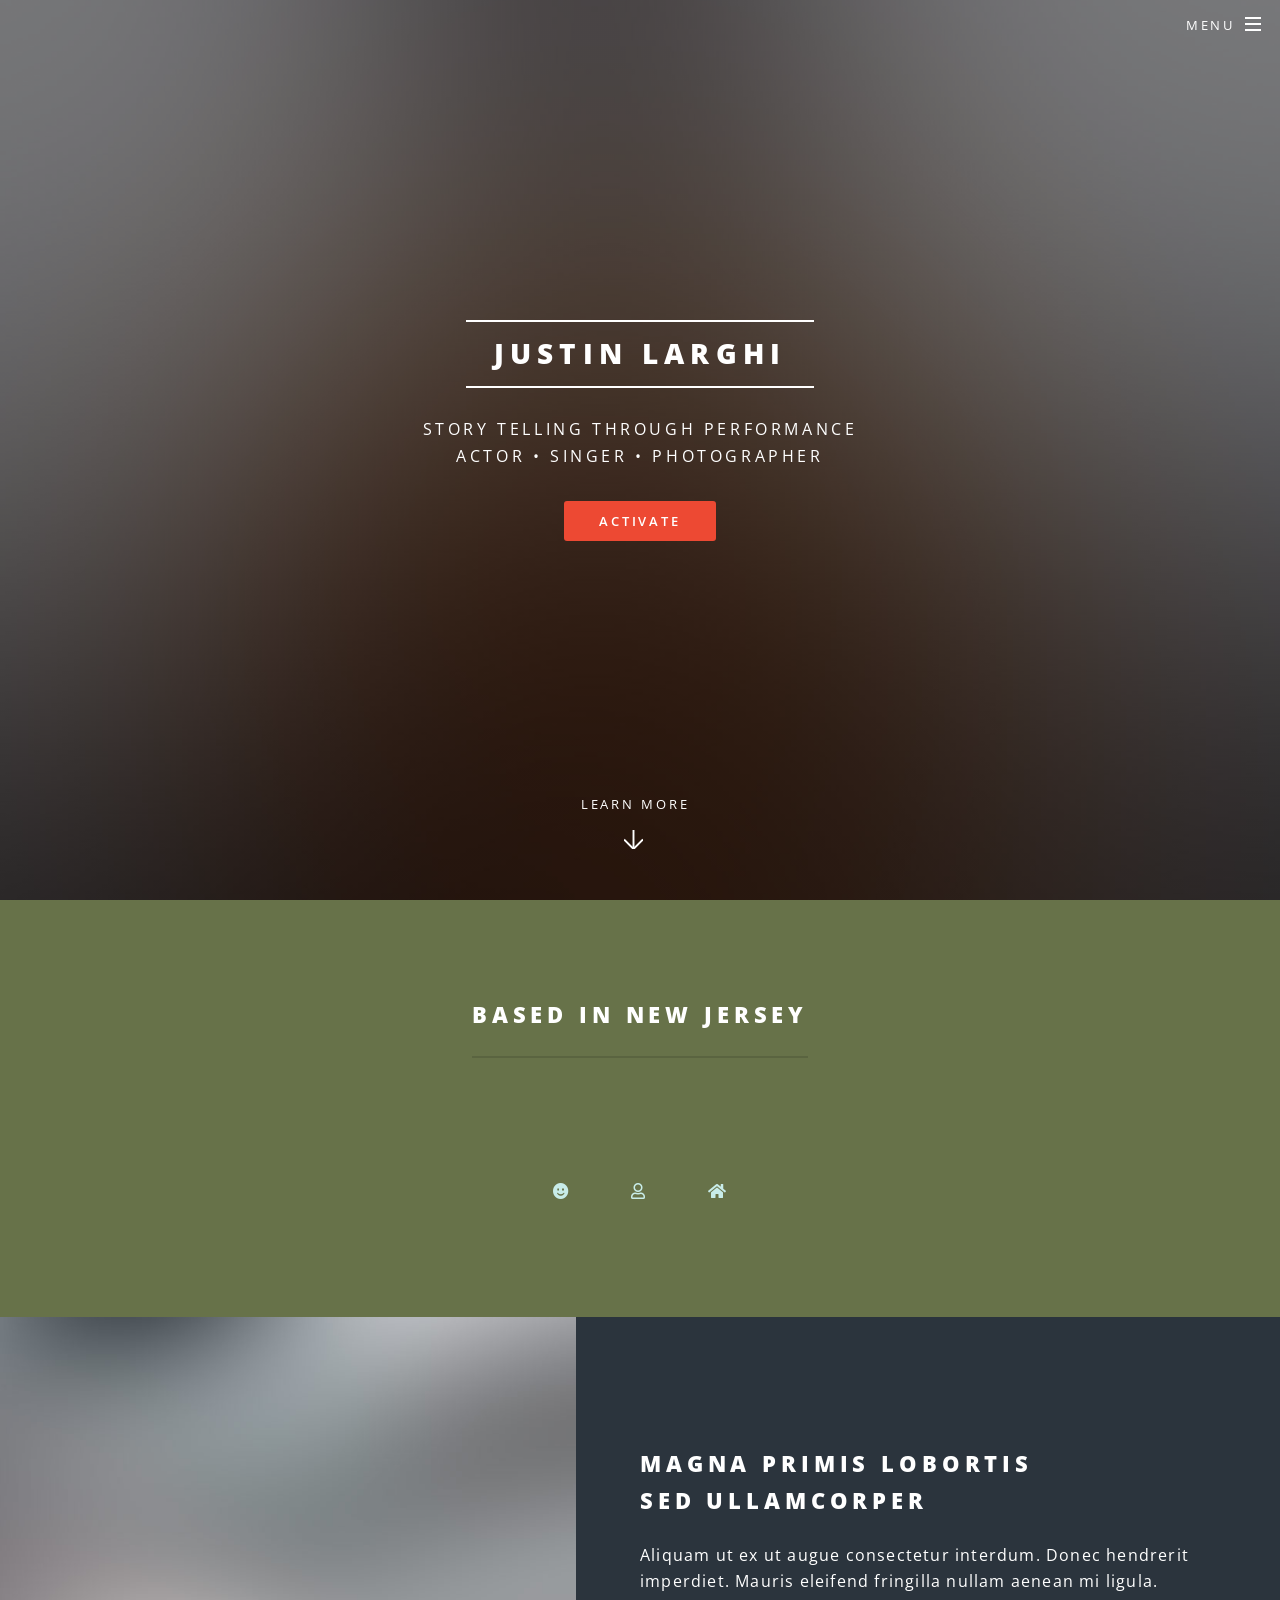
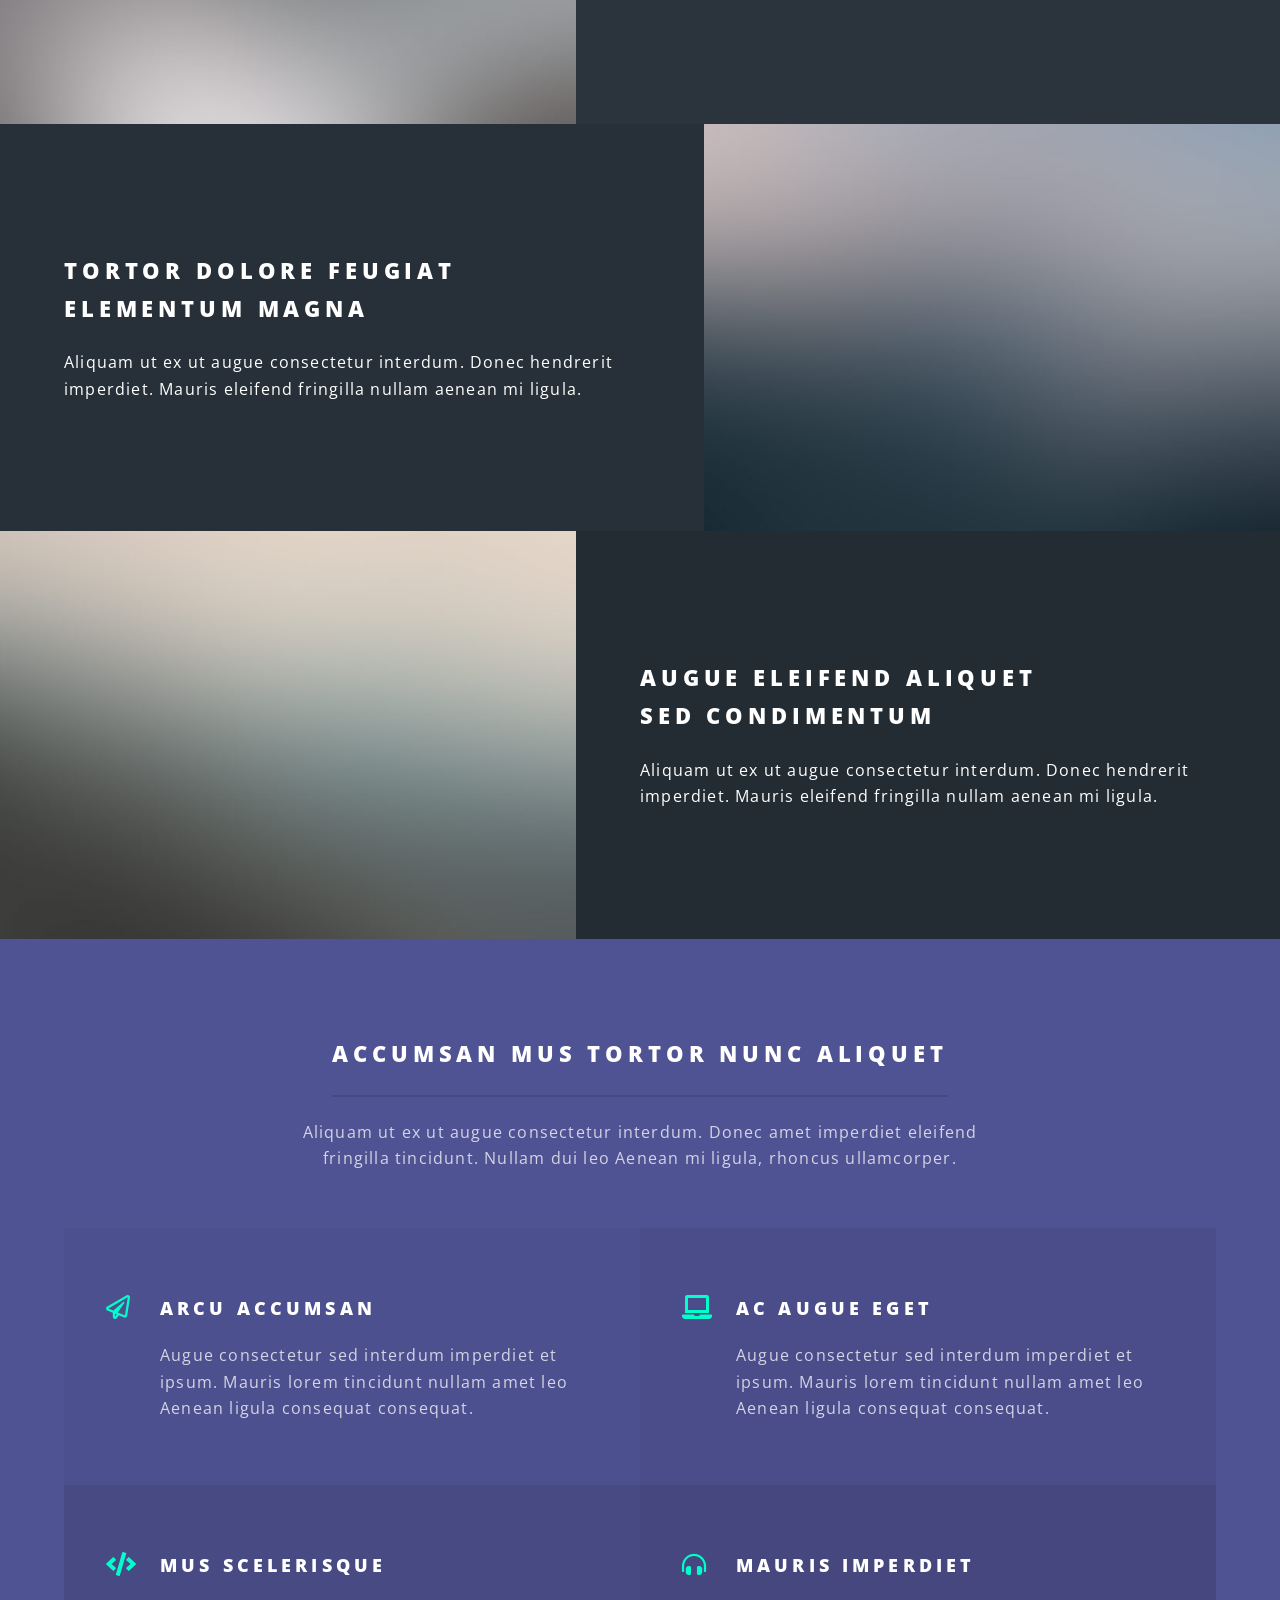
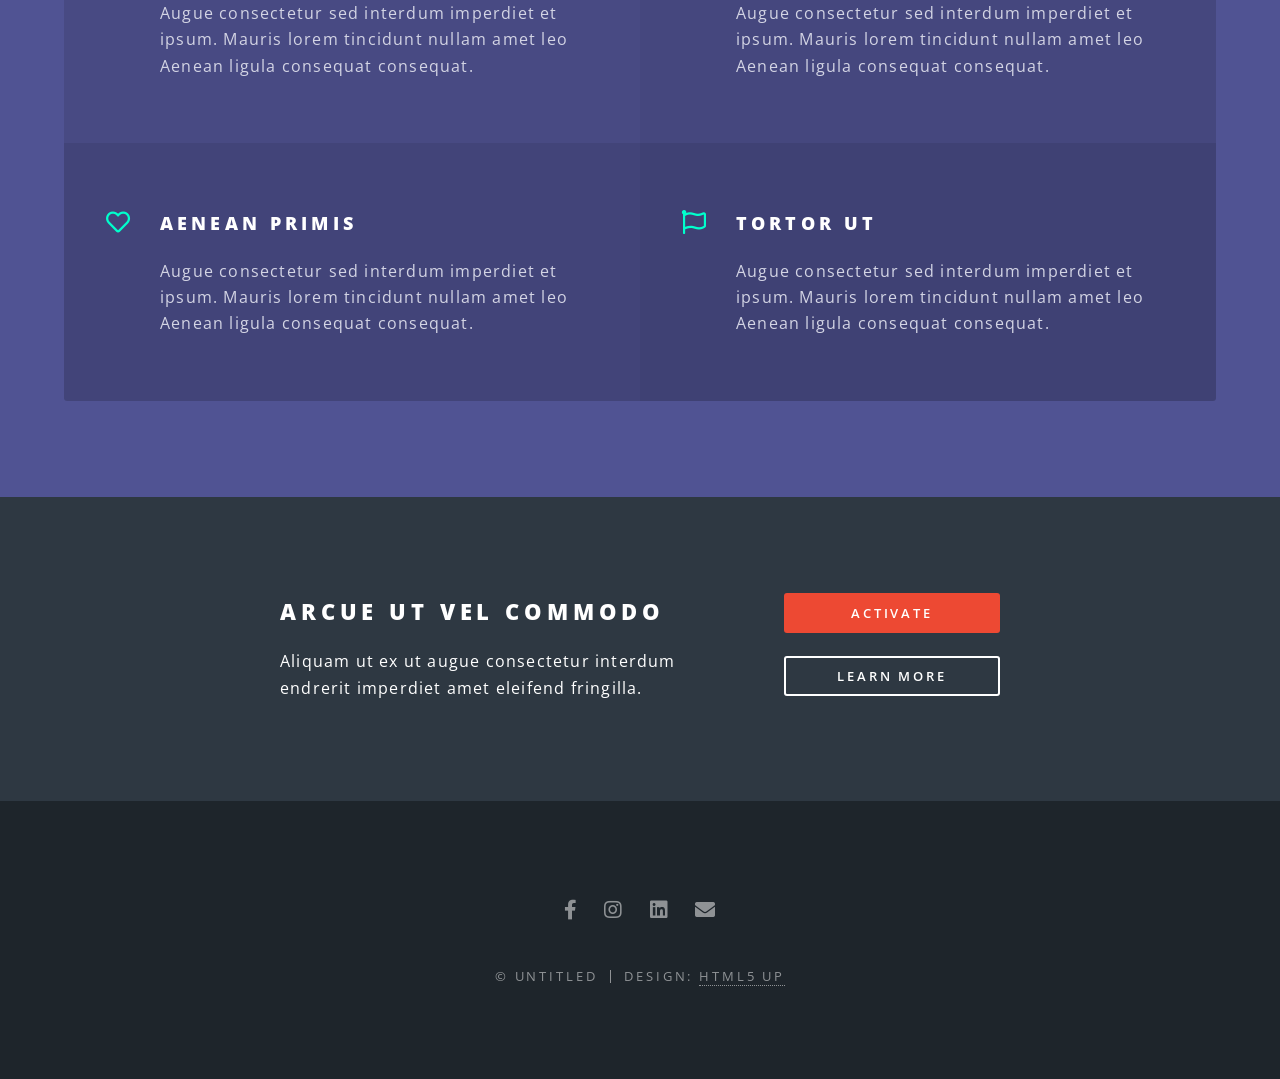
<file: index.html>
<!DOCTYPE HTML>
<!--
	Spectral by HTML5 UP
	html5up.net | @ajlkn
	Free for personal and commercial use under the CCA 3.0 license (html5up.net/license)
-->
<html>
	<head>
		<title>Spectral by HTML5 UP</title>
		<meta charset="utf-8" />
		<meta name="viewport" content="width=device-width, initial-scale=1, user-scalable=no" />
		<link rel="stylesheet" href="assets/css/main.css" />
		<noscript><link rel="stylesheet" href="assets/css/noscript.css" /></noscript>
	</head>
	<body class="landing is-preload">

		<!-- Page Wrapper -->
			<div id="page-wrapper">

				<!-- Header -->
					<header id="header" class="alt">
						<h1><a href="index.html">Justin Larghi</a></h1>
						<nav id="nav">
							<ul>
								<li class="special">
									<a href="#menu" class="menuToggle"><span>Menu</span></a>
									<div id="menu">
										<ul>
											<li><a href="index.html">Home</a></li>
											<li><a href="aboutme.html">About Me</a></li>
											<li><a href="credits.html">Credits</a></li>
											<li><a href="#">Sign Up</a></li>
											<li><a href="#">Log In</a></li>
										</ul>
									</div>
								</li>
							</ul>
						</nav>
					</header>

				<!-- Banner -->
					<section id="banner">
						<div class="inner">
							<h2>Justin Larghi</h2>
							<p>Story Telling Through Performance<br />
							Actor • Singer • Photographer<br />
							<a href="http://html5up.net"> </a></p>
							<ul class="actions special">
								<li><a href="#" class="button primary">Activate</a></li>
							</ul>
						</div>
						<a href="#one" class="more scrolly">Learn More</a>
					</section>

				<!-- One -->
					<section id="one" class="wrapper style1 special">
						<div class="inner">
							<header class="major">
								<h2>Based in New Jersey<br />
								</h2>
								<p><br />
								</p>
							</header>
							<ul class="icons major">
								<li><span class="icon solid fa-smile"><span class="label">Smile</span></span></li>
								<li><span class="icon fa-user"><span class="label">Ipsum</span></span></li>
								<li><span class="icon solid fa-home"><span class="label">Home</span></span></li>
							</ul>
						</div>
					</section>

				<!-- Two -->
					<section id="two" class="wrapper alt style2">
						<section class="spotlight">
							<div class="image"><img src="images/pic01.jpg" alt="" /></div><div class="content">
								<h2>Magna primis lobortis<br />
								sed ullamcorper</h2>
								<p>Aliquam ut ex ut augue consectetur interdum. Donec hendrerit imperdiet. Mauris eleifend fringilla nullam aenean mi ligula.</p>
							</div>
						</section>
						<section class="spotlight">
							<div class="image"><img src="images/pic02.jpg" alt="" /></div><div class="content">
								<h2>Tortor dolore feugiat<br />
								elementum magna</h2>
								<p>Aliquam ut ex ut augue consectetur interdum. Donec hendrerit imperdiet. Mauris eleifend fringilla nullam aenean mi ligula.</p>
							</div>
						</section>
						<section class="spotlight">
							<div class="image"><img src="images/pic03.jpg" alt="" /></div><div class="content">
								<h2>Augue eleifend aliquet<br />
								sed condimentum</h2>
								<p>Aliquam ut ex ut augue consectetur interdum. Donec hendrerit imperdiet. Mauris eleifend fringilla nullam aenean mi ligula.</p>
							</div>
						</section>
					</section>

				<!-- Three -->
					<section id="three" class="wrapper style3 special">
						<div class="inner">
							<header class="major">
								<h2>Accumsan mus tortor nunc aliquet</h2>
								<p>Aliquam ut ex ut augue consectetur interdum. Donec amet imperdiet eleifend<br />
								fringilla tincidunt. Nullam dui leo Aenean mi ligula, rhoncus ullamcorper.</p>
							</header>
							<ul class="features">
								<li class="icon fa-paper-plane">
									<h3>Arcu accumsan</h3>
									<p>Augue consectetur sed interdum imperdiet et ipsum. Mauris lorem tincidunt nullam amet leo Aenean ligula consequat consequat.</p>
								</li>
								<li class="icon solid fa-laptop">
									<h3>Ac Augue Eget</h3>
									<p>Augue consectetur sed interdum imperdiet et ipsum. Mauris lorem tincidunt nullam amet leo Aenean ligula consequat consequat.</p>
								</li>
								<li class="icon solid fa-code">
									<h3>Mus Scelerisque</h3>
									<p>Augue consectetur sed interdum imperdiet et ipsum. Mauris lorem tincidunt nullam amet leo Aenean ligula consequat consequat.</p>
								</li>
								<li class="icon solid fa-headphones-alt">
									<h3>Mauris Imperdiet</h3>
									<p>Augue consectetur sed interdum imperdiet et ipsum. Mauris lorem tincidunt nullam amet leo Aenean ligula consequat consequat.</p>
								</li>
								<li class="icon fa-heart">
									<h3>Aenean Primis</h3>
									<p>Augue consectetur sed interdum imperdiet et ipsum. Mauris lorem tincidunt nullam amet leo Aenean ligula consequat consequat.</p>
								</li>
								<li class="icon fa-flag">
									<h3>Tortor Ut</h3>
									<p>Augue consectetur sed interdum imperdiet et ipsum. Mauris lorem tincidunt nullam amet leo Aenean ligula consequat consequat.</p>
								</li>
							</ul>
						</div>
					</section>

				<!-- CTA -->
					<section id="cta" class="wrapper style4">
						<div class="inner">
							<header>
								<h2>Arcue ut vel commodo</h2>
								<p>Aliquam ut ex ut augue consectetur interdum endrerit imperdiet amet eleifend fringilla.</p>
							</header>
							<ul class="actions stacked">
								<li><a href="#" class="button fit primary">Activate</a></li>
								<li><a href="#" class="button fit">Learn More</a></li>
							</ul>
						</div>
					</section>

				<!-- Footer -->
					<footer id="footer">
						<ul class="icons">
							<li><a href="https://facebook.com/profile.php?id=100074538829335" target="_blank" rel="noopener noreferrer" class="icon brands fa-facebook-f"><span class="label">Facebook</span></a></li>
							<li><a href="https://instagram.com/justin_larghi" target="_blank" rel="noopener noreferrer" class="icon brands fa-instagram"><span class="label">Instagram</span></a></li>
							<li><a href="https://linkedin.com/in/justin-l-80693b40b" target="_blank" rel="noopener noreferrer" class="icon brands fa-linkedin"><span class="label">LinkedIn</span></a></li>
							<li><a href="mailto:justinlarghi@hotmail.com" target="_blank" rel="noopener noreferrer" class="icon solid fa-envelope"><span class="label">Email</span></a></li>
						</ul>
						<ul class="copyright">
							<li>&copy; Untitled</li><li>Design: <a href="http://html5up.net">HTML5 UP</a></li>
						</ul>
					</footer>

			</div>

		<!-- Scripts -->
			<script src="assets/js/jquery.min.js"></script>
			<script src="assets/js/jquery.scrollex.min.js"></script>
			<script src="assets/js/jquery.scrolly.min.js"></script>
			<script src="assets/js/browser.min.js"></script>
			<script src="assets/js/breakpoints.min.js"></script>
			<script src="assets/js/util.js"></script>
			<script src="assets/js/main.js"></script>

	</body>
</html>
</file>
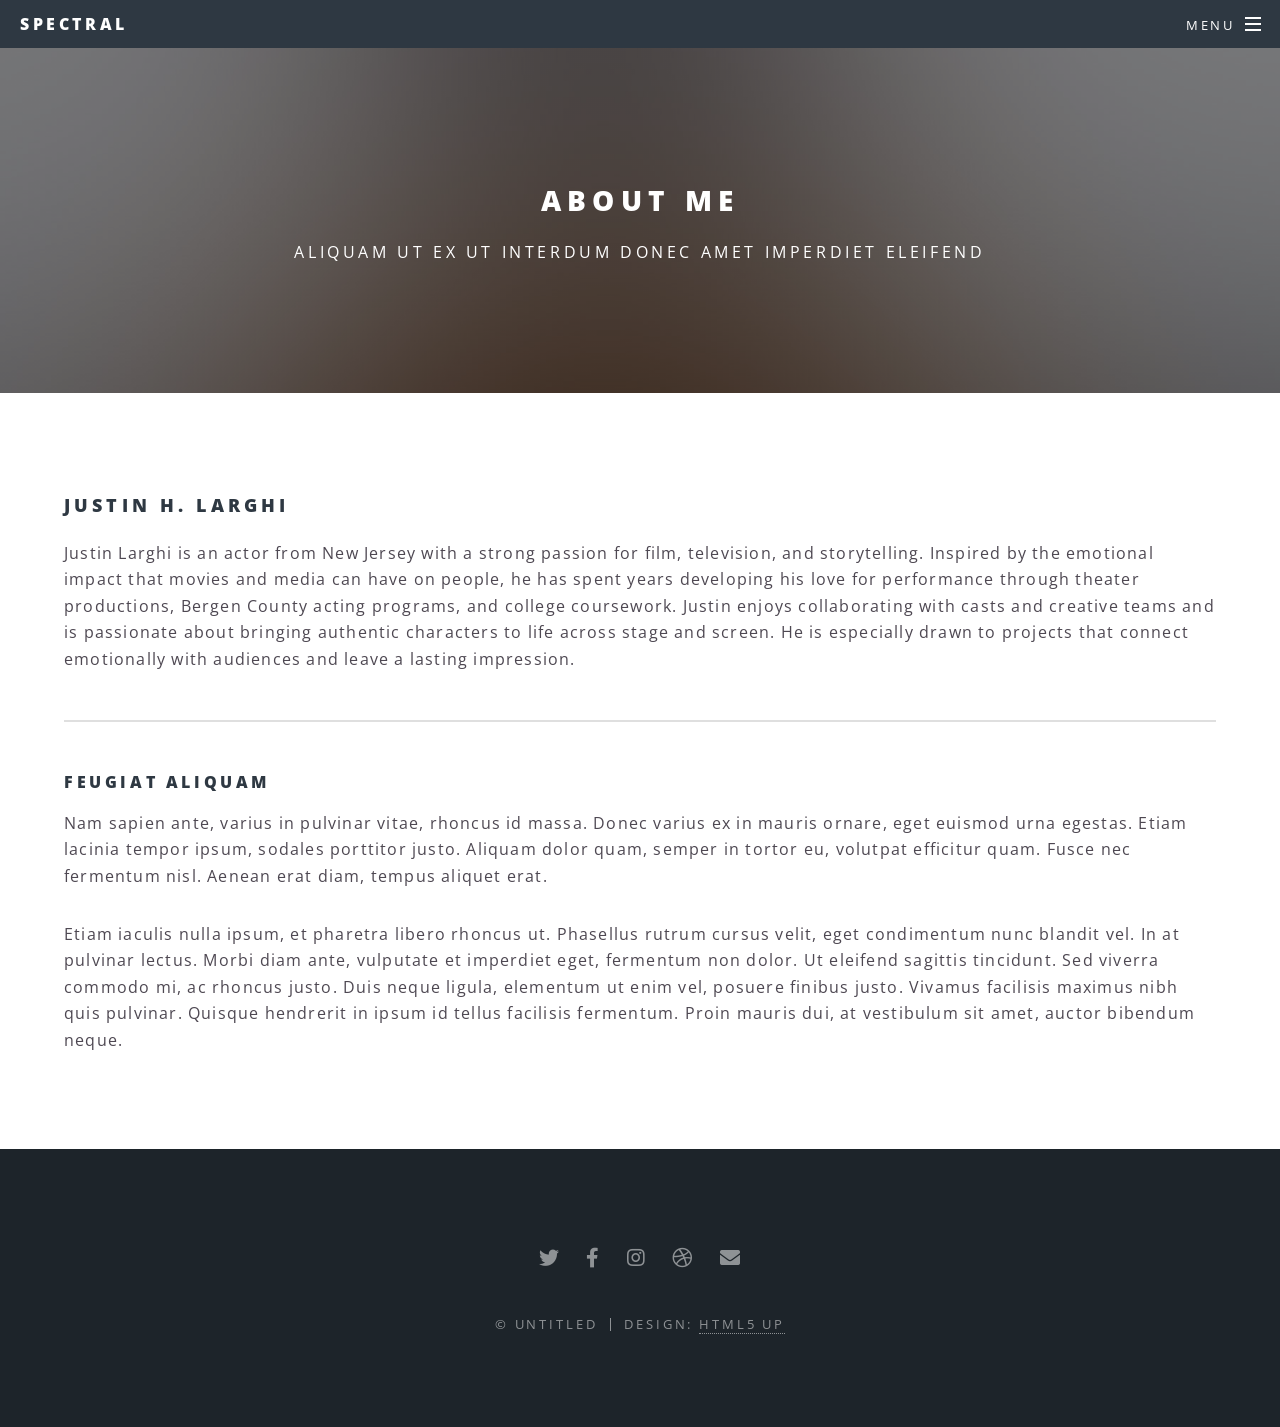
<file: about.html>
<!DOCTYPE HTML>
<!--
	Spectral by HTML5 UP
	html5up.net | @ajlkn
	Free for personal and commercial use under the CCA 3.0 license (html5up.net/license)
-->
<html>
	<head>
		<title>Generic - Spectral by HTML5 UP</title>
		<meta charset="utf-8" />
		<meta name="viewport" content="width=device-width, initial-scale=1, user-scalable=no" />
		<link rel="stylesheet" href="assets/css/main.css" />
		<noscript><link rel="stylesheet" href="assets/css/noscript.css" /></noscript>
	</head>
	<body class="is-preload">

		<!-- Page Wrapper -->
			<div id="page-wrapper">

				<!-- Header -->
					<header id="header">
						<h1><a href="index.html">Spectral</a></h1>
						<nav id="nav">
							<ul>
								<li class="special">
									<a href="#menu" class="menuToggle"><span>Menu</span></a>
									<div id="menu">
										<ul>
											<li><a href="index.html">Home</a></li>
											<li><a href="generic.html">About Me</a></li>
											<li><a href="elements.html">Elements</a></li>
											<li><a href="#">Sign Up</a></li>
											<li><a href="#">Log In</a></li>
										</ul>
									</div>
								</li>
							</ul>
						</nav>
					</header>

				<!-- Main -->
					<article id="main">
						<header>
							<h2>About Me</h2>
							<p>Aliquam ut ex ut interdum donec amet imperdiet eleifend</p>
						</header>
						<section class="wrapper style5">
							<div class="inner">

								<h3>Justin H. Larghi</h3>
								<p>Justin Larghi is an actor from New Jersey with a strong passion for film, television, and storytelling. Inspired by the emotional impact that movies and media can have on people, he has spent years developing his love for performance through theater productions, Bergen County acting programs, and college coursework. Justin enjoys collaborating with casts and creative teams and is passionate about bringing authentic characters to life across stage and screen. He is especially drawn to projects that connect emotionally with audiences and leave a lasting impression.</p>

								<p></p>

								<hr />

								<h4>Feugiat aliquam</h4>
								<p>Nam sapien ante, varius in pulvinar vitae, rhoncus id massa. Donec varius ex in mauris ornare, eget euismod urna egestas. Etiam lacinia tempor ipsum, sodales porttitor justo. Aliquam dolor quam, semper in tortor eu, volutpat efficitur quam. Fusce nec fermentum nisl. Aenean erat diam, tempus aliquet erat.</p>

								<p>Etiam iaculis nulla ipsum, et pharetra libero rhoncus ut. Phasellus rutrum cursus velit, eget condimentum nunc blandit vel. In at pulvinar lectus. Morbi diam ante, vulputate et imperdiet eget, fermentum non dolor. Ut eleifend sagittis tincidunt. Sed viverra commodo mi, ac rhoncus justo. Duis neque ligula, elementum ut enim vel, posuere finibus justo. Vivamus facilisis maximus nibh quis pulvinar. Quisque hendrerit in ipsum id tellus facilisis fermentum. Proin mauris dui, at vestibulum sit amet, auctor bibendum neque.</p>

							</div>
						</section>
					</article>

				<!-- Footer -->
					<footer id="footer">
						<ul class="icons">
							<li><a href="#" class="icon brands fa-twitter"><span class="label">Twitter</span></a></li>
							<li><a href="#" class="icon brands fa-facebook-f"><span class="label">Facebook</span></a></li>
							<li><a href="#" class="icon brands fa-instagram"><span class="label">Instagram</span></a></li>
							<li><a href="#" class="icon brands fa-dribbble"><span class="label">Dribbble</span></a></li>
							<li><a href="#" class="icon solid fa-envelope"><span class="label">Email</span></a></li>
						</ul>
						<ul class="copyright">
							<li>&copy; Untitled</li><li>Design: <a href="http://html5up.net">HTML5 UP</a></li>
						</ul>
					</footer>

			</div>

		<!-- Scripts -->
			<script src="assets/js/jquery.min.js"></script>
			<script src="assets/js/jquery.scrollex.min.js"></script>
			<script src="assets/js/jquery.scrolly.min.js"></script>
			<script src="assets/js/browser.min.js"></script>
			<script src="assets/js/breakpoints.min.js"></script>
			<script src="assets/js/util.js"></script>
			<script src="assets/js/main.js"></script>

	</body>
</html>
</file>
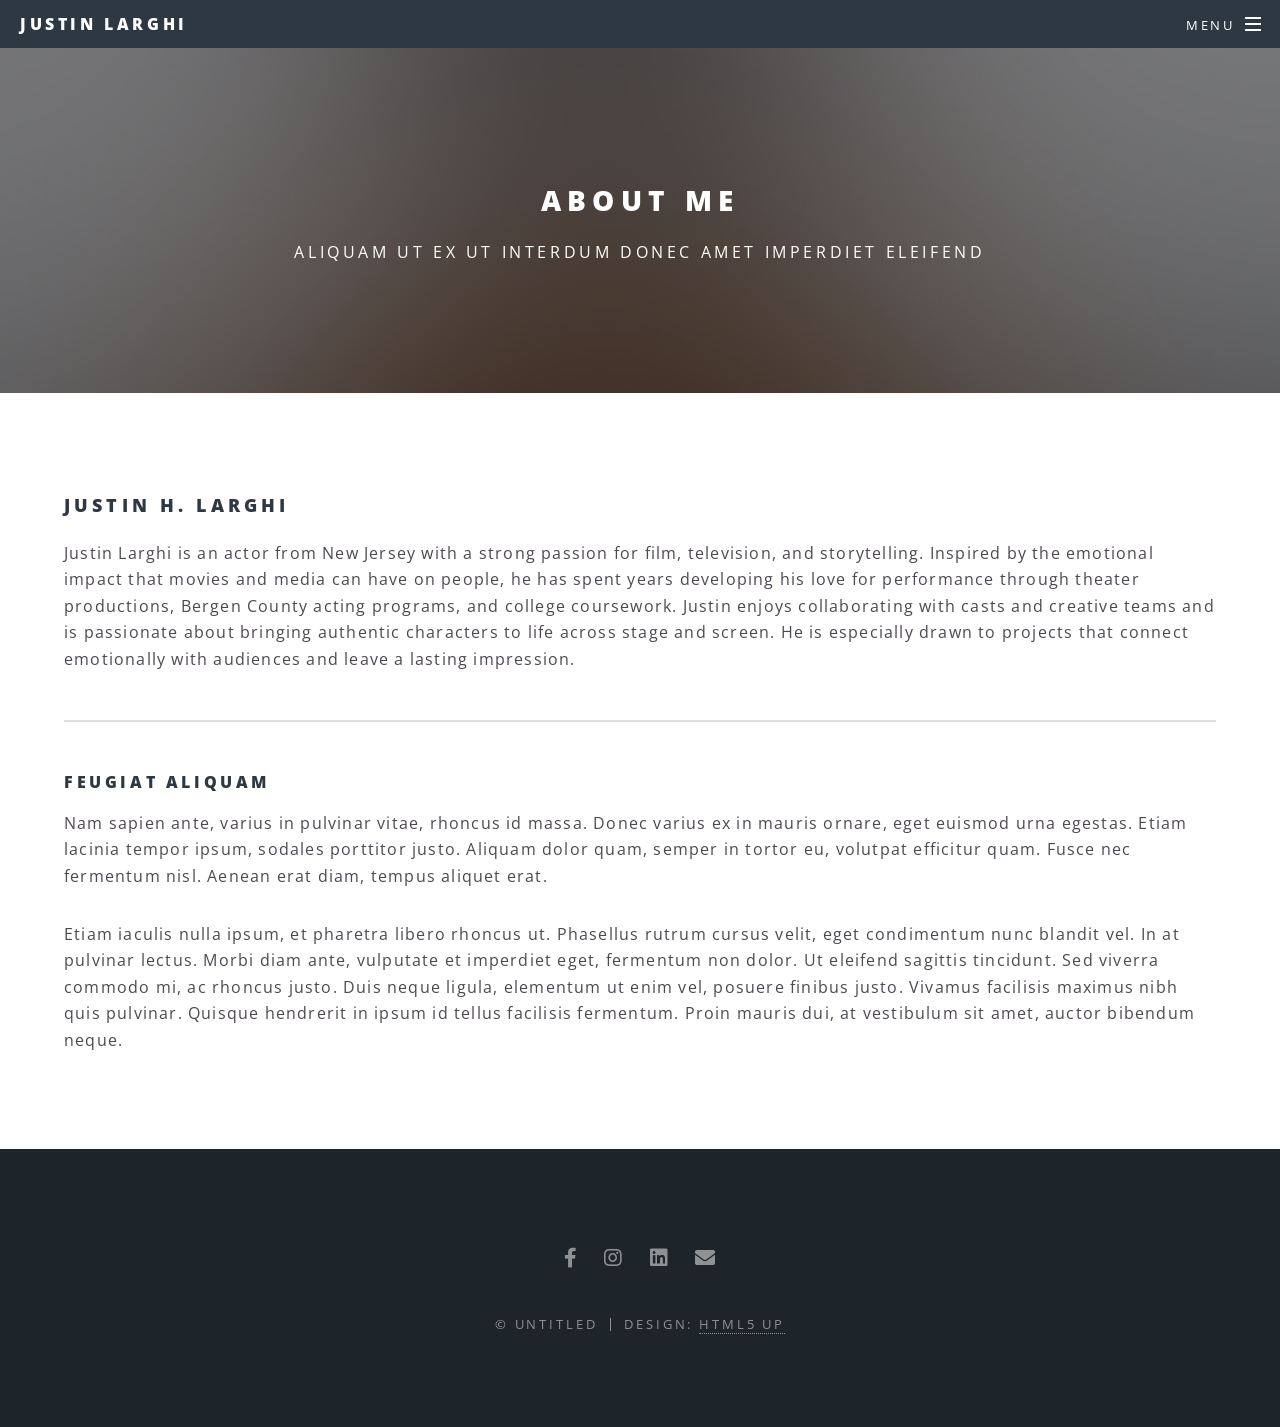
<file: aboutme.html>
<!DOCTYPE HTML>
<!--
	Spectral by HTML5 UP
	html5up.net | @ajlkn
	Free for personal and commercial use under the CCA 3.0 license (html5up.net/license)
-->
<html>
	<head>
		<title>Generic - Spectral by HTML5 UP</title>
		<meta charset="utf-8" />
		<meta name="viewport" content="width=device-width, initial-scale=1, user-scalable=no" />
		<link rel="stylesheet" href="assets/css/main.css" />
		<noscript><link rel="stylesheet" href="assets/css/noscript.css" /></noscript>
	</head>
	<body class="is-preload">

		<!-- Page Wrapper -->
			<div id="page-wrapper">

				<!-- Header -->
					<header id="header">
						<h1><a href="index.html">Justin Larghi</a></h1>
						<nav id="nav">
							<ul>
								<li class="special">
									<a href="#menu" class="menuToggle"><span>Menu</span></a>
									<div id="menu">
										<ul>
											<li><a href="index.html">Home</a></li>
											<li><a href="aboutme.html">About Me</a></li>
											<li><a href="credits.html">Credits</a></li>
											<li><a href="#">Sign Up</a></li>
											<li><a href="#">Log In</a></li>
										</ul>
									</div>
								</li>
							</ul>
						</nav>
					</header>

				<!-- Main -->
					<article id="main">
						<header>
							<h2>About Me</h2>
							<p>Aliquam ut ex ut interdum donec amet imperdiet eleifend</p>
						</header>
						<section class="wrapper style5">
							<div class="inner">

								<h3>Justin H. Larghi</h3>
								<p>Justin Larghi is an actor from New Jersey with a strong passion for film, television, and storytelling. Inspired by the emotional impact that movies and media can have on people, he has spent years developing his love for performance through theater productions, Bergen County acting programs, and college coursework. Justin enjoys collaborating with casts and creative teams and is passionate about bringing authentic characters to life across stage and screen. He is especially drawn to projects that connect emotionally with audiences and leave a lasting impression.</p>

								<p></p>

								<hr />

								<h4>Feugiat aliquam</h4>
								<p>Nam sapien ante, varius in pulvinar vitae, rhoncus id massa. Donec varius ex in mauris ornare, eget euismod urna egestas. Etiam lacinia tempor ipsum, sodales porttitor justo. Aliquam dolor quam, semper in tortor eu, volutpat efficitur quam. Fusce nec fermentum nisl. Aenean erat diam, tempus aliquet erat.</p>

								<p>Etiam iaculis nulla ipsum, et pharetra libero rhoncus ut. Phasellus rutrum cursus velit, eget condimentum nunc blandit vel. In at pulvinar lectus. Morbi diam ante, vulputate et imperdiet eget, fermentum non dolor. Ut eleifend sagittis tincidunt. Sed viverra commodo mi, ac rhoncus justo. Duis neque ligula, elementum ut enim vel, posuere finibus justo. Vivamus facilisis maximus nibh quis pulvinar. Quisque hendrerit in ipsum id tellus facilisis fermentum. Proin mauris dui, at vestibulum sit amet, auctor bibendum neque.</p>

							</div>
						</section>
					</article>

				<!-- Footer -->
					<footer id="footer">
						<ul class="icons">
							<li><a href="https://facebook.com/profile.php?id=100074538829335" target="_blank" rel="noopener noreferrer" class="icon brands fa-facebook-f"><span class="label">Facebook</span></a></li>
							<li><a href="https://instagram.com/justin_larghi" target="_blank" rel="noopener noreferrer" class="icon brands fa-instagram"><span class="label">Instagram</span></a></li>
							<li><a href="https://linkedin.com/in/justin-l-80693b40b" target="_blank" rel="noopener noreferrer" class="icon brands fa-linkedin"><span class="label">LinkedIn</span></a></li>
							<li><a href="mailto:justinlarghi@hotmail.com" target="_blank" rel="noopener noreferrer" class="icon solid fa-envelope"><span class="label">Email</span></a></li>
						</ul>
						<ul class="copyright">
							<li>&copy; Untitled</li><li>Design: <a href="http://html5up.net">HTML5 UP</a></li>
						</ul>
					</footer>

			</div>

		<!-- Scripts -->
			<script src="assets/js/jquery.min.js"></script>
			<script src="assets/js/jquery.scrollex.min.js"></script>
			<script src="assets/js/jquery.scrolly.min.js"></script>
			<script src="assets/js/browser.min.js"></script>
			<script src="assets/js/breakpoints.min.js"></script>
			<script src="assets/js/util.js"></script>
			<script src="assets/js/main.js"></script>

	</body>
</html>
</file>
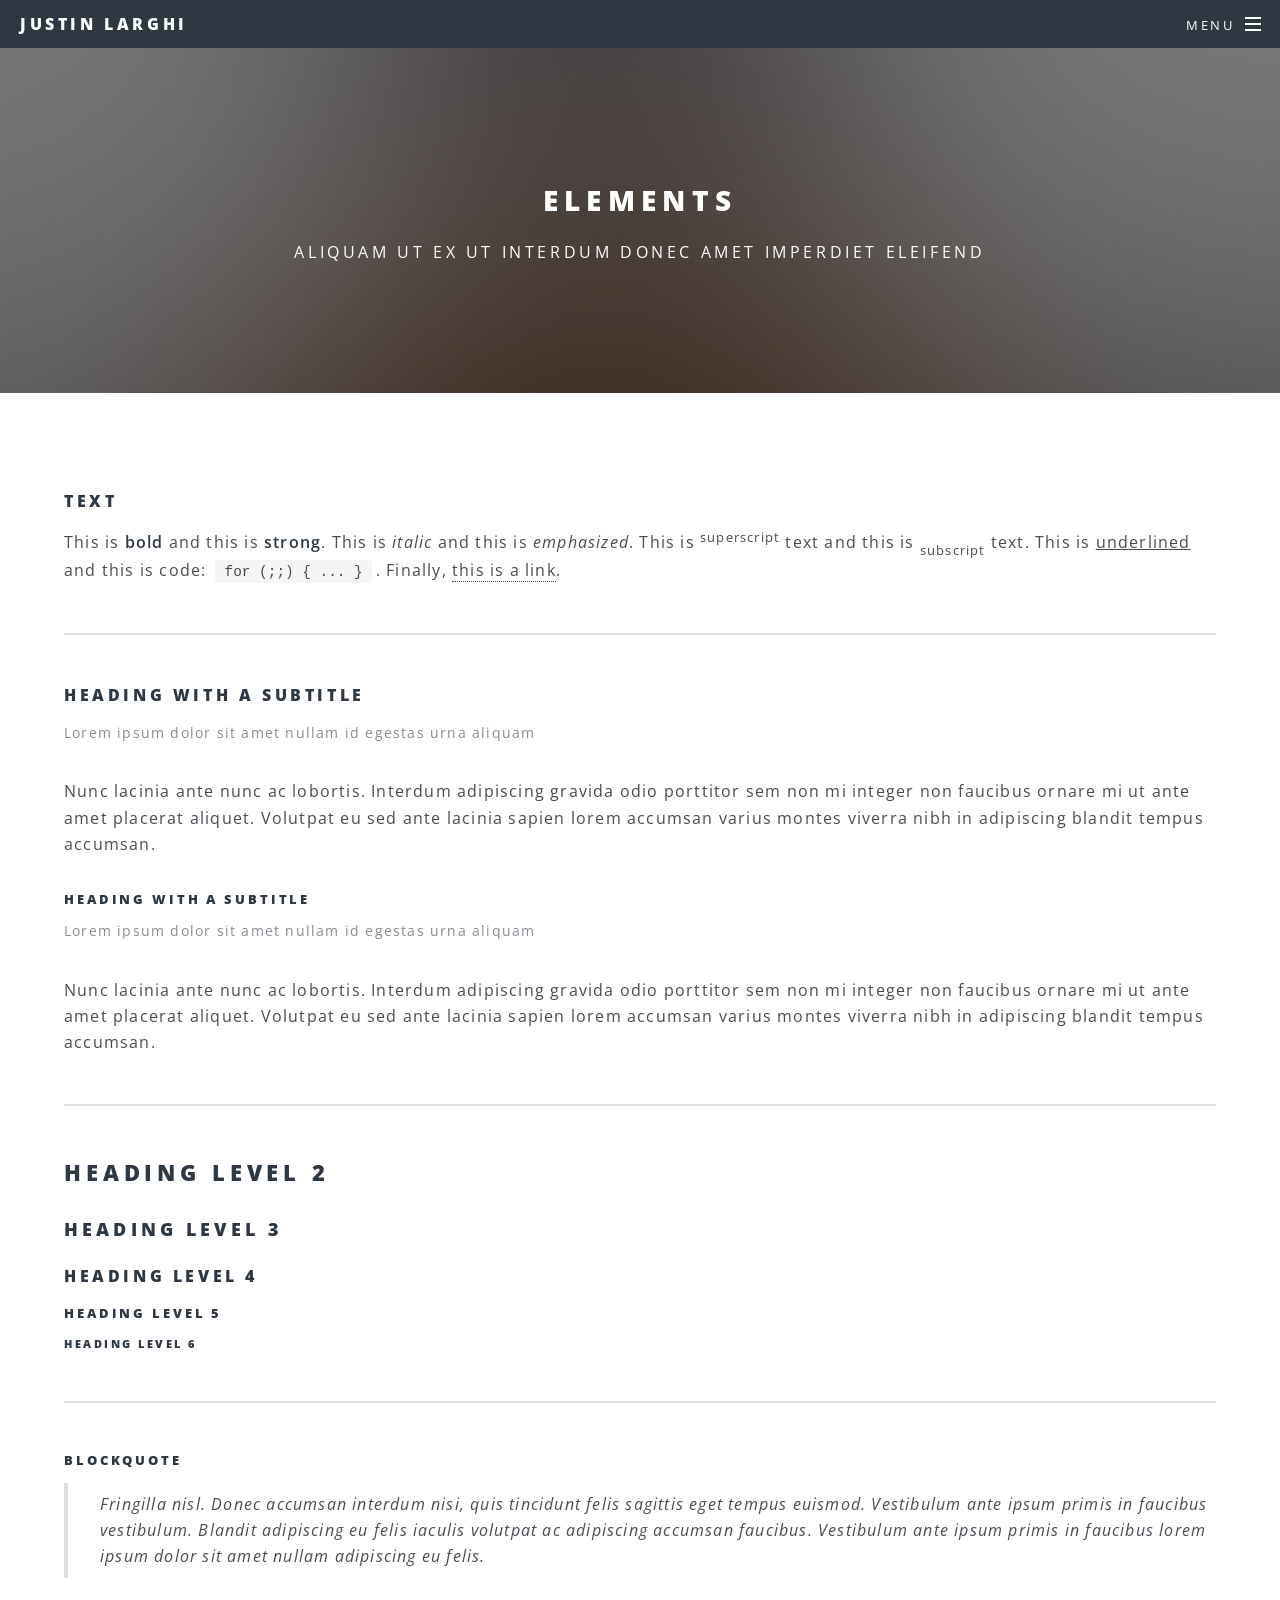
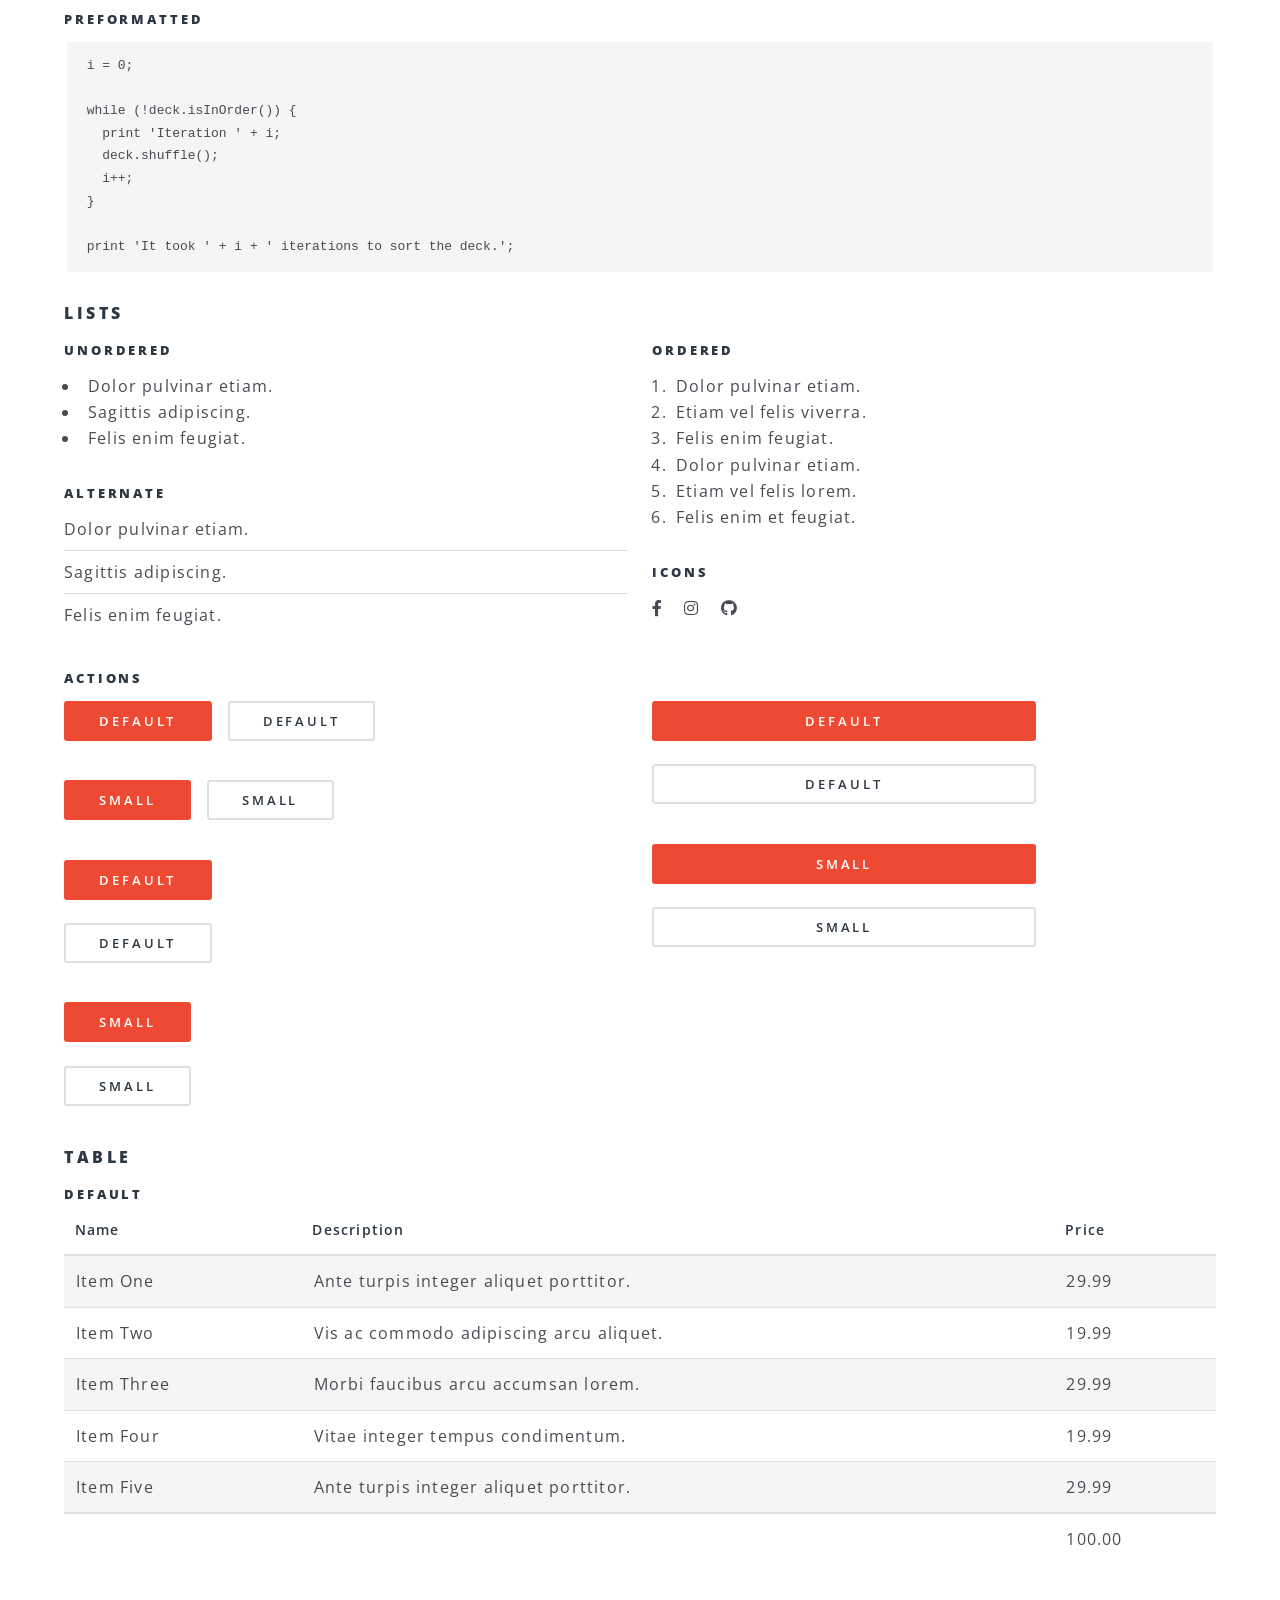
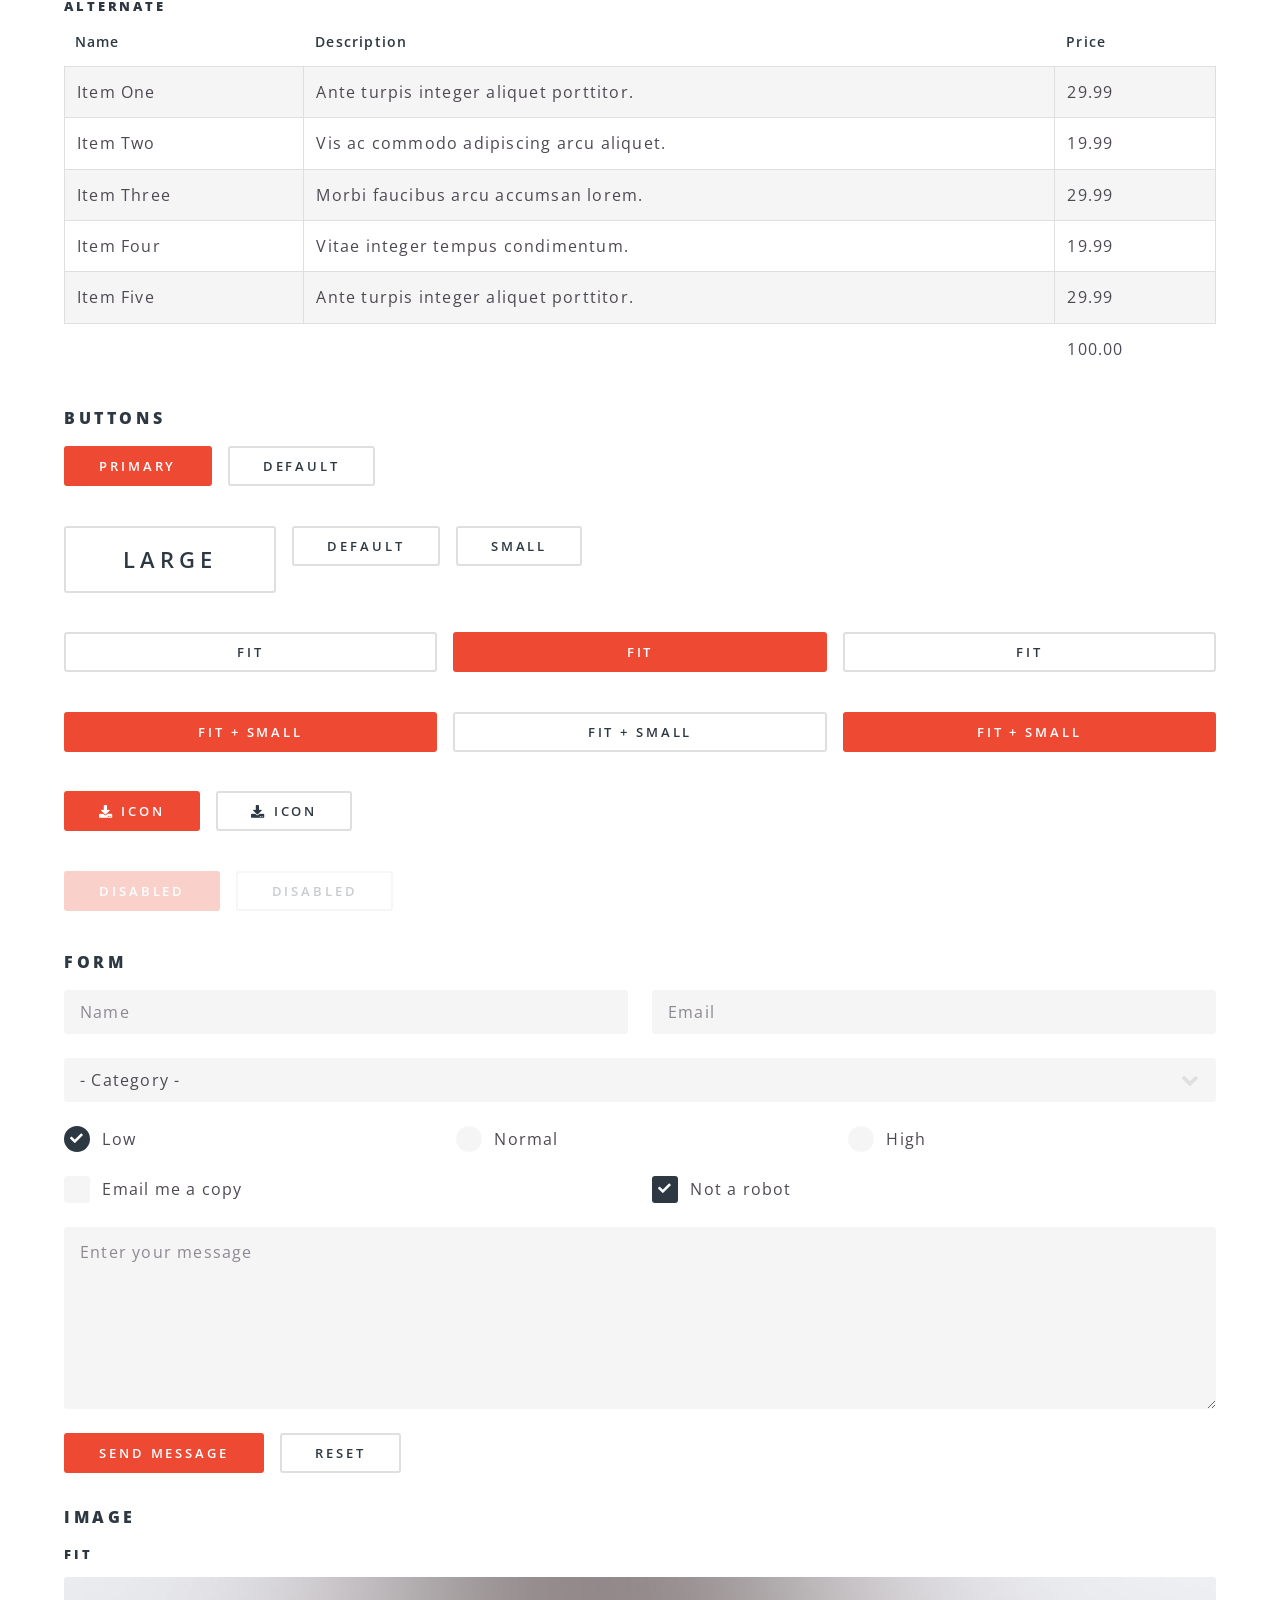
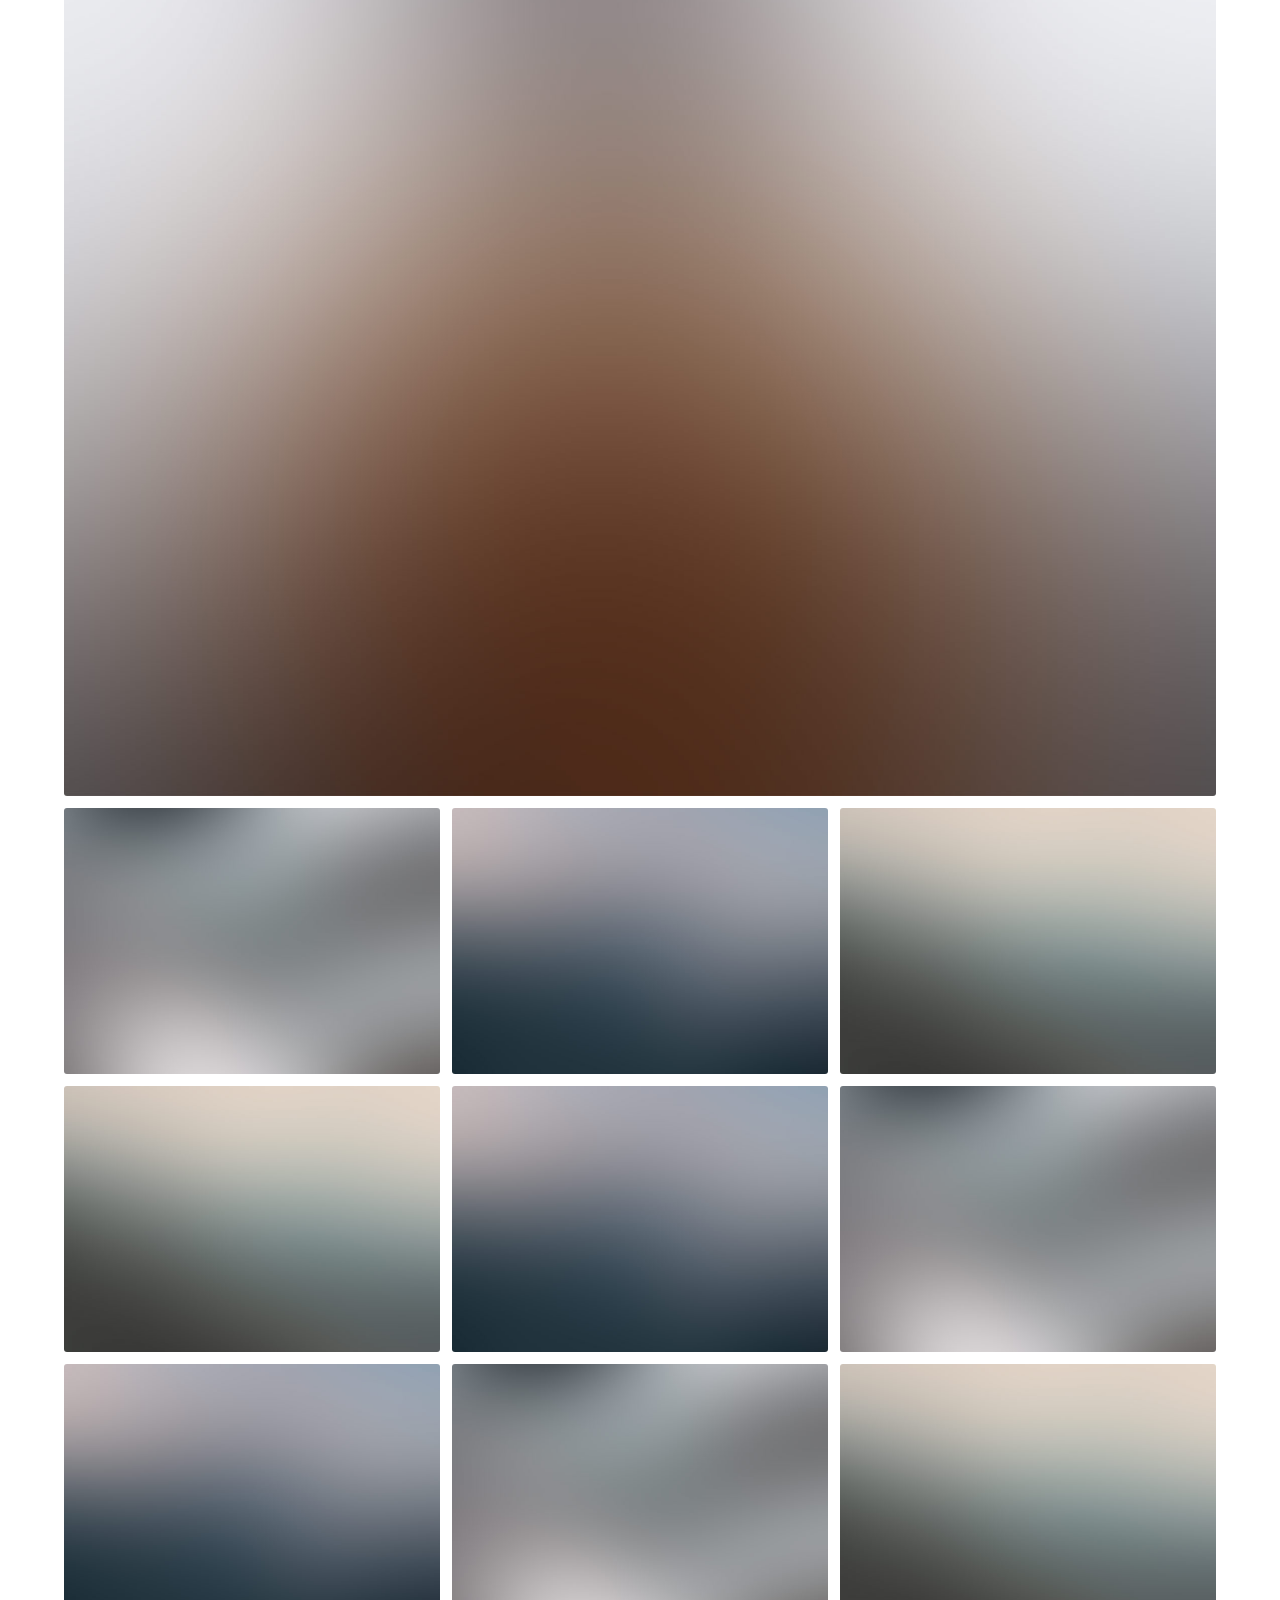
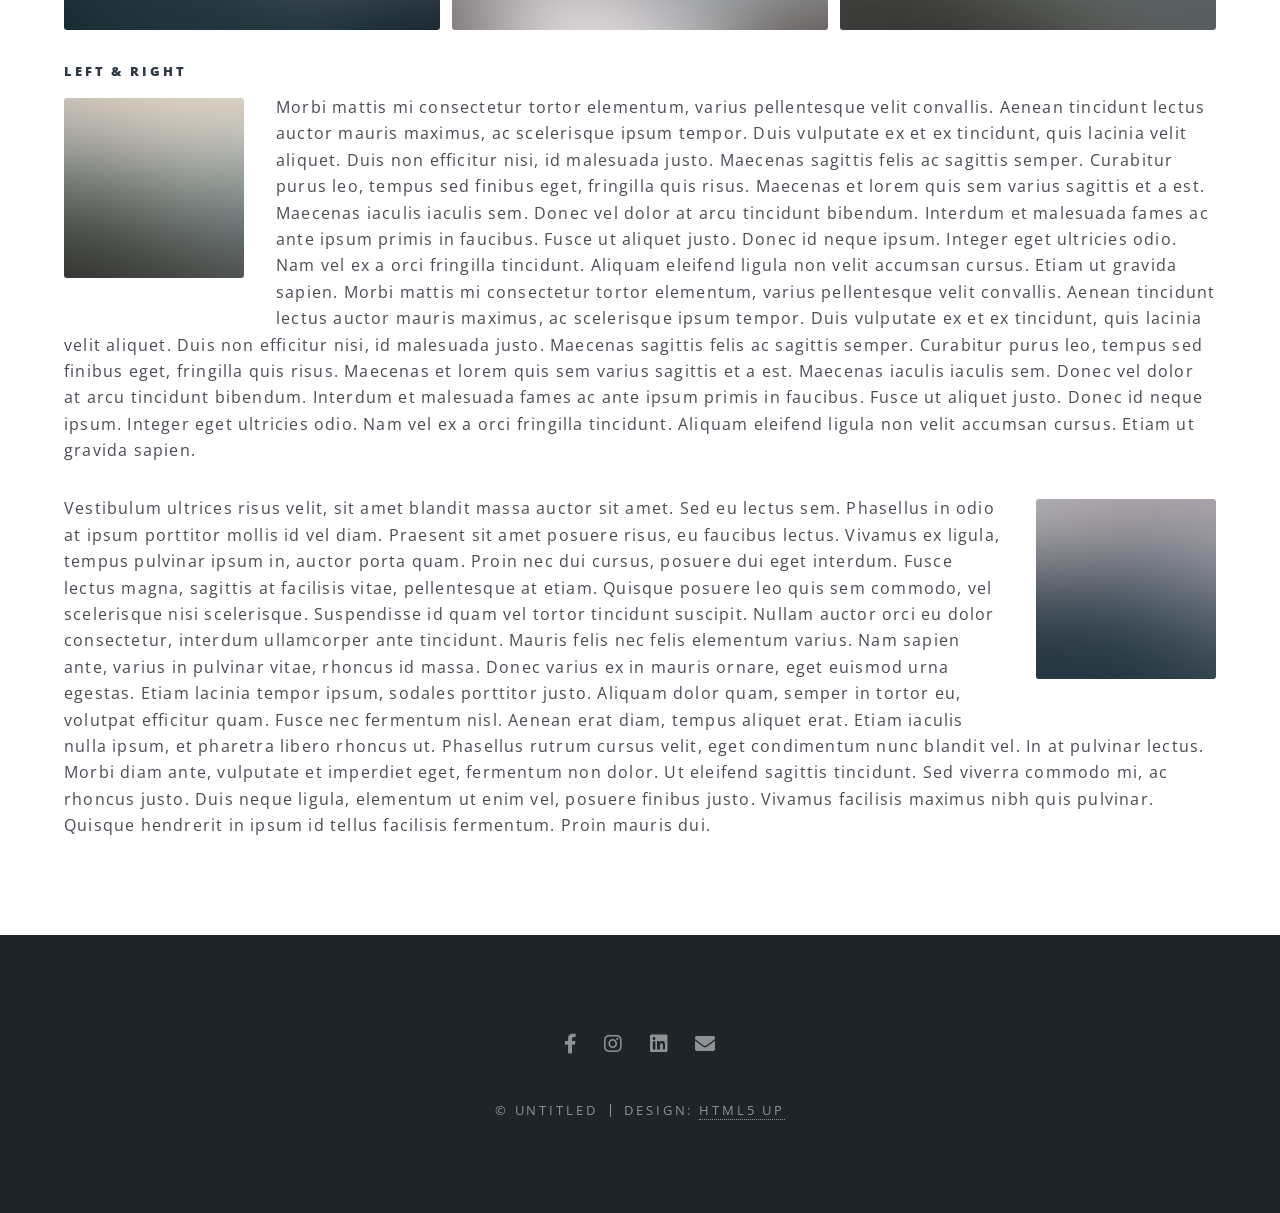
<file: credits.html>
<!DOCTYPE HTML>
<!--
	Spectral by HTML5 UP
	html5up.net | @ajlkn
	Free for personal and commercial use under the CCA 3.0 license (html5up.net/license)
-->
<html>
	<head>
		<title>Elements - Spectral by HTML5 UP</title>
		<meta charset="utf-8" />
		<meta name="viewport" content="width=device-width, initial-scale=1, user-scalable=no" />
		<link rel="stylesheet" href="assets/css/main.css" />
		<noscript><link rel="stylesheet" href="assets/css/noscript.css" /></noscript>
	</head>
	<body class="is-preload">

		<!-- Page Wrapper -->
			<div id="page-wrapper">

				<!-- Header -->
					<header id="header">
						<h1><a href="index.html">Justin Larghi</a></h1>
						<nav id="nav">
							<ul>
								<li class="special">
									<a href="#menu" class="menuToggle"><span>Menu</span></a>
									<div id="menu">
										<ul>
											<li><a href="index.html">Home</a></li>
											<li><a href="aboutme.html">About Me</a></li>
											<li><a href="credits.html">Credits</a></li>
											<li><a href="#">Sign Up</a></li>
											<li><a href="#">Log In</a></li>
										</ul>
									</div>
								</li>
							</ul>
						</nav>
					</header>

				<!-- Main -->
					<article id="main">
						<header>
							<h2>Elements</h2>
							<p>Aliquam ut ex ut interdum donec amet imperdiet eleifend</p>
						</header>
						<section class="wrapper style5">
							<div class="inner">

								<section>
									<h4>Text</h4>
									<p>This is <b>bold</b> and this is <strong>strong</strong>. This is <i>italic</i> and this is <em>emphasized</em>.
									This is <sup>superscript</sup> text and this is <sub>subscript</sub> text.
									This is <u>underlined</u> and this is code: <code>for (;;) { ... }</code>. Finally, <a href="#">this is a link</a>.</p>
									<hr />
									<header>
										<h4>Heading with a Subtitle</h4>
										<p>Lorem ipsum dolor sit amet nullam id egestas urna aliquam</p>
									</header>
									<p>Nunc lacinia ante nunc ac lobortis. Interdum adipiscing gravida odio porttitor sem non mi integer non faucibus ornare mi ut ante amet placerat aliquet. Volutpat eu sed ante lacinia sapien lorem accumsan varius montes viverra nibh in adipiscing blandit tempus accumsan.</p>
									<header>
										<h5>Heading with a Subtitle</h5>
										<p>Lorem ipsum dolor sit amet nullam id egestas urna aliquam</p>
									</header>
									<p>Nunc lacinia ante nunc ac lobortis. Interdum adipiscing gravida odio porttitor sem non mi integer non faucibus ornare mi ut ante amet placerat aliquet. Volutpat eu sed ante lacinia sapien lorem accumsan varius montes viverra nibh in adipiscing blandit tempus accumsan.</p>
									<hr />
									<h2>Heading Level 2</h2>
									<h3>Heading Level 3</h3>
									<h4>Heading Level 4</h4>
									<h5>Heading Level 5</h5>
									<h6>Heading Level 6</h6>
									<hr />
									<h5>Blockquote</h5>
									<blockquote>Fringilla nisl. Donec accumsan interdum nisi, quis tincidunt felis sagittis eget tempus euismod. Vestibulum ante ipsum primis in faucibus vestibulum. Blandit adipiscing eu felis iaculis volutpat ac adipiscing accumsan faucibus. Vestibulum ante ipsum primis in faucibus lorem ipsum dolor sit amet nullam adipiscing eu felis.</blockquote>
									<h5>Preformatted</h5>
									<pre><code>i = 0;

while (!deck.isInOrder()) {
  print 'Iteration ' + i;
  deck.shuffle();
  i++;
}

print 'It took ' + i + ' iterations to sort the deck.';</code></pre>
								</section>

								<section>
									<h4>Lists</h4>
									<div class="row">
										<div class="col-6 col-12-medium">
											<h5>Unordered</h5>
											<ul>
												<li>Dolor pulvinar etiam.</li>
												<li>Sagittis adipiscing.</li>
												<li>Felis enim feugiat.</li>
											</ul>
											<h5>Alternate</h5>
											<ul class="alt">
												<li>Dolor pulvinar etiam.</li>
												<li>Sagittis adipiscing.</li>
												<li>Felis enim feugiat.</li>
											</ul>
										</div>
										<div class="col-6 col-12-medium">
											<h5>Ordered</h5>
											<ol>
												<li>Dolor pulvinar etiam.</li>
												<li>Etiam vel felis viverra.</li>
												<li>Felis enim feugiat.</li>
												<li>Dolor pulvinar etiam.</li>
												<li>Etiam vel felis lorem.</li>
												<li>Felis enim et feugiat.</li>
											</ol>
											<h5>Icons</h5>
											<ul class="icons">
												<li><a href="#" class="icon brands fa-facebook-f"><span class="label">Facebook</span></a></li>
												<li><a href="#" class="icon brands fa-instagram"><span class="label">Instagram</span></a></li>
												<li><a href="#" class="icon brands fa-github"><span class="label">Github</span></a></li>
											</ul>
										</div>
									</div>
									<h5>Actions</h5>
									<div class="row">
										<div class="col-6 col-12-medium">
											<ul class="actions">
												<li><a href="#" class="button primary">Default</a></li>
												<li><a href="#" class="button">Default</a></li>
											</ul>
											<ul class="actions small">
												<li><a href="#" class="button primary small">Small</a></li>
												<li><a href="#" class="button small">Small</a></li>
											</ul>
											<ul class="actions stacked">
												<li><a href="#" class="button primary">Default</a></li>
												<li><a href="#" class="button">Default</a></li>
											</ul>
											<ul class="actions stacked">
												<li><a href="#" class="button primary small">Small</a></li>
												<li><a href="#" class="button small">Small</a></li>
											</ul>
										</div>
										<div class="col-6 col-12-medium">
											<ul class="actions stacked">
												<li><a href="#" class="button primary fit">Default</a></li>
												<li><a href="#" class="button fit">Default</a></li>
											</ul>
											<ul class="actions stacked">
												<li><a href="#" class="button primary small fit">Small</a></li>
												<li><a href="#" class="button small fit">Small</a></li>
											</ul>
										</div>
									</div>
								</section>

								<section>
									<h4>Table</h4>
									<h5>Default</h5>
									<div class="table-wrapper">
										<table>
											<thead>
												<tr>
													<th>Name</th>
													<th>Description</th>
													<th>Price</th>
												</tr>
											</thead>
											<tbody>
												<tr>
													<td>Item One</td>
													<td>Ante turpis integer aliquet porttitor.</td>
													<td>29.99</td>
												</tr>
												<tr>
													<td>Item Two</td>
													<td>Vis ac commodo adipiscing arcu aliquet.</td>
													<td>19.99</td>
												</tr>
												<tr>
													<td>Item Three</td>
													<td> Morbi faucibus arcu accumsan lorem.</td>
													<td>29.99</td>
												</tr>
												<tr>
													<td>Item Four</td>
													<td>Vitae integer tempus condimentum.</td>
													<td>19.99</td>
												</tr>
												<tr>
													<td>Item Five</td>
													<td>Ante turpis integer aliquet porttitor.</td>
													<td>29.99</td>
												</tr>
											</tbody>
											<tfoot>
												<tr>
													<td colspan="2"></td>
													<td>100.00</td>
												</tr>
											</tfoot>
										</table>
									</div>

									<h5>Alternate</h5>
									<div class="table-wrapper">
										<table class="alt">
											<thead>
												<tr>
													<th>Name</th>
													<th>Description</th>
													<th>Price</th>
												</tr>
											</thead>
											<tbody>
												<tr>
													<td>Item One</td>
													<td>Ante turpis integer aliquet porttitor.</td>
													<td>29.99</td>
												</tr>
												<tr>
													<td>Item Two</td>
													<td>Vis ac commodo adipiscing arcu aliquet.</td>
													<td>19.99</td>
												</tr>
												<tr>
													<td>Item Three</td>
													<td> Morbi faucibus arcu accumsan lorem.</td>
													<td>29.99</td>
												</tr>
												<tr>
													<td>Item Four</td>
													<td>Vitae integer tempus condimentum.</td>
													<td>19.99</td>
												</tr>
												<tr>
													<td>Item Five</td>
													<td>Ante turpis integer aliquet porttitor.</td>
													<td>29.99</td>
												</tr>
											</tbody>
											<tfoot>
												<tr>
													<td colspan="2"></td>
													<td>100.00</td>
												</tr>
											</tfoot>
										</table>
									</div>
								</section>

								<section>
									<h4>Buttons</h4>
									<ul class="actions">
										<li><a href="#" class="button primary">Primary</a></li>
										<li><a href="#" class="button">Default</a></li>
									</ul>
									<ul class="actions">
										<li><a href="#" class="button large">Large</a></li>
										<li><a href="#" class="button">Default</a></li>
										<li><a href="#" class="button small">Small</a></li>
									</ul>
									<ul class="actions fit">
										<li><a href="#" class="button fit">Fit</a></li>
										<li><a href="#" class="button primary fit">Fit</a></li>
										<li><a href="#" class="button fit">Fit</a></li>
									</ul>
									<ul class="actions fit small">
										<li><a href="#" class="button primary fit small">Fit + Small</a></li>
										<li><a href="#" class="button fit small">Fit + Small</a></li>
										<li><a href="#" class="button primary fit small">Fit + Small</a></li>
									</ul>
									<ul class="actions">
										<li><a href="#" class="button primary icon solid fa-download">Icon</a></li>
										<li><a href="#" class="button icon solid fa-download">Icon</a></li>
									</ul>
									<ul class="actions">
										<li><span class="button primary disabled">Disabled</span></li>
										<li><span class="button disabled">Disabled</span></li>
									</ul>
								</section>

								<section>
									<h4>Form</h4>
									<form method="post" action="#">
										<div class="row gtr-uniform">
											<div class="col-6 col-12-xsmall">
												<input type="text" name="demo-name" id="demo-name" value="" placeholder="Name" />
											</div>
											<div class="col-6 col-12-xsmall">
												<input type="email" name="demo-email" id="demo-email" value="" placeholder="Email" />
											</div>
											<div class="col-12">
												<select name="demo-category" id="demo-category">
													<option value="">- Category -</option>
													<option value="1">Manufacturing</option>
													<option value="1">Shipping</option>
													<option value="1">Administration</option>
													<option value="1">Human Resources</option>
												</select>
											</div>
											<div class="col-4 col-12-small">
												<input type="radio" id="demo-priority-low" name="demo-priority" checked>
												<label for="demo-priority-low">Low</label>
											</div>
											<div class="col-4 col-12-small">
												<input type="radio" id="demo-priority-normal" name="demo-priority">
												<label for="demo-priority-normal">Normal</label>
											</div>
											<div class="col-4 col-12-small">
												<input type="radio" id="demo-priority-high" name="demo-priority">
												<label for="demo-priority-high">High</label>
											</div>
											<div class="col-6 col-12-small">
												<input type="checkbox" id="demo-copy" name="demo-copy">
												<label for="demo-copy">Email me a copy</label>
											</div>
											<div class="col-6 col-12-small">
												<input type="checkbox" id="demo-human" name="demo-human" checked>
												<label for="demo-human">Not a robot</label>
											</div>
											<div class="col-12">
												<textarea name="demo-message" id="demo-message" placeholder="Enter your message" rows="6"></textarea>
											</div>
											<div class="col-12">
												<ul class="actions">
													<li><input type="submit" value="Send Message" class="primary" /></li>
													<li><input type="reset" value="Reset" /></li>
												</ul>
											</div>
										</div>
									</form>
								</section>

								<section>
									<h4>Image</h4>
									<h5>Fit</h5>
									<div class="box alt">
										<div class="row gtr-50 gtr-uniform">
											<div class="col-12"><span class="image fit"><img src="images/banner.jpg" alt="" /></span></div>
											<div class="col-4"><span class="image fit"><img src="images/pic01.jpg" alt="" /></span></div>
											<div class="col-4"><span class="image fit"><img src="images/pic02.jpg" alt="" /></span></div>
											<div class="col-4"><span class="image fit"><img src="images/pic03.jpg" alt="" /></span></div>
											<div class="col-4"><span class="image fit"><img src="images/pic03.jpg" alt="" /></span></div>
											<div class="col-4"><span class="image fit"><img src="images/pic02.jpg" alt="" /></span></div>
											<div class="col-4"><span class="image fit"><img src="images/pic01.jpg" alt="" /></span></div>
											<div class="col-4"><span class="image fit"><img src="images/pic02.jpg" alt="" /></span></div>
											<div class="col-4"><span class="image fit"><img src="images/pic01.jpg" alt="" /></span></div>
											<div class="col-4"><span class="image fit"><img src="images/pic03.jpg" alt="" /></span></div>
										</div>
									</div>
									<h5>Left &amp; Right</h5>
									<p><span class="image left"><img src="images/pic04.jpg" alt="" /></span>Morbi mattis mi consectetur tortor elementum, varius pellentesque velit convallis. Aenean tincidunt lectus auctor mauris maximus, ac scelerisque ipsum tempor. Duis vulputate ex et ex tincidunt, quis lacinia velit aliquet. Duis non efficitur nisi, id malesuada justo. Maecenas sagittis felis ac sagittis semper. Curabitur purus leo, tempus sed finibus eget, fringilla quis risus. Maecenas et lorem quis sem varius sagittis et a est. Maecenas iaculis iaculis sem. Donec vel dolor at arcu tincidunt bibendum. Interdum et malesuada fames ac ante ipsum primis in faucibus. Fusce ut aliquet justo. Donec id neque ipsum. Integer eget ultricies odio. Nam vel ex a orci fringilla tincidunt. Aliquam eleifend ligula non velit accumsan cursus. Etiam ut gravida sapien. Morbi mattis mi consectetur tortor elementum, varius pellentesque velit convallis. Aenean tincidunt lectus auctor mauris maximus, ac scelerisque ipsum tempor. Duis vulputate ex et ex tincidunt, quis lacinia velit aliquet. Duis non efficitur nisi, id malesuada justo. Maecenas sagittis felis ac sagittis semper. Curabitur purus leo, tempus sed finibus eget, fringilla quis risus. Maecenas et lorem quis sem varius sagittis et a est. Maecenas iaculis iaculis sem. Donec vel dolor at arcu tincidunt bibendum. Interdum et malesuada fames ac ante ipsum primis in faucibus. Fusce ut aliquet justo. Donec id neque ipsum. Integer eget ultricies odio. Nam vel ex a orci fringilla tincidunt. Aliquam eleifend ligula non velit accumsan cursus. Etiam ut gravida sapien.</p>
									<p><span class="image right"><img src="images/pic05.jpg" alt="" /></span>Vestibulum ultrices risus velit, sit amet blandit massa auctor sit amet. Sed eu lectus sem. Phasellus in odio at ipsum porttitor mollis id vel diam. Praesent sit amet posuere risus, eu faucibus lectus. Vivamus ex ligula, tempus pulvinar ipsum in, auctor porta quam. Proin nec dui cursus, posuere dui eget interdum. Fusce lectus magna, sagittis at facilisis vitae, pellentesque at etiam. Quisque posuere leo quis sem commodo, vel scelerisque nisi scelerisque. Suspendisse id quam vel tortor tincidunt suscipit. Nullam auctor orci eu dolor consectetur, interdum ullamcorper ante tincidunt. Mauris felis nec felis elementum varius. Nam sapien ante, varius in pulvinar vitae, rhoncus id massa. Donec varius ex in mauris ornare, eget euismod urna egestas. Etiam lacinia tempor ipsum, sodales porttitor justo. Aliquam dolor quam, semper in tortor eu, volutpat efficitur quam. Fusce nec fermentum nisl. Aenean erat diam, tempus aliquet erat. Etiam iaculis nulla ipsum, et pharetra libero rhoncus ut. Phasellus rutrum cursus velit, eget condimentum nunc blandit vel. In at pulvinar lectus. Morbi diam ante, vulputate et imperdiet eget, fermentum non dolor. Ut eleifend sagittis tincidunt. Sed viverra commodo mi, ac rhoncus justo. Duis neque ligula, elementum ut enim vel, posuere finibus justo. Vivamus facilisis maximus nibh quis pulvinar. Quisque hendrerit in ipsum id tellus facilisis fermentum. Proin mauris dui.</p>
								</section>

							</div>
						</section>
					</article>

				<!-- Footer -->
					<footer id="footer">
						<ul class="icons">
							<li><a href="https://facebook.com/profile.php?id=100074538829335" target="_blank" rel="noopener noreferrer" class="icon brands fa-facebook-f"><span class="label">Facebook</span></a></li>
							<li><a href="https://instagram.com/justin_larghi" target="_blank" rel="noopener noreferrer" class="icon brands fa-instagram"><span class="label">Instagram</span></a></li>
							<li><a href="https://linkedin.com/in/justin-l-80693b40b" target="_blank" rel="noopener noreferrer" class="icon brands fa-linkedin"><span class="label">LinkedIn</span></a></li>
							<li><a href="mailto:justinlarghi@hotmail.com" target="_blank" rel="noopener noreferrer" class="icon solid fa-envelope"><span class="label">Email</span></a></li>
						</ul>
						<ul class="copyright">
							<li>&copy; Untitled</li><li>Design: <a href="http://html5up.net">HTML5 UP</a></li>
						</ul>
					</footer>

			</div>

		<!-- Scripts -->
			<script src="assets/js/jquery.min.js"></script>
			<script src="assets/js/jquery.scrollex.min.js"></script>
			<script src="assets/js/jquery.scrolly.min.js"></script>
			<script src="assets/js/browser.min.js"></script>
			<script src="assets/js/breakpoints.min.js"></script>
			<script src="assets/js/util.js"></script>
			<script src="assets/js/main.js"></script>

	</body>
</html>
</file>
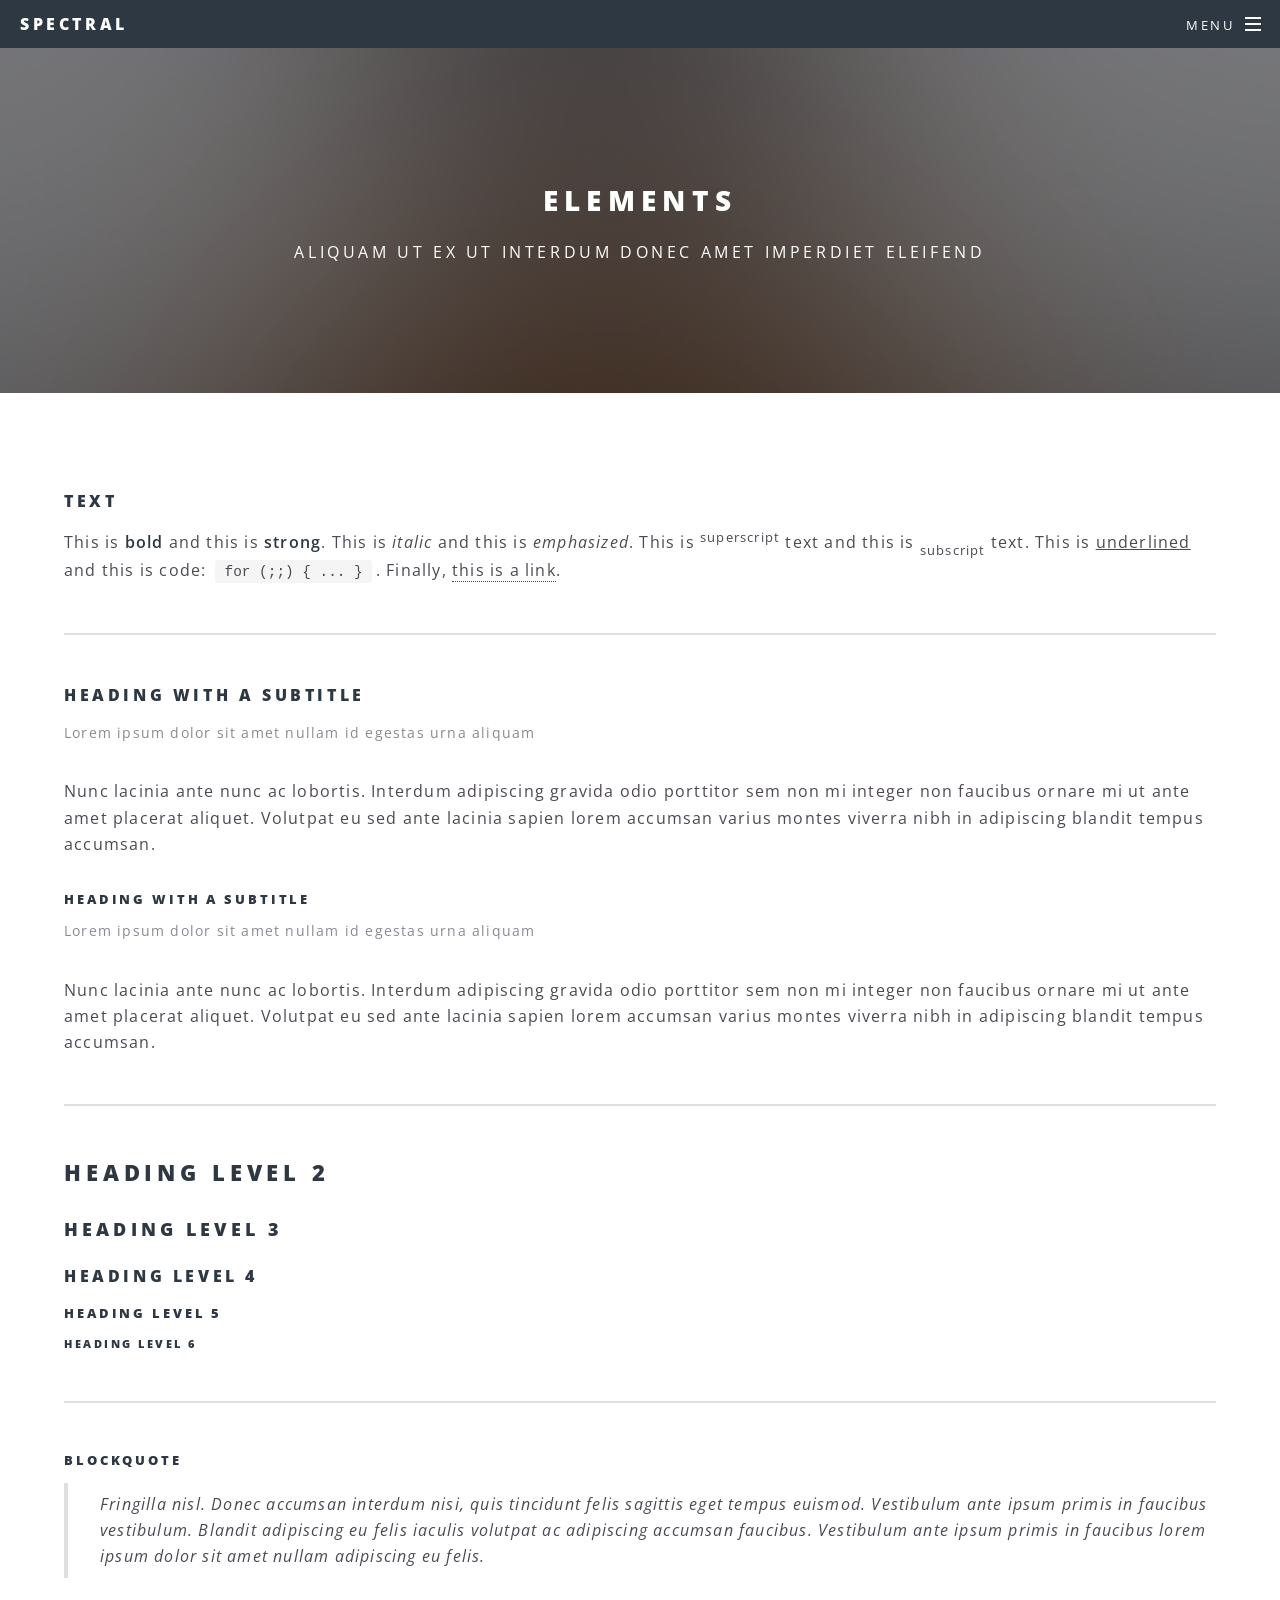
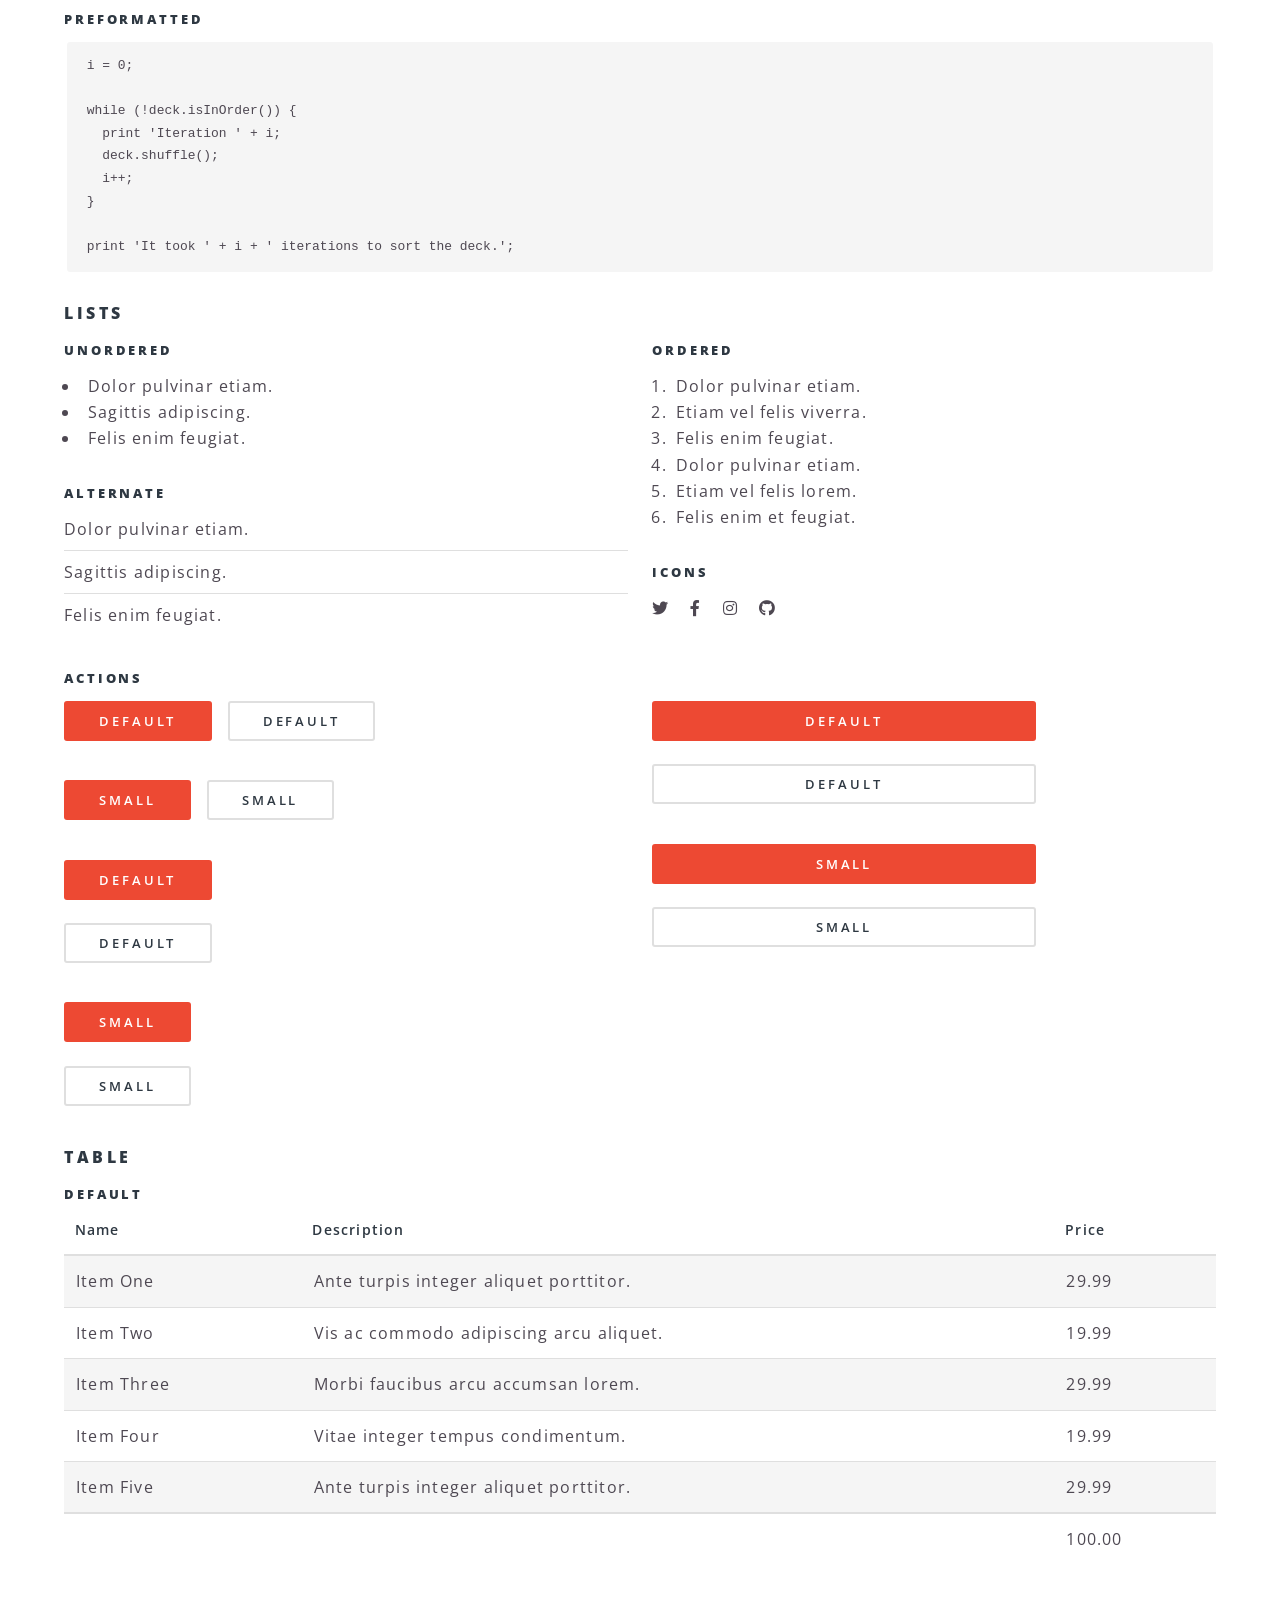
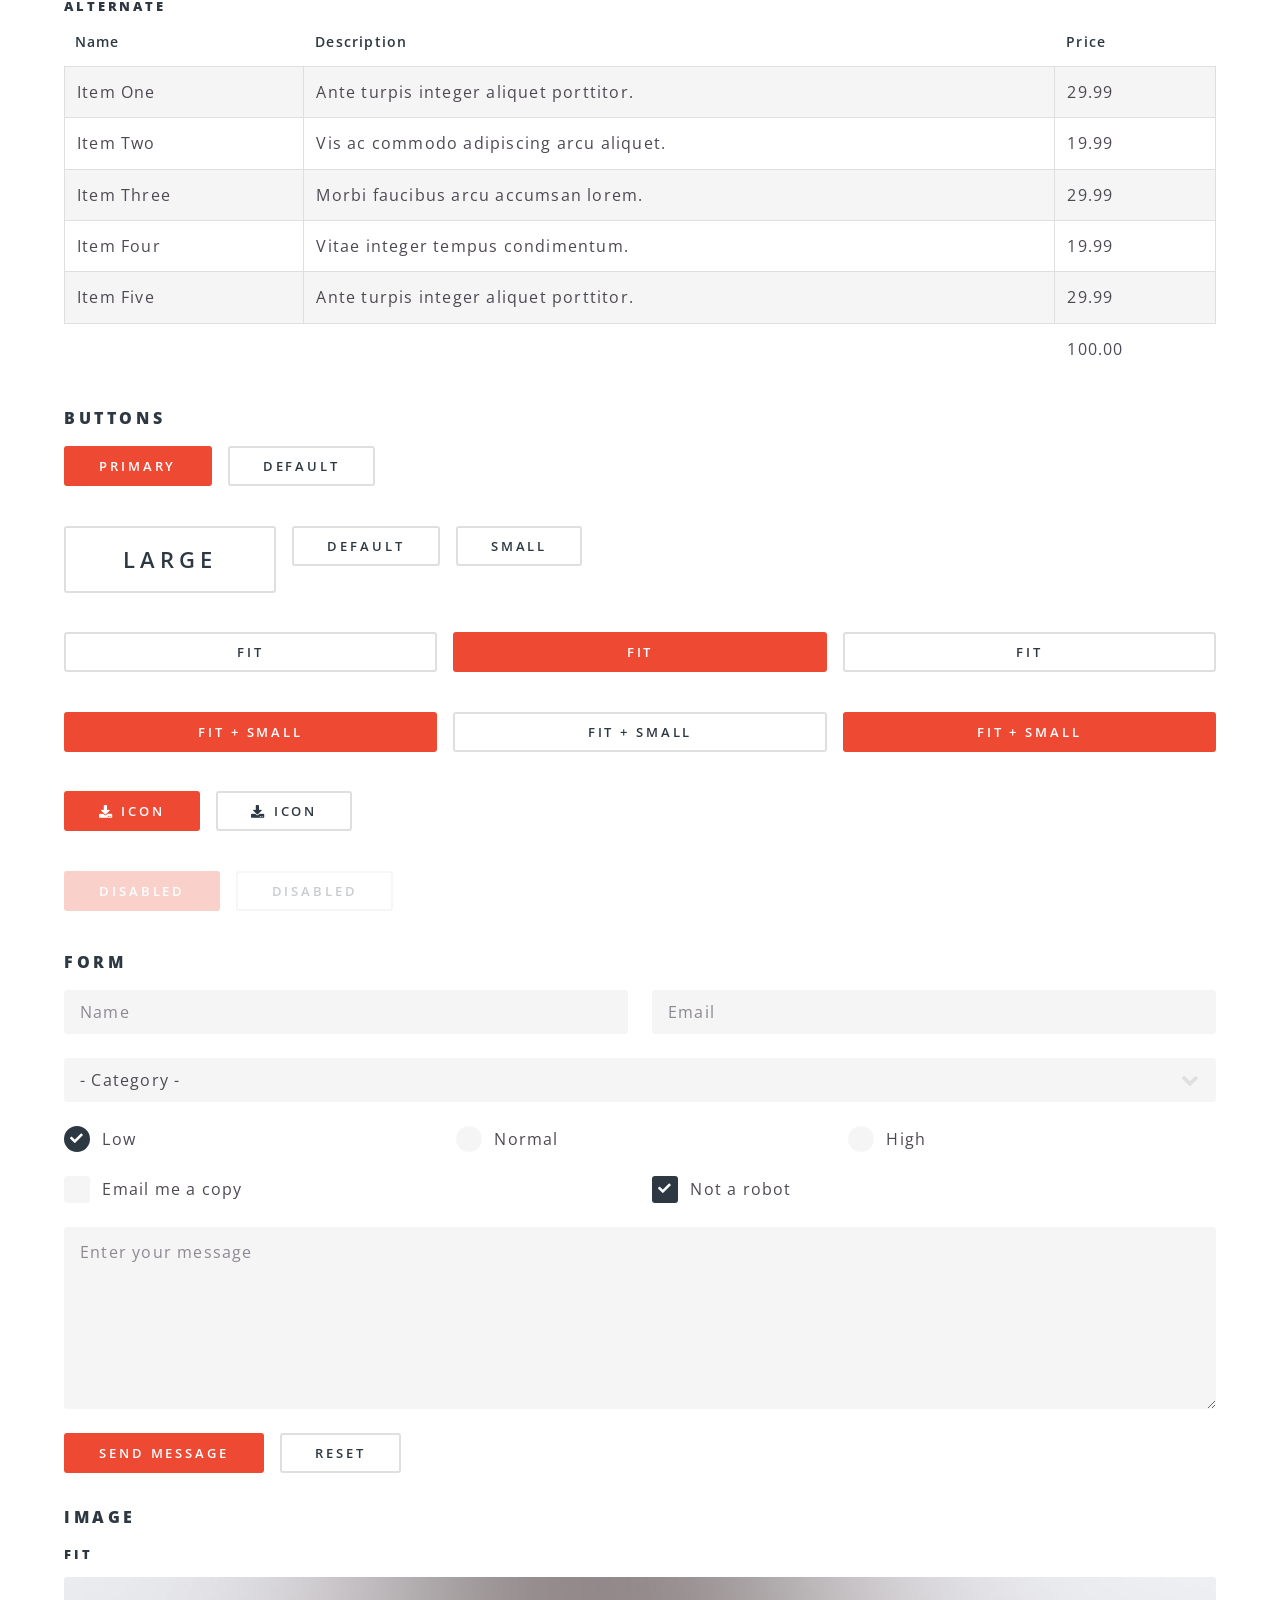
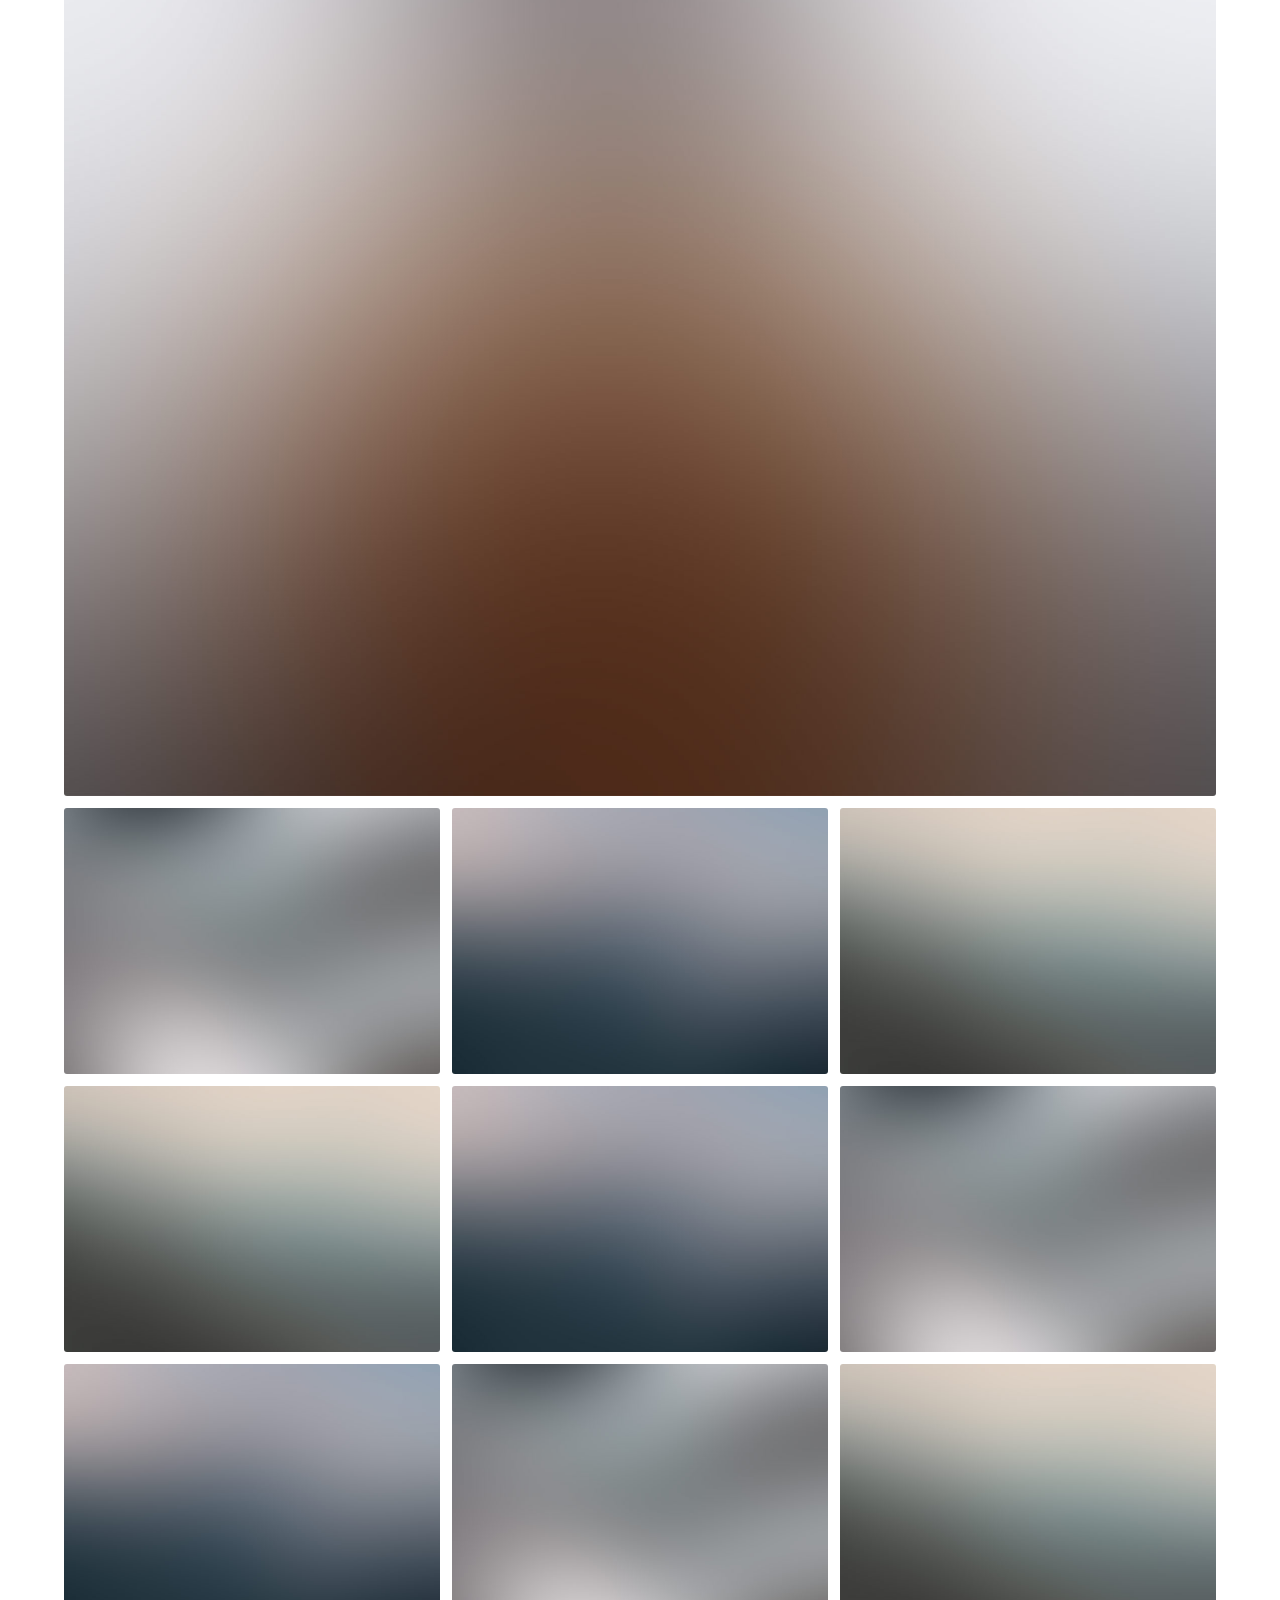
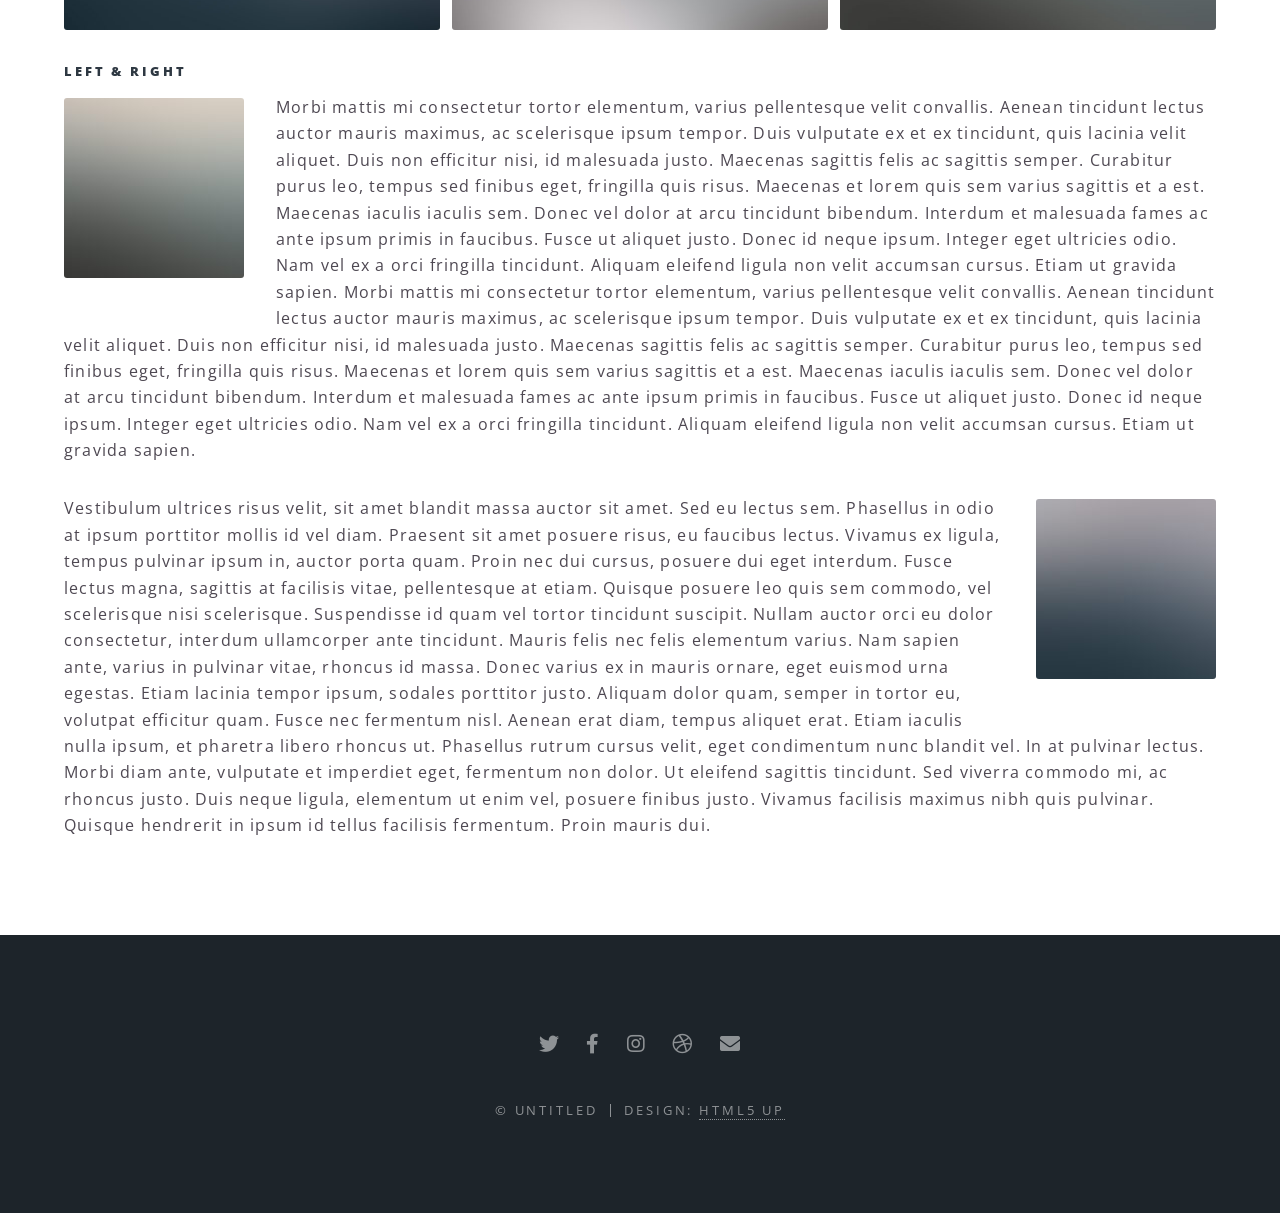
<file: elements.html>
<!DOCTYPE HTML>
<!--
	Spectral by HTML5 UP
	html5up.net | @ajlkn
	Free for personal and commercial use under the CCA 3.0 license (html5up.net/license)
-->
<html>
	<head>
		<title>Elements - Spectral by HTML5 UP</title>
		<meta charset="utf-8" />
		<meta name="viewport" content="width=device-width, initial-scale=1, user-scalable=no" />
		<link rel="stylesheet" href="assets/css/main.css" />
		<noscript><link rel="stylesheet" href="assets/css/noscript.css" /></noscript>
	</head>
	<body class="is-preload">

		<!-- Page Wrapper -->
			<div id="page-wrapper">

				<!-- Header -->
					<header id="header">
						<h1><a href="index.html">Spectral</a></h1>
						<nav id="nav">
							<ul>
								<li class="special">
									<a href="#menu" class="menuToggle"><span>Menu</span></a>
									<div id="menu">
										<ul>
											<li><a href="index.html">Home</a></li>
											<li><a href="generic.html">About Me</a></li>
											<li><a href="elements.html">Elements</a></li>
											<li><a href="#">Sign Up</a></li>
											<li><a href="#">Log In</a></li>
										</ul>
									</div>
								</li>
							</ul>
						</nav>
					</header>

				<!-- Main -->
					<article id="main">
						<header>
							<h2>Elements</h2>
							<p>Aliquam ut ex ut interdum donec amet imperdiet eleifend</p>
						</header>
						<section class="wrapper style5">
							<div class="inner">

								<section>
									<h4>Text</h4>
									<p>This is <b>bold</b> and this is <strong>strong</strong>. This is <i>italic</i> and this is <em>emphasized</em>.
									This is <sup>superscript</sup> text and this is <sub>subscript</sub> text.
									This is <u>underlined</u> and this is code: <code>for (;;) { ... }</code>. Finally, <a href="#">this is a link</a>.</p>
									<hr />
									<header>
										<h4>Heading with a Subtitle</h4>
										<p>Lorem ipsum dolor sit amet nullam id egestas urna aliquam</p>
									</header>
									<p>Nunc lacinia ante nunc ac lobortis. Interdum adipiscing gravida odio porttitor sem non mi integer non faucibus ornare mi ut ante amet placerat aliquet. Volutpat eu sed ante lacinia sapien lorem accumsan varius montes viverra nibh in adipiscing blandit tempus accumsan.</p>
									<header>
										<h5>Heading with a Subtitle</h5>
										<p>Lorem ipsum dolor sit amet nullam id egestas urna aliquam</p>
									</header>
									<p>Nunc lacinia ante nunc ac lobortis. Interdum adipiscing gravida odio porttitor sem non mi integer non faucibus ornare mi ut ante amet placerat aliquet. Volutpat eu sed ante lacinia sapien lorem accumsan varius montes viverra nibh in adipiscing blandit tempus accumsan.</p>
									<hr />
									<h2>Heading Level 2</h2>
									<h3>Heading Level 3</h3>
									<h4>Heading Level 4</h4>
									<h5>Heading Level 5</h5>
									<h6>Heading Level 6</h6>
									<hr />
									<h5>Blockquote</h5>
									<blockquote>Fringilla nisl. Donec accumsan interdum nisi, quis tincidunt felis sagittis eget tempus euismod. Vestibulum ante ipsum primis in faucibus vestibulum. Blandit adipiscing eu felis iaculis volutpat ac adipiscing accumsan faucibus. Vestibulum ante ipsum primis in faucibus lorem ipsum dolor sit amet nullam adipiscing eu felis.</blockquote>
									<h5>Preformatted</h5>
									<pre><code>i = 0;

while (!deck.isInOrder()) {
  print 'Iteration ' + i;
  deck.shuffle();
  i++;
}

print 'It took ' + i + ' iterations to sort the deck.';</code></pre>
								</section>

								<section>
									<h4>Lists</h4>
									<div class="row">
										<div class="col-6 col-12-medium">
											<h5>Unordered</h5>
											<ul>
												<li>Dolor pulvinar etiam.</li>
												<li>Sagittis adipiscing.</li>
												<li>Felis enim feugiat.</li>
											</ul>
											<h5>Alternate</h5>
											<ul class="alt">
												<li>Dolor pulvinar etiam.</li>
												<li>Sagittis adipiscing.</li>
												<li>Felis enim feugiat.</li>
											</ul>
										</div>
										<div class="col-6 col-12-medium">
											<h5>Ordered</h5>
											<ol>
												<li>Dolor pulvinar etiam.</li>
												<li>Etiam vel felis viverra.</li>
												<li>Felis enim feugiat.</li>
												<li>Dolor pulvinar etiam.</li>
												<li>Etiam vel felis lorem.</li>
												<li>Felis enim et feugiat.</li>
											</ol>
											<h5>Icons</h5>
											<ul class="icons">
												<li><a href="#" class="icon brands fa-twitter"><span class="label">Twitter</span></a></li>
												<li><a href="#" class="icon brands fa-facebook-f"><span class="label">Facebook</span></a></li>
												<li><a href="#" class="icon brands fa-instagram"><span class="label">Instagram</span></a></li>
												<li><a href="#" class="icon brands fa-github"><span class="label">Github</span></a></li>
											</ul>
										</div>
									</div>
									<h5>Actions</h5>
									<div class="row">
										<div class="col-6 col-12-medium">
											<ul class="actions">
												<li><a href="#" class="button primary">Default</a></li>
												<li><a href="#" class="button">Default</a></li>
											</ul>
											<ul class="actions small">
												<li><a href="#" class="button primary small">Small</a></li>
												<li><a href="#" class="button small">Small</a></li>
											</ul>
											<ul class="actions stacked">
												<li><a href="#" class="button primary">Default</a></li>
												<li><a href="#" class="button">Default</a></li>
											</ul>
											<ul class="actions stacked">
												<li><a href="#" class="button primary small">Small</a></li>
												<li><a href="#" class="button small">Small</a></li>
											</ul>
										</div>
										<div class="col-6 col-12-medium">
											<ul class="actions stacked">
												<li><a href="#" class="button primary fit">Default</a></li>
												<li><a href="#" class="button fit">Default</a></li>
											</ul>
											<ul class="actions stacked">
												<li><a href="#" class="button primary small fit">Small</a></li>
												<li><a href="#" class="button small fit">Small</a></li>
											</ul>
										</div>
									</div>
								</section>

								<section>
									<h4>Table</h4>
									<h5>Default</h5>
									<div class="table-wrapper">
										<table>
											<thead>
												<tr>
													<th>Name</th>
													<th>Description</th>
													<th>Price</th>
												</tr>
											</thead>
											<tbody>
												<tr>
													<td>Item One</td>
													<td>Ante turpis integer aliquet porttitor.</td>
													<td>29.99</td>
												</tr>
												<tr>
													<td>Item Two</td>
													<td>Vis ac commodo adipiscing arcu aliquet.</td>
													<td>19.99</td>
												</tr>
												<tr>
													<td>Item Three</td>
													<td> Morbi faucibus arcu accumsan lorem.</td>
													<td>29.99</td>
												</tr>
												<tr>
													<td>Item Four</td>
													<td>Vitae integer tempus condimentum.</td>
													<td>19.99</td>
												</tr>
												<tr>
													<td>Item Five</td>
													<td>Ante turpis integer aliquet porttitor.</td>
													<td>29.99</td>
												</tr>
											</tbody>
											<tfoot>
												<tr>
													<td colspan="2"></td>
													<td>100.00</td>
												</tr>
											</tfoot>
										</table>
									</div>

									<h5>Alternate</h5>
									<div class="table-wrapper">
										<table class="alt">
											<thead>
												<tr>
													<th>Name</th>
													<th>Description</th>
													<th>Price</th>
												</tr>
											</thead>
											<tbody>
												<tr>
													<td>Item One</td>
													<td>Ante turpis integer aliquet porttitor.</td>
													<td>29.99</td>
												</tr>
												<tr>
													<td>Item Two</td>
													<td>Vis ac commodo adipiscing arcu aliquet.</td>
													<td>19.99</td>
												</tr>
												<tr>
													<td>Item Three</td>
													<td> Morbi faucibus arcu accumsan lorem.</td>
													<td>29.99</td>
												</tr>
												<tr>
													<td>Item Four</td>
													<td>Vitae integer tempus condimentum.</td>
													<td>19.99</td>
												</tr>
												<tr>
													<td>Item Five</td>
													<td>Ante turpis integer aliquet porttitor.</td>
													<td>29.99</td>
												</tr>
											</tbody>
											<tfoot>
												<tr>
													<td colspan="2"></td>
													<td>100.00</td>
												</tr>
											</tfoot>
										</table>
									</div>
								</section>

								<section>
									<h4>Buttons</h4>
									<ul class="actions">
										<li><a href="#" class="button primary">Primary</a></li>
										<li><a href="#" class="button">Default</a></li>
									</ul>
									<ul class="actions">
										<li><a href="#" class="button large">Large</a></li>
										<li><a href="#" class="button">Default</a></li>
										<li><a href="#" class="button small">Small</a></li>
									</ul>
									<ul class="actions fit">
										<li><a href="#" class="button fit">Fit</a></li>
										<li><a href="#" class="button primary fit">Fit</a></li>
										<li><a href="#" class="button fit">Fit</a></li>
									</ul>
									<ul class="actions fit small">
										<li><a href="#" class="button primary fit small">Fit + Small</a></li>
										<li><a href="#" class="button fit small">Fit + Small</a></li>
										<li><a href="#" class="button primary fit small">Fit + Small</a></li>
									</ul>
									<ul class="actions">
										<li><a href="#" class="button primary icon solid fa-download">Icon</a></li>
										<li><a href="#" class="button icon solid fa-download">Icon</a></li>
									</ul>
									<ul class="actions">
										<li><span class="button primary disabled">Disabled</span></li>
										<li><span class="button disabled">Disabled</span></li>
									</ul>
								</section>

								<section>
									<h4>Form</h4>
									<form method="post" action="#">
										<div class="row gtr-uniform">
											<div class="col-6 col-12-xsmall">
												<input type="text" name="demo-name" id="demo-name" value="" placeholder="Name" />
											</div>
											<div class="col-6 col-12-xsmall">
												<input type="email" name="demo-email" id="demo-email" value="" placeholder="Email" />
											</div>
											<div class="col-12">
												<select name="demo-category" id="demo-category">
													<option value="">- Category -</option>
													<option value="1">Manufacturing</option>
													<option value="1">Shipping</option>
													<option value="1">Administration</option>
													<option value="1">Human Resources</option>
												</select>
											</div>
											<div class="col-4 col-12-small">
												<input type="radio" id="demo-priority-low" name="demo-priority" checked>
												<label for="demo-priority-low">Low</label>
											</div>
											<div class="col-4 col-12-small">
												<input type="radio" id="demo-priority-normal" name="demo-priority">
												<label for="demo-priority-normal">Normal</label>
											</div>
											<div class="col-4 col-12-small">
												<input type="radio" id="demo-priority-high" name="demo-priority">
												<label for="demo-priority-high">High</label>
											</div>
											<div class="col-6 col-12-small">
												<input type="checkbox" id="demo-copy" name="demo-copy">
												<label for="demo-copy">Email me a copy</label>
											</div>
											<div class="col-6 col-12-small">
												<input type="checkbox" id="demo-human" name="demo-human" checked>
												<label for="demo-human">Not a robot</label>
											</div>
											<div class="col-12">
												<textarea name="demo-message" id="demo-message" placeholder="Enter your message" rows="6"></textarea>
											</div>
											<div class="col-12">
												<ul class="actions">
													<li><input type="submit" value="Send Message" class="primary" /></li>
													<li><input type="reset" value="Reset" /></li>
												</ul>
											</div>
										</div>
									</form>
								</section>

								<section>
									<h4>Image</h4>
									<h5>Fit</h5>
									<div class="box alt">
										<div class="row gtr-50 gtr-uniform">
											<div class="col-12"><span class="image fit"><img src="images/banner.jpg" alt="" /></span></div>
											<div class="col-4"><span class="image fit"><img src="images/pic01.jpg" alt="" /></span></div>
											<div class="col-4"><span class="image fit"><img src="images/pic02.jpg" alt="" /></span></div>
											<div class="col-4"><span class="image fit"><img src="images/pic03.jpg" alt="" /></span></div>
											<div class="col-4"><span class="image fit"><img src="images/pic03.jpg" alt="" /></span></div>
											<div class="col-4"><span class="image fit"><img src="images/pic02.jpg" alt="" /></span></div>
											<div class="col-4"><span class="image fit"><img src="images/pic01.jpg" alt="" /></span></div>
											<div class="col-4"><span class="image fit"><img src="images/pic02.jpg" alt="" /></span></div>
											<div class="col-4"><span class="image fit"><img src="images/pic01.jpg" alt="" /></span></div>
											<div class="col-4"><span class="image fit"><img src="images/pic03.jpg" alt="" /></span></div>
										</div>
									</div>
									<h5>Left &amp; Right</h5>
									<p><span class="image left"><img src="images/pic04.jpg" alt="" /></span>Morbi mattis mi consectetur tortor elementum, varius pellentesque velit convallis. Aenean tincidunt lectus auctor mauris maximus, ac scelerisque ipsum tempor. Duis vulputate ex et ex tincidunt, quis lacinia velit aliquet. Duis non efficitur nisi, id malesuada justo. Maecenas sagittis felis ac sagittis semper. Curabitur purus leo, tempus sed finibus eget, fringilla quis risus. Maecenas et lorem quis sem varius sagittis et a est. Maecenas iaculis iaculis sem. Donec vel dolor at arcu tincidunt bibendum. Interdum et malesuada fames ac ante ipsum primis in faucibus. Fusce ut aliquet justo. Donec id neque ipsum. Integer eget ultricies odio. Nam vel ex a orci fringilla tincidunt. Aliquam eleifend ligula non velit accumsan cursus. Etiam ut gravida sapien. Morbi mattis mi consectetur tortor elementum, varius pellentesque velit convallis. Aenean tincidunt lectus auctor mauris maximus, ac scelerisque ipsum tempor. Duis vulputate ex et ex tincidunt, quis lacinia velit aliquet. Duis non efficitur nisi, id malesuada justo. Maecenas sagittis felis ac sagittis semper. Curabitur purus leo, tempus sed finibus eget, fringilla quis risus. Maecenas et lorem quis sem varius sagittis et a est. Maecenas iaculis iaculis sem. Donec vel dolor at arcu tincidunt bibendum. Interdum et malesuada fames ac ante ipsum primis in faucibus. Fusce ut aliquet justo. Donec id neque ipsum. Integer eget ultricies odio. Nam vel ex a orci fringilla tincidunt. Aliquam eleifend ligula non velit accumsan cursus. Etiam ut gravida sapien.</p>
									<p><span class="image right"><img src="images/pic05.jpg" alt="" /></span>Vestibulum ultrices risus velit, sit amet blandit massa auctor sit amet. Sed eu lectus sem. Phasellus in odio at ipsum porttitor mollis id vel diam. Praesent sit amet posuere risus, eu faucibus lectus. Vivamus ex ligula, tempus pulvinar ipsum in, auctor porta quam. Proin nec dui cursus, posuere dui eget interdum. Fusce lectus magna, sagittis at facilisis vitae, pellentesque at etiam. Quisque posuere leo quis sem commodo, vel scelerisque nisi scelerisque. Suspendisse id quam vel tortor tincidunt suscipit. Nullam auctor orci eu dolor consectetur, interdum ullamcorper ante tincidunt. Mauris felis nec felis elementum varius. Nam sapien ante, varius in pulvinar vitae, rhoncus id massa. Donec varius ex in mauris ornare, eget euismod urna egestas. Etiam lacinia tempor ipsum, sodales porttitor justo. Aliquam dolor quam, semper in tortor eu, volutpat efficitur quam. Fusce nec fermentum nisl. Aenean erat diam, tempus aliquet erat. Etiam iaculis nulla ipsum, et pharetra libero rhoncus ut. Phasellus rutrum cursus velit, eget condimentum nunc blandit vel. In at pulvinar lectus. Morbi diam ante, vulputate et imperdiet eget, fermentum non dolor. Ut eleifend sagittis tincidunt. Sed viverra commodo mi, ac rhoncus justo. Duis neque ligula, elementum ut enim vel, posuere finibus justo. Vivamus facilisis maximus nibh quis pulvinar. Quisque hendrerit in ipsum id tellus facilisis fermentum. Proin mauris dui.</p>
								</section>

							</div>
						</section>
					</article>

				<!-- Footer -->
					<footer id="footer">
						<ul class="icons">
							<li><a href="#" class="icon brands fa-twitter"><span class="label">Twitter</span></a></li>
							<li><a href="#" class="icon brands fa-facebook-f"><span class="label">Facebook</span></a></li>
							<li><a href="#" class="icon brands fa-instagram"><span class="label">Instagram</span></a></li>
							<li><a href="#" class="icon brands fa-dribbble"><span class="label">Dribbble</span></a></li>
							<li><a href="#" class="icon solid fa-envelope"><span class="label">Email</span></a></li>
						</ul>
						<ul class="copyright">
							<li>&copy; Untitled</li><li>Design: <a href="http://html5up.net">HTML5 UP</a></li>
						</ul>
					</footer>

			</div>

		<!-- Scripts -->
			<script src="assets/js/jquery.min.js"></script>
			<script src="assets/js/jquery.scrollex.min.js"></script>
			<script src="assets/js/jquery.scrolly.min.js"></script>
			<script src="assets/js/browser.min.js"></script>
			<script src="assets/js/breakpoints.min.js"></script>
			<script src="assets/js/util.js"></script>
			<script src="assets/js/main.js"></script>

	</body>
</html>
</file>
<file: assets/css/noscript.css>
/*
	Spectral by HTML5 UP
	html5up.net | @ajlkn
	Free for personal and commercial use under the CCA 3.0 license (html5up.net/license)
*/

/* Banner */

	body.is-preload #banner h2 {
		-moz-transform: none;
		-webkit-transform: none;
		-ms-transform: none;
		transform: none;
		opacity: 1;
	}

		body.is-preload #banner h2:before, body.is-preload #banner h2:after {
			width: 100%;
		}

	body.is-preload #banner .more {
		-moz-transform: none;
		-webkit-transform: none;
		-ms-transform: none;
		transform: none;
		opacity: 1;
	}

	body.is-preload #banner:after {
		opacity: 0;
	}
</file>
<file: assets/css/main.css>
@import url(fontawesome-all.min.css);
@import url("https://fonts.googleapis.com/css?family=Open+Sans:400,400italic,600,600italic,800,800italic");

/*
	Spectral by HTML5 UP
	html5up.net | @ajlkn
	Free for personal and commercial use under the CCA 3.0 license (html5up.net/license)
*/

html, body, div, span, applet, object,
iframe, h1, h2, h3, h4, h5, h6, p, blockquote,
pre, a, abbr, acronym, address, big, cite,
code, del, dfn, em, img, ins, kbd, q, s, samp,
small, strike, strong, sub, sup, tt, var, b,
u, i, center, dl, dt, dd, ol, ul, li, fieldset,
form, label, legend, table, caption, tbody,
tfoot, thead, tr, th, td, article, aside,
canvas, details, embed, figure, figcaption,
footer, header, hgroup, menu, nav, output, ruby,
section, summary, time, mark, audio, video {
	margin: 0;
	padding: 0;
	border: 0;
	font-size: 100%;
	font: inherit;
	vertical-align: baseline;}

article, aside, details, figcaption, figure,
footer, header, hgroup, menu, nav, section {
	display: block;}

body {
	line-height: 1;
}

ol, ul {
	list-style: none;
}

blockquote, q {
	quotes: none;
}

	blockquote:before, blockquote:after, q:before, q:after {
		content: '';
		content: none;
	}

table {
	border-collapse: collapse;
	border-spacing: 0;
}

body {
	-webkit-text-size-adjust: none;
}

mark {
	background-color: transparent;
	color: inherit;
}

input::-moz-focus-inner {
	border: 0;
	padding: 0;
}

input, select, textarea {
	-moz-appearance: none;
	-webkit-appearance: none;
	-ms-appearance: none;
	appearance: none;
}

/* Basic */

	@-ms-viewport {
		width: device-width;
	}

	html {
		box-sizing: border-box;
	}

	*, *:before, *:after {
		box-sizing: inherit;
	}

	body {
		background: #2e3842;
	}

		body.is-preload *, body.is-preload *:before, body.is-preload *:after {
			-moz-animation: none !important;
			-webkit-animation: none !important;
			-ms-animation: none !important;
			animation: none !important;
			-moz-transition: none !important;
			-webkit-transition: none !important;
			-ms-transition: none !important;
			transition: none !important;
		}

	body, input, select, textarea {
		color: #fff;
		font-family: "Open Sans", Helvetica, sans-serif;
		font-size: 15pt;
		font-weight: 400;
		letter-spacing: 0.075em;
		line-height: 1.65em;
	}

		@media screen and (max-width: 1680px) {

			body, input, select, textarea {
				font-size: 13pt;
			}

		}

		@media screen and (max-width: 1280px) {

			body, input, select, textarea {
				font-size: 12pt;
			}

		}

		@media screen and (max-width: 736px) {

			body, input, select, textarea {
				font-size: 11pt;
				letter-spacing: 0.0375em;
			}

		}

	a {
		-moz-transition: color 0.2s ease, border-bottom-color 0.2s ease;
		-webkit-transition: color 0.2s ease, border-bottom-color 0.2s ease;
		-ms-transition: color 0.2s ease, border-bottom-color 0.2s ease;
		transition: color 0.2s ease, border-bottom-color 0.2s ease;
		border-bottom: dotted 1px;
		color: inherit;
		text-decoration: none;
	}

		a:hover {
			border-bottom-color: transparent;
		}

	strong, b {
		color: #fff;
		font-weight: 600;
	}

	em, i {
		font-style: italic;
	}

	p {
		margin: 0 0 2em 0;
	}

	h1, h2, h3, h4, h5, h6 {
		color: #fff;
		font-weight: 800;
		letter-spacing: 0.225em;
		line-height: 1em;
		margin: 0 0 1em 0;
		text-transform: uppercase;
	}

		h1 a, h2 a, h3 a, h4 a, h5 a, h6 a {
			color: inherit;
			text-decoration: none;
		}

	h2 {
		font-size: 1.35em;
		line-height: 1.75em;
	}

		@media screen and (max-width: 736px) {

			h2 {
				font-size: 1.1em;
				line-height: 1.65em;
			}

		}

	h3 {
		font-size: 1.15em;
		line-height: 1.75em;
	}

		@media screen and (max-width: 736px) {

			h3 {
				font-size: 1em;
				line-height: 1.65em;
			}

		}

	h4 {
		font-size: 1em;
		line-height: 1.5em;
	}

	h5 {
		font-size: 0.8em;
		line-height: 1.5em;
	}

	h6 {
		font-size: 0.7em;
		line-height: 1.5em;
	}

	sub {
		font-size: 0.8em;
		position: relative;
		top: 0.5em;
	}

	sup {
		font-size: 0.8em;
		position: relative;
		top: -0.5em;
	}

	hr {
		border: 0;
		border-bottom: solid 2px #fff;
		margin: 3em 0;
	}

		hr.major {
			margin: 4.5em 0;
		}

	blockquote {
		border-left: solid 4px #fff;
		font-style: italic;
		margin: 0 0 2em 0;
		padding: 0.5em 0 0.5em 2em;
	}

	code {
		background: rgba(144, 144, 144, 0.25);
		border-radius: 3px;
		font-family: "Courier New", monospace;
		font-size: 0.9em;
		letter-spacing: 0;
		margin: 0 0.25em;
		padding: 0.25em 0.65em;
	}

	pre {
		-webkit-overflow-scrolling: touch;
		font-family: "Courier New", monospace;
		font-size: 0.9em;
		margin: 0 0 2em 0;
	}

		pre code {
			display: block;
			line-height: 1.75em;
			padding: 1em 1.5em;
			overflow-x: auto;
		}

	.align-left {
		text-align: left;
	}

	.align-center {
		text-align: center;
	}

	.align-right {
		text-align: right;
	}

/* Row */

	.row {
		display: flex;
		flex-wrap: wrap;
		box-sizing: border-box;
		align-items: stretch;
	}

		.row > * {
			box-sizing: border-box;
		}

		.row.gtr-uniform > * > :last-child {
			margin-bottom: 0;
		}

		.row.aln-left {
			justify-content: flex-start;
		}

		.row.aln-center {
			justify-content: center;
		}

		.row.aln-right {
			justify-content: flex-end;
		}

		.row.aln-top {
			align-items: flex-start;
		}

		.row.aln-middle {
			align-items: center;
		}

		.row.aln-bottom {
			align-items: flex-end;
		}

		.row > .imp {
			order: -1;
		}

		.row > .col-1 {
			width: 8.33333%;
		}

		.row > .off-1 {
			margin-left: 8.33333%;
		}

		.row > .col-2 {
			width: 16.66667%;
		}

		.row > .off-2 {
			margin-left: 16.66667%;
		}

		.row > .col-3 {
			width: 25%;
		}

		.row > .off-3 {
			margin-left: 25%;
		}

		.row > .col-4 {
			width: 33.33333%;
		}

		.row > .off-4 {
			margin-left: 33.33333%;
		}

		.row > .col-5 {
			width: 41.66667%;
		}

		.row > .off-5 {
			margin-left: 41.66667%;
		}

		.row > .col-6 {
			width: 50%;
		}

		.row > .off-6 {
			margin-left: 50%;
		}

		.row > .col-7 {
			width: 58.33333%;
		}

		.row > .off-7 {
			margin-left: 58.33333%;
		}

		.row > .col-8 {
			width: 66.66667%;
		}

		.row > .off-8 {
			margin-left: 66.66667%;
		}

		.row > .col-9 {
			width: 75%;
		}

		.row > .off-9 {
			margin-left: 75%;
		}

		.row > .col-10 {
			width: 83.33333%;
		}

		.row > .off-10 {
			margin-left: 83.33333%;
		}

		.row > .col-11 {
			width: 91.66667%;
		}

		.row > .off-11 {
			margin-left: 91.66667%;
		}

		.row > .col-12 {
			width: 100%;
		}

		.row > .off-12 {
			margin-left: 100%;
		}

		.row.gtr-0 {
			margin-top: 0;
			margin-left: 0em;
		}

			.row.gtr-0 > * {
				padding: 0 0 0 0em;
			}

			.row.gtr-0.gtr-uniform {
				margin-top: 0em;
			}

				.row.gtr-0.gtr-uniform > * {
					padding-top: 0em;
				}

		.row.gtr-25 {
			margin-top: 0;
			margin-left: -0.375em;
		}

			.row.gtr-25 > * {
				padding: 0 0 0 0.375em;
			}

			.row.gtr-25.gtr-uniform {
				margin-top: -0.375em;
			}

				.row.gtr-25.gtr-uniform > * {
					padding-top: 0.375em;
				}

		.row.gtr-50 {
			margin-top: 0;
			margin-left: -0.75em;
		}

			.row.gtr-50 > * {
				padding: 0 0 0 0.75em;
			}

			.row.gtr-50.gtr-uniform {
				margin-top: -0.75em;
			}

				.row.gtr-50.gtr-uniform > * {
					padding-top: 0.75em;
				}

		.row {
			margin-top: 0;
			margin-left: -1.5em;
		}

			.row > * {
				padding: 0 0 0 1.5em;
			}

			.row.gtr-uniform {
				margin-top: -1.5em;
			}

				.row.gtr-uniform > * {
					padding-top: 1.5em;
				}

		.row.gtr-150 {
			margin-top: 0;
			margin-left: -2.25em;
		}

			.row.gtr-150 > * {
				padding: 0 0 0 2.25em;
			}

			.row.gtr-150.gtr-uniform {
				margin-top: -2.25em;
			}

				.row.gtr-150.gtr-uniform > * {
					padding-top: 2.25em;
				}

		.row.gtr-200 {
			margin-top: 0;
			margin-left: -3em;
		}

			.row.gtr-200 > * {
				padding: 0 0 0 3em;
			}

			.row.gtr-200.gtr-uniform {
				margin-top: -3em;
			}

				.row.gtr-200.gtr-uniform > * {
					padding-top: 3em;
				}

		@media screen and (max-width: 1680px) {

			.row {
				display: flex;
				flex-wrap: wrap;
				box-sizing: border-box;
				align-items: stretch;
			}

				.row > * {
					box-sizing: border-box;
				}

				.row.gtr-uniform > * > :last-child {
					margin-bottom: 0;
				}

				.row.aln-left {
					justify-content: flex-start;
				}

				.row.aln-center {
					justify-content: center;
				}

				.row.aln-right {
					justify-content: flex-end;
				}

				.row.aln-top {
					align-items: flex-start;
				}

				.row.aln-middle {
					align-items: center;
				}

				.row.aln-bottom {
					align-items: flex-end;
				}

				.row > .imp-xlarge {
					order: -1;
				}

				.row > .col-1-xlarge {
					width: 8.33333%;
				}

				.row > .off-1-xlarge {
					margin-left: 8.33333%;
				}

				.row > .col-2-xlarge {
					width: 16.66667%;
				}

				.row > .off-2-xlarge {
					margin-left: 16.66667%;
				}

				.row > .col-3-xlarge {
					width: 25%;
				}

				.row > .off-3-xlarge {
					margin-left: 25%;
				}

				.row > .col-4-xlarge {
					width: 33.33333%;
				}

				.row > .off-4-xlarge {
					margin-left: 33.33333%;
				}

				.row > .col-5-xlarge {
					width: 41.66667%;
				}

				.row > .off-5-xlarge {
					margin-left: 41.66667%;
				}

				.row > .col-6-xlarge {
					width: 50%;
				}

				.row > .off-6-xlarge {
					margin-left: 50%;
				}

				.row > .col-7-xlarge {
					width: 58.33333%;
				}

				.row > .off-7-xlarge {
					margin-left: 58.33333%;
				}

				.row > .col-8-xlarge {
					width: 66.66667%;
				}

				.row > .off-8-xlarge {
					margin-left: 66.66667%;
				}

				.row > .col-9-xlarge {
					width: 75%;
				}

				.row > .off-9-xlarge {
					margin-left: 75%;
				}

				.row > .col-10-xlarge {
					width: 83.33333%;
				}

				.row > .off-10-xlarge {
					margin-left: 83.33333%;
				}

				.row > .col-11-xlarge {
					width: 91.66667%;
				}

				.row > .off-11-xlarge {
					margin-left: 91.66667%;
				}

				.row > .col-12-xlarge {
					width: 100%;
				}

				.row > .off-12-xlarge {
					margin-left: 100%;
				}

				.row.gtr-0 {
					margin-top: 0;
					margin-left: 0em;
				}

					.row.gtr-0 > * {
						padding: 0 0 0 0em;
					}

					.row.gtr-0.gtr-uniform {
						margin-top: 0em;
					}

						.row.gtr-0.gtr-uniform > * {
							padding-top: 0em;
						}

				.row.gtr-25 {
					margin-top: 0;
					margin-left: -0.375em;
				}

					.row.gtr-25 > * {
						padding: 0 0 0 0.375em;
					}

					.row.gtr-25.gtr-uniform {
						margin-top: -0.375em;
					}

						.row.gtr-25.gtr-uniform > * {
							padding-top: 0.375em;
						}

				.row.gtr-50 {
					margin-top: 0;
					margin-left: -0.75em;
				}

					.row.gtr-50 > * {
						padding: 0 0 0 0.75em;
					}

					.row.gtr-50.gtr-uniform {
						margin-top: -0.75em;
					}

						.row.gtr-50.gtr-uniform > * {
							padding-top: 0.75em;
						}

				.row {
					margin-top: 0;
					margin-left: -1.5em;
				}

					.row > * {
						padding: 0 0 0 1.5em;
					}

					.row.gtr-uniform {
						margin-top: -1.5em;
					}

						.row.gtr-uniform > * {
							padding-top: 1.5em;
						}

				.row.gtr-150 {
					margin-top: 0;
					margin-left: -2.25em;
				}

					.row.gtr-150 > * {
						padding: 0 0 0 2.25em;
					}

					.row.gtr-150.gtr-uniform {
						margin-top: -2.25em;
					}

						.row.gtr-150.gtr-uniform > * {
							padding-top: 2.25em;
						}

				.row.gtr-200 {
					margin-top: 0;
					margin-left: -3em;
				}

					.row.gtr-200 > * {
						padding: 0 0 0 3em;
					}

					.row.gtr-200.gtr-uniform {
						margin-top: -3em;
					}

						.row.gtr-200.gtr-uniform > * {
							padding-top: 3em;
						}

		}

		@media screen and (max-width: 1280px) {

			.row {
				display: flex;
				flex-wrap: wrap;
				box-sizing: border-box;
				align-items: stretch;
			}

				.row > * {
					box-sizing: border-box;
				}

				.row.gtr-uniform > * > :last-child {
					margin-bottom: 0;
				}

				.row.aln-left {
					justify-content: flex-start;
				}

				.row.aln-center {
					justify-content: center;
				}

				.row.aln-right {
					justify-content: flex-end;
				}

				.row.aln-top {
					align-items: flex-start;
				}

				.row.aln-middle {
					align-items: center;
				}

				.row.aln-bottom {
					align-items: flex-end;
				}

				.row > .imp-large {
					order: -1;
				}

				.row > .col-1-large {
					width: 8.33333%;
				}

				.row > .off-1-large {
					margin-left: 8.33333%;
				}

				.row > .col-2-large {
					width: 16.66667%;
				}

				.row > .off-2-large {
					margin-left: 16.66667%;
				}

				.row > .col-3-large {
					width: 25%;
				}

				.row > .off-3-large {
					margin-left: 25%;
				}

				.row > .col-4-large {
					width: 33.33333%;
				}

				.row > .off-4-large {
					margin-left: 33.33333%;
				}

				.row > .col-5-large {
					width: 41.66667%;
				}

				.row > .off-5-large {
					margin-left: 41.66667%;
				}

				.row > .col-6-large {
					width: 50%;
				}

				.row > .off-6-large {
					margin-left: 50%;
				}

				.row > .col-7-large {
					width: 58.33333%;
				}

				.row > .off-7-large {
					margin-left: 58.33333%;
				}

				.row > .col-8-large {
					width: 66.66667%;
				}

				.row > .off-8-large {
					margin-left: 66.66667%;
				}

				.row > .col-9-large {
					width: 75%;
				}

				.row > .off-9-large {
					margin-left: 75%;
				}

				.row > .col-10-large {
					width: 83.33333%;
				}

				.row > .off-10-large {
					margin-left: 83.33333%;
				}

				.row > .col-11-large {
					width: 91.66667%;
				}

				.row > .off-11-large {
					margin-left: 91.66667%;
				}

				.row > .col-12-large {
					width: 100%;
				}

				.row > .off-12-large {
					margin-left: 100%;
				}

				.row.gtr-0 {
					margin-top: 0;
					margin-left: 0em;
				}

					.row.gtr-0 > * {
						padding: 0 0 0 0em;
					}

					.row.gtr-0.gtr-uniform {
						margin-top: 0em;
					}

						.row.gtr-0.gtr-uniform > * {
							padding-top: 0em;
						}

				.row.gtr-25 {
					margin-top: 0;
					margin-left: -0.375em;
				}

					.row.gtr-25 > * {
						padding: 0 0 0 0.375em;
					}

					.row.gtr-25.gtr-uniform {
						margin-top: -0.375em;
					}

						.row.gtr-25.gtr-uniform > * {
							padding-top: 0.375em;
						}

				.row.gtr-50 {
					margin-top: 0;
					margin-left: -0.75em;
				}

					.row.gtr-50 > * {
						padding: 0 0 0 0.75em;
					}

					.row.gtr-50.gtr-uniform {
						margin-top: -0.75em;
					}

						.row.gtr-50.gtr-uniform > * {
							padding-top: 0.75em;
						}

				.row {
					margin-top: 0;
					margin-left: -1.5em;
				}

					.row > * {
						padding: 0 0 0 1.5em;
					}

					.row.gtr-uniform {
						margin-top: -1.5em;
					}

						.row.gtr-uniform > * {
							padding-top: 1.5em;
						}

				.row.gtr-150 {
					margin-top: 0;
					margin-left: -2.25em;
				}

					.row.gtr-150 > * {
						padding: 0 0 0 2.25em;
					}

					.row.gtr-150.gtr-uniform {
						margin-top: -2.25em;
					}

						.row.gtr-150.gtr-uniform > * {
							padding-top: 2.25em;
						}

				.row.gtr-200 {
					margin-top: 0;
					margin-left: -3em;
				}

					.row.gtr-200 > * {
						padding: 0 0 0 3em;
					}

					.row.gtr-200.gtr-uniform {
						margin-top: -3em;
					}

						.row.gtr-200.gtr-uniform > * {
							padding-top: 3em;
						}

		}

		@media screen and (max-width: 980px) {

			.row {
				display: flex;
				flex-wrap: wrap;
				box-sizing: border-box;
				align-items: stretch;
			}

				.row > * {
					box-sizing: border-box;
				}

				.row.gtr-uniform > * > :last-child {
					margin-bottom: 0;
				}

				.row.aln-left {
					justify-content: flex-start;
				}

				.row.aln-center {
					justify-content: center;
				}

				.row.aln-right {
					justify-content: flex-end;
				}

				.row.aln-top {
					align-items: flex-start;
				}

				.row.aln-middle {
					align-items: center;
				}

				.row.aln-bottom {
					align-items: flex-end;
				}

				.row > .imp-medium {
					order: -1;
				}

				.row > .col-1-medium {
					width: 8.33333%;
				}

				.row > .off-1-medium {
					margin-left: 8.33333%;
				}

				.row > .col-2-medium {
					width: 16.66667%;
				}

				.row > .off-2-medium {
					margin-left: 16.66667%;
				}

				.row > .col-3-medium {
					width: 25%;
				}

				.row > .off-3-medium {
					margin-left: 25%;
				}

				.row > .col-4-medium {
					width: 33.33333%;
				}

				.row > .off-4-medium {
					margin-left: 33.33333%;
				}

				.row > .col-5-medium {
					width: 41.66667%;
				}

				.row > .off-5-medium {
					margin-left: 41.66667%;
				}

				.row > .col-6-medium {
					width: 50%;
				}

				.row > .off-6-medium {
					margin-left: 50%;
				}

				.row > .col-7-medium {
					width: 58.33333%;
				}

				.row > .off-7-medium {
					margin-left: 58.33333%;
				}

				.row > .col-8-medium {
					width: 66.66667%;
				}

				.row > .off-8-medium {
					margin-left: 66.66667%;
				}

				.row > .col-9-medium {
					width: 75%;
				}

				.row > .off-9-medium {
					margin-left: 75%;
				}

				.row > .col-10-medium {
					width: 83.33333%;
				}

				.row > .off-10-medium {
					margin-left: 83.33333%;
				}

				.row > .col-11-medium {
					width: 91.66667%;
				}

				.row > .off-11-medium {
					margin-left: 91.66667%;
				}

				.row > .col-12-medium {
					width: 100%;
				}

				.row > .off-12-medium {
					margin-left: 100%;
				}

				.row.gtr-0 {
					margin-top: 0;
					margin-left: 0em;
				}

					.row.gtr-0 > * {
						padding: 0 0 0 0em;
					}

					.row.gtr-0.gtr-uniform {
						margin-top: 0em;
					}

						.row.gtr-0.gtr-uniform > * {
							padding-top: 0em;
						}

				.row.gtr-25 {
					margin-top: 0;
					margin-left: -0.375em;
				}

					.row.gtr-25 > * {
						padding: 0 0 0 0.375em;
					}

					.row.gtr-25.gtr-uniform {
						margin-top: -0.375em;
					}

						.row.gtr-25.gtr-uniform > * {
							padding-top: 0.375em;
						}

				.row.gtr-50 {
					margin-top: 0;
					margin-left: -0.75em;
				}

					.row.gtr-50 > * {
						padding: 0 0 0 0.75em;
					}

					.row.gtr-50.gtr-uniform {
						margin-top: -0.75em;
					}

						.row.gtr-50.gtr-uniform > * {
							padding-top: 0.75em;
						}

				.row {
					margin-top: 0;
					margin-left: -1.5em;
				}

					.row > * {
						padding: 0 0 0 1.5em;
					}

					.row.gtr-uniform {
						margin-top: -1.5em;
					}

						.row.gtr-uniform > * {
							padding-top: 1.5em;
						}

				.row.gtr-150 {
					margin-top: 0;
					margin-left: -2.25em;
				}

					.row.gtr-150 > * {
						padding: 0 0 0 2.25em;
					}

					.row.gtr-150.gtr-uniform {
						margin-top: -2.25em;
					}

						.row.gtr-150.gtr-uniform > * {
							padding-top: 2.25em;
						}

				.row.gtr-200 {
					margin-top: 0;
					margin-left: -3em;
				}

					.row.gtr-200 > * {
						padding: 0 0 0 3em;
					}

					.row.gtr-200.gtr-uniform {
						margin-top: -3em;
					}

						.row.gtr-200.gtr-uniform > * {
							padding-top: 3em;
						}

		}

		@media screen and (max-width: 736px) {

			.row {
				display: flex;
				flex-wrap: wrap;
				box-sizing: border-box;
				align-items: stretch;
			}

				.row > * {
					box-sizing: border-box;
				}

				.row.gtr-uniform > * > :last-child {
					margin-bottom: 0;
				}

				.row.aln-left {
					justify-content: flex-start;
				}

				.row.aln-center {
					justify-content: center;
				}

				.row.aln-right {
					justify-content: flex-end;
				}

				.row.aln-top {
					align-items: flex-start;
				}

				.row.aln-middle {
					align-items: center;
				}

				.row.aln-bottom {
					align-items: flex-end;
				}

				.row > .imp-small {
					order: -1;
				}

				.row > .col-1-small {
					width: 8.33333%;
				}

				.row > .off-1-small {
					margin-left: 8.33333%;
				}

				.row > .col-2-small {
					width: 16.66667%;
				}

				.row > .off-2-small {
					margin-left: 16.66667%;
				}

				.row > .col-3-small {
					width: 25%;
				}

				.row > .off-3-small {
					margin-left: 25%;
				}

				.row > .col-4-small {
					width: 33.33333%;
				}

				.row > .off-4-small {
					margin-left: 33.33333%;
				}

				.row > .col-5-small {
					width: 41.66667%;
				}

				.row > .off-5-small {
					margin-left: 41.66667%;
				}

				.row > .col-6-small {
					width: 50%;
				}

				.row > .off-6-small {
					margin-left: 50%;
				}

				.row > .col-7-small {
					width: 58.33333%;
				}

				.row > .off-7-small {
					margin-left: 58.33333%;
				}

				.row > .col-8-small {
					width: 66.66667%;
				}

				.row > .off-8-small {
					margin-left: 66.66667%;
				}

				.row > .col-9-small {
					width: 75%;
				}

				.row > .off-9-small {
					margin-left: 75%;
				}

				.row > .col-10-small {
					width: 83.33333%;
				}

				.row > .off-10-small {
					margin-left: 83.33333%;
				}

				.row > .col-11-small {
					width: 91.66667%;
				}

				.row > .off-11-small {
					margin-left: 91.66667%;
				}

				.row > .col-12-small {
					width: 100%;
				}

				.row > .off-12-small {
					margin-left: 100%;
				}

				.row.gtr-0 {
					margin-top: 0;
					margin-left: 0em;
				}

					.row.gtr-0 > * {
						padding: 0 0 0 0em;
					}

					.row.gtr-0.gtr-uniform {
						margin-top: 0em;
					}

						.row.gtr-0.gtr-uniform > * {
							padding-top: 0em;
						}

				.row.gtr-25 {
					margin-top: 0;
					margin-left: -0.375em;
				}

					.row.gtr-25 > * {
						padding: 0 0 0 0.375em;
					}

					.row.gtr-25.gtr-uniform {
						margin-top: -0.375em;
					}

						.row.gtr-25.gtr-uniform > * {
							padding-top: 0.375em;
						}

				.row.gtr-50 {
					margin-top: 0;
					margin-left: -0.75em;
				}

					.row.gtr-50 > * {
						padding: 0 0 0 0.75em;
					}

					.row.gtr-50.gtr-uniform {
						margin-top: -0.75em;
					}

						.row.gtr-50.gtr-uniform > * {
							padding-top: 0.75em;
						}

				.row {
					margin-top: 0;
					margin-left: -1.5em;
				}

					.row > * {
						padding: 0 0 0 1.5em;
					}

					.row.gtr-uniform {
						margin-top: -1.5em;
					}

						.row.gtr-uniform > * {
							padding-top: 1.5em;
						}

				.row.gtr-150 {
					margin-top: 0;
					margin-left: -2.25em;
				}

					.row.gtr-150 > * {
						padding: 0 0 0 2.25em;
					}

					.row.gtr-150.gtr-uniform {
						margin-top: -2.25em;
					}

						.row.gtr-150.gtr-uniform > * {
							padding-top: 2.25em;
						}

				.row.gtr-200 {
					margin-top: 0;
					margin-left: -3em;
				}

					.row.gtr-200 > * {
						padding: 0 0 0 3em;
					}

					.row.gtr-200.gtr-uniform {
						margin-top: -3em;
					}

						.row.gtr-200.gtr-uniform > * {
							padding-top: 3em;
						}

		}

		@media screen and (max-width: 480px) {

			.row {
				display: flex;
				flex-wrap: wrap;
				box-sizing: border-box;
				align-items: stretch;
			}

				.row > * {
					box-sizing: border-box;
				}

				.row.gtr-uniform > * > :last-child {
					margin-bottom: 0;
				}

				.row.aln-left {
					justify-content: flex-start;
				}

				.row.aln-center {
					justify-content: center;
				}

				.row.aln-right {
					justify-content: flex-end;
				}

				.row.aln-top {
					align-items: flex-start;
				}

				.row.aln-middle {
					align-items: center;
				}

				.row.aln-bottom {
					align-items: flex-end;
				}

				.row > .imp-xsmall {
					order: -1;
				}

				.row > .col-1-xsmall {
					width: 8.33333%;
				}

				.row > .off-1-xsmall {
					margin-left: 8.33333%;
				}

				.row > .col-2-xsmall {
					width: 16.66667%;
				}

				.row > .off-2-xsmall {
					margin-left: 16.66667%;
				}

				.row > .col-3-xsmall {
					width: 25%;
				}

				.row > .off-3-xsmall {
					margin-left: 25%;
				}

				.row > .col-4-xsmall {
					width: 33.33333%;
				}

				.row > .off-4-xsmall {
					margin-left: 33.33333%;
				}

				.row > .col-5-xsmall {
					width: 41.66667%;
				}

				.row > .off-5-xsmall {
					margin-left: 41.66667%;
				}

				.row > .col-6-xsmall {
					width: 50%;
				}

				.row > .off-6-xsmall {
					margin-left: 50%;
				}

				.row > .col-7-xsmall {
					width: 58.33333%;
				}

				.row > .off-7-xsmall {
					margin-left: 58.33333%;
				}

				.row > .col-8-xsmall {
					width: 66.66667%;
				}

				.row > .off-8-xsmall {
					margin-left: 66.66667%;
				}

				.row > .col-9-xsmall {
					width: 75%;
				}

				.row > .off-9-xsmall {
					margin-left: 75%;
				}

				.row > .col-10-xsmall {
					width: 83.33333%;
				}

				.row > .off-10-xsmall {
					margin-left: 83.33333%;
				}

				.row > .col-11-xsmall {
					width: 91.66667%;
				}

				.row > .off-11-xsmall {
					margin-left: 91.66667%;
				}

				.row > .col-12-xsmall {
					width: 100%;
				}

				.row > .off-12-xsmall {
					margin-left: 100%;
				}

				.row.gtr-0 {
					margin-top: 0;
					margin-left: 0em;
				}

					.row.gtr-0 > * {
						padding: 0 0 0 0em;
					}

					.row.gtr-0.gtr-uniform {
						margin-top: 0em;
					}

						.row.gtr-0.gtr-uniform > * {
							padding-top: 0em;
						}

				.row.gtr-25 {
					margin-top: 0;
					margin-left: -0.375em;
				}

					.row.gtr-25 > * {
						padding: 0 0 0 0.375em;
					}

					.row.gtr-25.gtr-uniform {
						margin-top: -0.375em;
					}

						.row.gtr-25.gtr-uniform > * {
							padding-top: 0.375em;
						}

				.row.gtr-50 {
					margin-top: 0;
					margin-left: -0.75em;
				}

					.row.gtr-50 > * {
						padding: 0 0 0 0.75em;
					}

					.row.gtr-50.gtr-uniform {
						margin-top: -0.75em;
					}

						.row.gtr-50.gtr-uniform > * {
							padding-top: 0.75em;
						}

				.row {
					margin-top: 0;
					margin-left: -1.5em;
				}

					.row > * {
						padding: 0 0 0 1.5em;
					}

					.row.gtr-uniform {
						margin-top: -1.5em;
					}

						.row.gtr-uniform > * {
							padding-top: 1.5em;
						}

				.row.gtr-150 {
					margin-top: 0;
					margin-left: -2.25em;
				}

					.row.gtr-150 > * {
						padding: 0 0 0 2.25em;
					}

					.row.gtr-150.gtr-uniform {
						margin-top: -2.25em;
					}

						.row.gtr-150.gtr-uniform > * {
							padding-top: 2.25em;
						}

				.row.gtr-200 {
					margin-top: 0;
					margin-left: -3em;
				}

					.row.gtr-200 > * {
						padding: 0 0 0 3em;
					}

					.row.gtr-200.gtr-uniform {
						margin-top: -3em;
					}

						.row.gtr-200.gtr-uniform > * {
							padding-top: 3em;
						}

		}

/* Section/Article */

	section.special, article.special {
		text-align: center;
	}

	header p {
		color: rgba(255, 255, 255, 0.5);
		position: relative;
		top: -0.25em;
	}

	header h3 + p {
		font-size: 1.1em;
	}

	header h4 + p,
	header h5 + p,
	header h6 + p {
		font-size: 0.9em;
	}

	header.major {
		margin: 0 0 3.5em 0;
	}

		header.major h2, header.major h3, header.major h4, header.major h5, header.major h6 {
			border-bottom: solid 2px #fff;
			display: inline-block;
			padding-bottom: 1em;
			position: relative;
		}

			header.major h2:after, header.major h3:after, header.major h4:after, header.major h5:after, header.major h6:after {
				content: '';
				display: block;
				height: 1px;
			}

		header.major p {
			color: #fff;
			top: 0;
		}

		@media screen and (max-width: 736px) {

			header.major {
				margin: 0 0 2em 0;
			}

		}

	@media screen and (max-width: 980px) {

		header br {
			display: none;
		}

	}

/* Form */

	form {
		margin: 0 0 2em 0;
	}

	label {
		color: #fff;
		display: block;
		font-size: 0.9em;
		font-weight: 600;
		margin: 0 0 1em 0;
	}

	input[type="text"],
	input[type="password"],
	input[type="email"],
	select,
	textarea {
		-moz-appearance: none;
		-webkit-appearance: none;
		-ms-appearance: none;
		appearance: none;
		background-color: rgba(144, 144, 144, 0.25);
		border-radius: 3px;
		border: none;
		color: inherit;
		display: block;
		outline: 0;
		padding: 0 1em;
		text-decoration: none;
		width: 100%;
	}

		input[type="text"]:invalid,
		input[type="password"]:invalid,
		input[type="email"]:invalid,
		select:invalid,
		textarea:invalid {
			box-shadow: none;
		}

		input[type="text"]:focus,
		input[type="password"]:focus,
		input[type="email"]:focus,
		select:focus,
		textarea:focus {
			box-shadow: 0 0 0 2px #677249;
		}

	select {
		background-size: 1.25em;
		background-repeat: no-repeat;
		background-position: calc(100% - 1em) center;
		height: 2.75em;
		padding-right: 2.75em;
		text-overflow: ellipsis;
	}

		select:focus::-ms-value {
			background-color: transparent;
		}

		select::-ms-expand {
			display: none;
		}

	input[type="text"],
	input[type="password"],
	input[type="email"],
	select {
		height: 2.75em;
	}

	textarea {
		padding: 0.75em 1em;
	}

	input[type="checkbox"],
	input[type="radio"] {
		-moz-appearance: none;
		-webkit-appearance: none;
		-ms-appearance: none;
		appearance: none;
		display: block;
		float: left;
		margin-right: -2em;
		opacity: 0;
		width: 1em;
		z-index: -1;
	}

		input[type="checkbox"] + label,
		input[type="radio"] + label {
			text-decoration: none;
			color: #fff;
			cursor: pointer;
			display: inline-block;
			font-size: 1em;
			font-weight: 400;
			padding-left: 2.4em;
			padding-right: 0.75em;
			position: relative;
		}

			input[type="checkbox"] + label:before,
			input[type="radio"] + label:before {
				-moz-osx-font-smoothing: grayscale;
				-webkit-font-smoothing: antialiased;
				display: inline-block;
				font-style: normal;
				font-variant: normal;
				text-rendering: auto;
				line-height: 1;
				text-transform: none !important;
				font-family: 'Font Awesome 5 Free';
				font-weight: 900;
			}

			input[type="checkbox"] + label:before,
			input[type="radio"] + label:before {
				background: rgba(144, 144, 144, 0.25);
				border-radius: 3px;
				content: '';
				display: inline-block;
				font-size: 0.8em;
				height: 2.0625em;
				left: 0;
				line-height: 2.0625em;
				position: absolute;
				text-align: center;
				top: 0;
				width: 2.0625em;
			}

		input[type="checkbox"]:checked + label:before,
		input[type="radio"]:checked + label:before {
			background: #2e3842;
			color: #fff;
			content: '\f00c';
		}

		input[type="checkbox"]:focus + label:before,
		input[type="radio"]:focus + label:before {
			box-shadow: 0 0 0 2px #677249;
		}

	input[type="checkbox"] + label:before {
		border-radius: 3px;
	}

	input[type="radio"] + label:before {
		border-radius: 100%;
	}

	::-webkit-input-placeholder {
		color: rgba(255, 255, 255, 0.5) !important;
		opacity: 1.0;
	}

	:-moz-placeholder {
		color: rgba(255, 255, 255, 0.5) !important;
		opacity: 1.0;
	}

	::-moz-placeholder {
		color: rgba(255, 255, 255, 0.5) !important;
		opacity: 1.0;
	}

	:-ms-input-placeholder {
		color: rgba(255, 255, 255, 0.5) !important;
		opacity: 1.0;
	}

/* Box */

	.box {
		border-radius: 3px;
		border: solid 2px #fff;
		margin-bottom: 2em;
		padding: 1.5em;
	}

		.box > :last-child,
		.box > :last-child > :last-child,
		.box > :last-child > :last-child > :last-child {
			margin-bottom: 0;
		}

		.box.alt {
			border: 0;
			border-radius: 0;
			padding: 0;
		}

/* Icon */

	.icon {
		text-decoration: none;
		border-bottom: none;
		position: relative;
	}

		.icon:before {
			-moz-osx-font-smoothing: grayscale;
			-webkit-font-smoothing: antialiased;
			display: inline-block;
			font-style: normal;
			font-variant: normal;
			text-rendering: auto;
			line-height: 1;
			text-transform: none !important;
			font-family: 'Font Awesome 5 Free';
			font-weight: 400;
		}

		.icon > .label {
			display: none;
		}

		.icon:before {
			line-height: inherit;
		}

		.icon.solid:before {
			font-weight: 900;
		}

		.icon.brands:before {
			font-family: 'Font Awesome 5 Brands';
		}

		.icon.major {
			-moz-transform: rotate(-45deg);
			-webkit-transform: rotate(-45deg);
			-ms-transform: rotate(-45deg);
			transform: rotate(-45deg);
			border-radius: 3px;
			border: solid 2px #fff;
			display: inline-block;
			font-size: 1.35em;
			height: calc(3em + 2px);
			line-height: 3em;
			text-align: center;
			width: calc(3em + 2px);
		}

			.icon.major:before {
				-moz-transform: rotate(45deg);
				-webkit-transform: rotate(45deg);
				-ms-transform: rotate(45deg);
				transform: rotate(45deg);
				display: inline-block;
				font-size: 1.5em;
			}

			@media screen and (max-width: 736px) {

				.icon.major {
					font-size: 1em;
				}

			}

		.icon.style1 {
			color: #00ffcc;
		}

		.icon.style2 {
			color: #00f0ff;
		}

		.icon.style3 {
			color: #76ddff;
		}

/* Image */

	.image {
		border-radius: 3px;
		border: 0;
		display: inline-block;
		position: relative;
	}

		.image img {
			border-radius: 3px;
			display: block;
		}

		.image.left {
			float: left;
			margin: 0 2em 2em 0;
			top: 0.25em;
		}

		.image.right {
			float: right;
			margin: 0 0 2em 2em;
			top: 0.25em;
		}

		.image.left, .image.right {
			max-width: 40%;
		}

			.image.left img, .image.right img {
				width: 100%;
			}

		.image.fit {
			display: block;
			margin: 0 0 2em 0;
			width: 100%;
		}

			.image.fit img {
				width: 100%;
			}

/* List */

	ol {
		list-style: decimal;
		margin: 0 0 2em 0;
		padding-left: 1.25em;
	}

		ol li {
			padding-left: 0.25em;
		}

	ul {
		list-style: disc;
		margin: 0 0 2em 0;
		padding-left: 1em;
	}

		ul li {
			padding-left: 0.5em;
		}

		ul.alt {
			list-style: none;
			padding-left: 0;
		}

			ul.alt li {
				border-top: solid 1px #fff;
				padding: 0.5em 0;
			}

				ul.alt li:first-child {
					border-top: 0;
					padding-top: 0;
				}

	dl {
		margin: 0 0 2em 0;
	}

/* Actions */

	ul.actions {
		display: -moz-flex;
		display: -webkit-flex;
		display: -ms-flex;
		display: flex;
		cursor: default;
		list-style: none;
		margin-left: -1em;
		padding-left: 0;
	}

		ul.actions li {
			padding: 0 0 0 1em;
			vertical-align: middle;
		}

		ul.actions.special {
			-moz-justify-content: center;
			-webkit-justify-content: center;
			-ms-justify-content: center;
			justify-content: center;
			width: 100%;
			margin-left: 0;
		}

			ul.actions.special li:first-child {
				padding-left: 0;
			}

		ul.actions.stacked {
			-moz-flex-direction: column;
			-webkit-flex-direction: column;
			-ms-flex-direction: column;
			flex-direction: column;
			margin-left: 0;
		}

			ul.actions.stacked li {
				padding: 1em 0 0 0;
			}

				ul.actions.stacked li:first-child {
					padding-top: 0;
				}

		ul.actions.fit {
			width: calc(100% + 1em);
		}

			ul.actions.fit li {
				-moz-flex-grow: 1;
				-webkit-flex-grow: 1;
				-ms-flex-grow: 1;
				flex-grow: 1;
				-moz-flex-shrink: 1;
				-webkit-flex-shrink: 1;
				-ms-flex-shrink: 1;
				flex-shrink: 1;
				width: 100%;
			}

				ul.actions.fit li > * {
					width: 100%;
				}

			ul.actions.fit.stacked {
				width: 100%;
			}

		@media screen and (max-width: 480px) {

			ul.actions:not(.fixed) {
				-moz-flex-direction: column;
				-webkit-flex-direction: column;
				-ms-flex-direction: column;
				flex-direction: column;
				margin-left: 0;
				width: 100% !important;
			}

				ul.actions:not(.fixed) li {
					-moz-flex-grow: 1;
					-webkit-flex-grow: 1;
					-ms-flex-grow: 1;
					flex-grow: 1;
					-moz-flex-shrink: 1;
					-webkit-flex-shrink: 1;
					-ms-flex-shrink: 1;
					flex-shrink: 1;
					padding: 1em 0 0 0;
					text-align: center;
					width: 100%;
				}

					ul.actions:not(.fixed) li > * {
						width: 100%;
					}

					ul.actions:not(.fixed) li:first-child {
						padding-top: 0;
					}

					ul.actions:not(.fixed) li input[type="submit"],
					ul.actions:not(.fixed) li input[type="reset"],
					ul.actions:not(.fixed) li input[type="button"],
					ul.actions:not(.fixed) li button,
					ul.actions:not(.fixed) li .button {
						width: 100%;
					}

						ul.actions:not(.fixed) li input[type="submit"].icon:before,
						ul.actions:not(.fixed) li input[type="reset"].icon:before,
						ul.actions:not(.fixed) li input[type="button"].icon:before,
						ul.actions:not(.fixed) li button.icon:before,
						ul.actions:not(.fixed) li .button.icon:before {
							margin-left: -0.5em;
						}

		}

/* Icons */

	ul.icons {
		cursor: default;
		list-style: none;
		padding-left: 0;
	}

		ul.icons li {
			display: inline-block;
			padding: 0 1em 0 0;
		}

			ul.icons li:last-child {
				padding-right: 0 !important;
			}

		ul.icons.major {
			padding: 1em 0;
		}

			ul.icons.major li {
				padding-right: 3.5em;
			}

				@media screen and (max-width: 736px) {

					ul.icons.major li {
						padding: 0 1em !important;
					}

				}

/* Table */

	.table-wrapper {
		-webkit-overflow-scrolling: touch;
		overflow-x: auto;
	}

	table {
		margin: 0 0 2em 0;
		width: 100%;
	}

		table tbody tr {
			border: solid 1px #fff;
			border-left: 0;
			border-right: 0;
		}

			table tbody tr:nth-child(2n + 1) {
				background-color: rgba(144, 144, 144, 0.25);
			}

		table td {
			padding: 0.75em 0.75em;
		}

		table th {
			color: #fff;
			font-size: 0.9em;
			font-weight: 600;
			padding: 0 0.75em 0.75em 0.75em;
			text-align: left;
		}

		table thead {
			border-bottom: solid 2px #fff;
		}

		table tfoot {
			border-top: solid 2px #fff;
		}

		table.alt {
			border-collapse: separate;
		}

			table.alt tbody tr td {
				border: solid 1px #fff;
				border-left-width: 0;
				border-top-width: 0;
			}

				table.alt tbody tr td:first-child {
					border-left-width: 1px;
				}

			table.alt tbody tr:first-child td {
				border-top-width: 1px;
			}

			table.alt thead {
				border-bottom: 0;
			}

			table.alt tfoot {
				border-top: 0;
			}

/* Button */

	input[type="submit"],
	input[type="reset"],
	input[type="button"],
	button,
	.button {
		-moz-appearance: none;
		-webkit-appearance: none;
		-ms-appearance: none;
		appearance: none;
		-moz-transition: background-color 0.2s ease-in-out, color 0.2s ease-in-out;
		-webkit-transition: background-color 0.2s ease-in-out, color 0.2s ease-in-out;
		-ms-transition: background-color 0.2s ease-in-out, color 0.2s ease-in-out;
		transition: background-color 0.2s ease-in-out, color 0.2s ease-in-out;
		background-color: transparent;
		border-radius: 3px;
		border: 0;
		box-shadow: inset 0 0 0 2px #fff;
		color: #fff;
		cursor: pointer;
		display: inline-block;
		font-size: 0.8em;
		font-weight: 600;
		height: 3.125em;
		letter-spacing: 0.225em;
		line-height: 3.125em;
		max-width: 30em;
		padding: 0 2.75em;
		text-align: center;
		text-decoration: none;
		text-transform: uppercase;
		white-space: nowrap;
		overflow: hidden;
		text-overflow: ellipsis;
	}

		input[type="submit"]:hover,
		input[type="reset"]:hover,
		input[type="button"]:hover,
		button:hover,
		.button:hover {
			background-color: rgba(144, 144, 144, 0.25);
		}

		input[type="submit"]:active,
		input[type="reset"]:active,
		input[type="button"]:active,
		button:active,
		.button:active {
			background-color: rgba(144, 144, 144, 0.5);
		}

		input[type="submit"].icon:before,
		input[type="reset"].icon:before,
		input[type="button"].icon:before,
		button.icon:before,
		.button.icon:before {
			margin-right: 0.5em;
		}

		input[type="submit"].fit,
		input[type="reset"].fit,
		input[type="button"].fit,
		button.fit,
		.button.fit {
			width: 100%;
		}

		input[type="submit"].small,
		input[type="reset"].small,
		input[type="button"].small,
		button.small,
		.button.small {
			font-size: 0.8em;
		}

		input[type="submit"].large,
		input[type="reset"].large,
		input[type="button"].large,
		button.large,
		.button.large {
			font-size: 1.35em;
		}

		input[type="submit"].primary,
		input[type="reset"].primary,
		input[type="button"].primary,
		button.primary,
		.button.primary {
			background-color: #ed4933;
			box-shadow: none !important;
			color: #ffffff !important;
		}

			input[type="submit"].primary:hover,
			input[type="reset"].primary:hover,
			input[type="button"].primary:hover,
			button.primary:hover,
			.button.primary:hover {
				background-color: #ef5e4a !important;
			}

			input[type="submit"].primary:active,
			input[type="reset"].primary:active,
			input[type="button"].primary:active,
			button.primary:active,
			.button.primary:active {
				background-color: #eb341c !important;
			}

		input[type="submit"].disabled, input[type="submit"]:disabled,
		input[type="reset"].disabled,
		input[type="reset"]:disabled,
		input[type="button"].disabled,
		input[type="button"]:disabled,
		button.disabled,
		button:disabled,
		.button.disabled,
		.button:disabled {
			pointer-events: none;
			opacity: 0.25;
		}

		@media screen and (max-width: 736px) {

			input[type="submit"],
			input[type="reset"],
			input[type="button"],
			button,
			.button {
				height: 3.75em;
				line-height: 3.75em;
			}

		}

/* Features */

	.features {
		display: -moz-flex;
		display: -webkit-flex;
		display: -ms-flex;
		display: flex;
		-moz-flex-wrap: wrap;
		-webkit-flex-wrap: wrap;
		-ms-flex-wrap: wrap;
		flex-wrap: wrap;
		-moz-justify-content: center;
		-webkit-justify-content: center;
		-ms-justify-content: center;
		justify-content: center;
		list-style: none;
		padding: 0;
		width: 100%;
	}

		.features li {
			padding: 4em 4em 2em 6em ;
			display: block;
			position: relative;
			text-align: left;
			width: 50%;
		}

			.features li:nth-child(1) {
				background-color: rgba(0, 0, 0, 0.035);
			}

			.features li:nth-child(2) {
				background-color: rgba(0, 0, 0, 0.07);
			}

			.features li:nth-child(3) {
				background-color: rgba(0, 0, 0, 0.105);
			}

			.features li:nth-child(4) {
				background-color: rgba(0, 0, 0, 0.14);
			}

			.features li:nth-child(5) {
				background-color: rgba(0, 0, 0, 0.175);
			}

			.features li:nth-child(6) {
				background-color: rgba(0, 0, 0, 0.21);
			}

			.features li:nth-child(7) {
				background-color: rgba(0, 0, 0, 0.245);
			}

			.features li:nth-child(8) {
				background-color: rgba(0, 0, 0, 0.28);
			}

			.features li:nth-child(9) {
				background-color: rgba(0, 0, 0, 0.315);
			}

			.features li:nth-child(10) {
				background-color: rgba(0, 0, 0, 0.35);
			}

			.features li:before {
				display: block;
				color: #00ffcc;
				position: absolute;
				left: 1.75em;
				top: 2.75em;
				font-size: 1.5em;
			}

			.features li:nth-child(1) {
				border-top-left-radius: 3px;
			}

			.features li:nth-child(2) {
				border-top-right-radius: 3px;
			}

			.features li:nth-last-child(1) {
				border-bottom-right-radius: 3px;
			}

			.features li:nth-last-child(2) {
				border-bottom-left-radius: 3px;
			}

			@media screen and (max-width: 980px) {

				.features li {
					padding: 3em 2em 1em 2em ;
					text-align: center;
				}

					.features li:before {
						left: 0;
						margin: 0 0 1em 0;
						position: relative;
						top: 0;
					}

			}

			@media screen and (max-width: 736px) {

				.features li {
					padding: 3em 0 1em 0 ;
					background-color: transparent !important;
					border-top: solid 2px #fff;
					width: 100%;
				}

					.features li:first-child {
						border-top: 0;
					}

			}

/* Spotlight */

	.spotlight {
		-moz-align-items: center;
		-webkit-align-items: center;
		-ms-align-items: center;
		align-items: center;
		display: -moz-flex;
		display: -webkit-flex;
		display: -ms-flex;
		display: flex;
	}

		.spotlight .image {
			-moz-order: 1;
			-webkit-order: 1;
			-ms-order: 1;
			order: 1;
			border-radius: 0;
			width: 40%;
		}

			.spotlight .image img {
				border-radius: 0;
				width: 100%;
			}

		.spotlight .content {
			padding: 2em 4em 0.1em 4em ;
			-moz-order: 2;
			-webkit-order: 2;
			-ms-order: 2;
			order: 2;
			max-width: 48em;
			width: 60%;
		}

		.spotlight:nth-child(2n) {
			-moz-flex-direction: row-reverse;
			-webkit-flex-direction: row-reverse;
			-ms-flex-direction: row-reverse;
			flex-direction: row-reverse;
		}

		.spotlight:nth-child(1) {
			background-color: rgba(0, 0, 0, 0.075);
		}

		.spotlight:nth-child(2) {
			background-color: rgba(0, 0, 0, 0.15);
		}

		.spotlight:nth-child(3) {
			background-color: rgba(0, 0, 0, 0.225);
		}

		.spotlight:nth-child(4) {
			background-color: rgba(0, 0, 0, 0.3);
		}

		.spotlight:nth-child(5) {
			background-color: rgba(0, 0, 0, 0.375);
		}

		.spotlight:nth-child(6) {
			background-color: rgba(0, 0, 0, 0.45);
		}

		.spotlight:nth-child(7) {
			background-color: rgba(0, 0, 0, 0.525);
		}

		.spotlight:nth-child(8) {
			background-color: rgba(0, 0, 0, 0.6);
		}

		.spotlight:nth-child(9) {
			background-color: rgba(0, 0, 0, 0.675);
		}

		.spotlight:nth-child(10) {
			background-color: rgba(0, 0, 0, 0.75);
		}

		@media screen and (max-width: 1280px) {

			.spotlight .image {
				width: 45%;
			}

			.spotlight .content {
				width: 55%;
			}

		}

		@media screen and (max-width: 980px) {

			.spotlight {
				display: block;
			}

				.spotlight br {
					display: none;
				}

				.spotlight .image {
					width: 100%;
				}

				.spotlight .content {
					padding: 4em 3em 2em 3em ;
					max-width: none;
					text-align: center;
					width: 100%;
				}

		}

		@media screen and (max-width: 736px) {

			.spotlight .content {
				padding: 3em 2em 1em 2em ;
			}

		}

/* Wrapper */

	.wrapper {
		padding: 6em 0 4em 0 ;
	}

		.wrapper > .inner {
			width: 60em;
			margin: 0 auto;
		}

			@media screen and (max-width: 1280px) {

				.wrapper > .inner {
					width: 90%;
				}

			}

			@media screen and (max-width: 980px) {

				.wrapper > .inner {
					width: 100%;
				}

			}

		.wrapper.alt {
			padding: 0;
		}

		.wrapper.style1 {
			background-color: #677249;
			color: #c8ece9;
		}

			.wrapper.style1 strong, .wrapper.style1 b {
				color: #ffffff;
			}

			.wrapper.style1 h2, .wrapper.style1 h3, .wrapper.style1 h4, .wrapper.style1 h5, .wrapper.style1 h6 {
				color: #ffffff;
			}

			.wrapper.style1 hr {
				border-color: rgba(0, 0, 0, 0.125);
			}

			.wrapper.style1 blockquote {
				border-color: rgba(0, 0, 0, 0.125);
			}

			.wrapper.style1 code {
				background: rgba(255, 255, 255, 0.075);
			}

			.wrapper.style1 header p {
				color: #a6e0db;
			}

			.wrapper.style1 header.major h2, .wrapper.style1 header.major h3, .wrapper.style1 header.major h4, .wrapper.style1 header.major h5, .wrapper.style1 header.major h6 {
				border-color: rgba(0, 0, 0, 0.125);
			}

			.wrapper.style1 header.major p {
				color: #c8ece9;
			}

			.wrapper.style1 label {
				color: #ffffff;
			}

			.wrapper.style1 input[type="text"],
			.wrapper.style1 input[type="password"],
			.wrapper.style1 input[type="email"],
			.wrapper.style1 select,
			.wrapper.style1 textarea {
				background-color: rgba(255, 255, 255, 0.075);
			}

			.wrapper.style1 select {
				background-image: url("data:image/svg+xml;charset=utf8,%3Csvg xmlns='http://www.w3.org/2000/svg' width='40' height='40' preserveAspectRatio='none' viewBox='0 0 40 40'%3E%3Cpath d='M9.4,12.3l10.4,10.4l10.4-10.4c0.2-0.2,0.5-0.4,0.9-0.4c0.3,0,0.6,0.1,0.9,0.4l3.3,3.3c0.2,0.2,0.4,0.5,0.4,0.9 c0,0.4-0.1,0.6-0.4,0.9L20.7,31.9c-0.2,0.2-0.5,0.4-0.9,0.4c-0.3,0-0.6-0.1-0.9-0.4L4.3,17.3c-0.2-0.2-0.4-0.5-0.4-0.9 c0-0.4,0.1-0.6,0.4-0.9l3.3-3.3c0.2-0.2,0.5-0.4,0.9-0.4S9.1,12.1,9.4,12.3z' fill='rgba(0, 0, 0, 0.125)' /%3E%3C/svg%3E");
			}

				.wrapper.style1 select option {
					color: #ffffff;
					background: #677249;
				}

			.wrapper.style1 input[type="checkbox"] + label,
			.wrapper.style1 input[type="radio"] + label {
				color: #c8ece9;
			}

				.wrapper.style1 input[type="checkbox"] + label:before,
				.wrapper.style1 input[type="radio"] + label:before {
					background: rgba(255, 255, 255, 0.075);
				}

			.wrapper.style1 input[type="checkbox"]:checked + label:before,
			.wrapper.style1 input[type="radio"]:checked + label:before {
				background: #ffffff;
				color: #677249;
			}

			.wrapper.style1 ::-webkit-input-placeholder {
				color: #a6e0db !important;
			}

			.wrapper.style1 :-moz-placeholder {
				color: #a6e0db !important;
			}

			.wrapper.style1 ::-moz-placeholder {
				color: #a6e0db !important;
			}

			.wrapper.style1 :-ms-input-placeholder {
				color: #a6e0db !important;
			}

			.wrapper.style1 .formerize-placeholder {
				color: #a6e0db !important;
			}

			.wrapper.style1 .icon.major {
				border-color: rgba(0, 0, 0, 0.125);
			}

			.wrapper.style1 ul.alt li {
				border-color: rgba(0, 0, 0, 0.125);
			}

			.wrapper.style1 table tbody tr {
				border-color: rgba(0, 0, 0, 0.125);
			}

				.wrapper.style1 table tbody tr:nth-child(2n + 1) {
					background-color: rgba(255, 255, 255, 0.075);
				}

			.wrapper.style1 table th {
				color: #ffffff;
			}

			.wrapper.style1 table thead {
				border-color: rgba(0, 0, 0, 0.125);
			}

			.wrapper.style1 table tfoot {
				border-color: rgba(0, 0, 0, 0.125);
			}

			.wrapper.style1 table.alt tbody tr td {
				border-color: rgba(0, 0, 0, 0.125);
			}

			.wrapper.style1 input[type="submit"],
			.wrapper.style1 input[type="reset"],
			.wrapper.style1 input[type="button"],
			.wrapper.style1 button,
			.wrapper.style1 .button {
				box-shadow: inset 0 0 0 2px rgba(0, 0, 0, 0.125);
				color: #ffffff;
			}

				.wrapper.style1 input[type="submit"]:hover,
				.wrapper.style1 input[type="reset"]:hover,
				.wrapper.style1 input[type="button"]:hover,
				.wrapper.style1 button:hover,
				.wrapper.style1 .button:hover {
					background-color: rgba(255, 255, 255, 0.075);
				}

				.wrapper.style1 input[type="submit"]:active,
				.wrapper.style1 input[type="reset"]:active,
				.wrapper.style1 input[type="button"]:active,
				.wrapper.style1 button:active,
				.wrapper.style1 .button:active {
					background-color: rgba(255, 255, 255, 0.2);
				}

			@media screen and (max-width: 736px) {

				.wrapper.style1 .features li {
					border-top-color: rgba(0, 0, 0, 0.125);
				}

			}

		.wrapper.style2 {
			background-color: #2e3842;
		}

		.wrapper.style3 {
			background-color: #505393;
			color: #d3d4e4;
		}

			.wrapper.style3 strong, .wrapper.style3 b {
				color: #ffffff;
			}

			.wrapper.style3 h2, .wrapper.style3 h3, .wrapper.style3 h4, .wrapper.style3 h5, .wrapper.style3 h6 {
				color: #ffffff;
			}

			.wrapper.style3 hr {
				border-color: rgba(0, 0, 0, 0.125);
			}

			.wrapper.style3 blockquote {
				border-color: rgba(0, 0, 0, 0.125);
			}

			.wrapper.style3 code {
				background: rgba(255, 255, 255, 0.075);
			}

			.wrapper.style3 header p {
				color: #b9bad4;
			}

			.wrapper.style3 header.major h2, .wrapper.style3 header.major h3, .wrapper.style3 header.major h4, .wrapper.style3 header.major h5, .wrapper.style3 header.major h6 {
				border-color: rgba(0, 0, 0, 0.125);
			}

			.wrapper.style3 header.major p {
				color: #d3d4e4;
			}

			.wrapper.style3 label {
				color: #ffffff;
			}

			.wrapper.style3 input[type="text"],
			.wrapper.style3 input[type="password"],
			.wrapper.style3 input[type="email"],
			.wrapper.style3 select,
			.wrapper.style3 textarea {
				background-color: rgba(255, 255, 255, 0.075);
			}

			.wrapper.style3 select {
				background-image: url("data:image/svg+xml;charset=utf8,%3Csvg xmlns='http://www.w3.org/2000/svg' width='40' height='40' preserveAspectRatio='none' viewBox='0 0 40 40'%3E%3Cpath d='M9.4,12.3l10.4,10.4l10.4-10.4c0.2-0.2,0.5-0.4,0.9-0.4c0.3,0,0.6,0.1,0.9,0.4l3.3,3.3c0.2,0.2,0.4,0.5,0.4,0.9 c0,0.4-0.1,0.6-0.4,0.9L20.7,31.9c-0.2,0.2-0.5,0.4-0.9,0.4c-0.3,0-0.6-0.1-0.9-0.4L4.3,17.3c-0.2-0.2-0.4-0.5-0.4-0.9 c0-0.4,0.1-0.6,0.4-0.9l3.3-3.3c0.2-0.2,0.5-0.4,0.9-0.4S9.1,12.1,9.4,12.3z' fill='rgba(0, 0, 0, 0.125)' /%3E%3C/svg%3E");
			}

				.wrapper.style3 select option {
					color: #ffffff;
					background: #505393;
				}

			.wrapper.style3 input[type="checkbox"] + label,
			.wrapper.style3 input[type="radio"] + label {
				color: #d3d4e4;
			}

				.wrapper.style3 input[type="checkbox"] + label:before,
				.wrapper.style3 input[type="radio"] + label:before {
					background: rgba(255, 255, 255, 0.075);
				}

			.wrapper.style3 input[type="checkbox"]:checked + label:before,
			.wrapper.style3 input[type="radio"]:checked + label:before {
				background: #ffffff;
				color: #505393;
			}

			.wrapper.style3 ::-webkit-input-placeholder {
				color: #b9bad4 !important;
			}

			.wrapper.style3 :-moz-placeholder {
				color: #b9bad4 !important;
			}

			.wrapper.style3 ::-moz-placeholder {
				color: #b9bad4 !important;
			}

			.wrapper.style3 :-ms-input-placeholder {
				color: #b9bad4 !important;
			}

			.wrapper.style3 .formerize-placeholder {
				color: #b9bad4 !important;
			}

			.wrapper.style3 .icon.major {
				border-color: rgba(0, 0, 0, 0.125);
			}

			.wrapper.style3 ul.alt li {
				border-color: rgba(0, 0, 0, 0.125);
			}

			.wrapper.style3 table tbody tr {
				border-color: rgba(0, 0, 0, 0.125);
			}

				.wrapper.style3 table tbody tr:nth-child(2n + 1) {
					background-color: rgba(255, 255, 255, 0.075);
				}

			.wrapper.style3 table th {
				color: #ffffff;
			}

			.wrapper.style3 table thead {
				border-color: rgba(0, 0, 0, 0.125);
			}

			.wrapper.style3 table tfoot {
				border-color: rgba(0, 0, 0, 0.125);
			}

			.wrapper.style3 table.alt tbody tr td {
				border-color: rgba(0, 0, 0, 0.125);
			}

			.wrapper.style3 input[type="submit"],
			.wrapper.style3 input[type="reset"],
			.wrapper.style3 input[type="button"],
			.wrapper.style3 button,
			.wrapper.style3 .button {
				box-shadow: inset 0 0 0 2px rgba(0, 0, 0, 0.125);
				color: #ffffff;
			}

				.wrapper.style3 input[type="submit"]:hover,
				.wrapper.style3 input[type="reset"]:hover,
				.wrapper.style3 input[type="button"]:hover,
				.wrapper.style3 button:hover,
				.wrapper.style3 .button:hover {
					background-color: rgba(255, 255, 255, 0.075);
				}

				.wrapper.style3 input[type="submit"]:active,
				.wrapper.style3 input[type="reset"]:active,
				.wrapper.style3 input[type="button"]:active,
				.wrapper.style3 button:active,
				.wrapper.style3 .button:active {
					background-color: rgba(255, 255, 255, 0.2);
				}

			@media screen and (max-width: 736px) {

				.wrapper.style3 .features li {
					border-top-color: rgba(0, 0, 0, 0.125);
				}

			}

		.wrapper.style4 {
			background-color: transparent;
		}

		.wrapper.style5 {
			background-color: #ffffff;
			color: #4E4852;
		}

			.wrapper.style5 strong, .wrapper.style5 b {
				color: #2E3842;
			}

			.wrapper.style5 h2, .wrapper.style5 h3, .wrapper.style5 h4, .wrapper.style5 h5, .wrapper.style5 h6 {
				color: #2E3842;
			}

			.wrapper.style5 hr {
				border-color: #dfdfdf;
			}

			.wrapper.style5 blockquote {
				border-color: #dfdfdf;
			}

			.wrapper.style5 code {
				background: rgba(0, 0, 0, 0.0375);
			}

			.wrapper.style5 header p {
				color: #8E8892;
			}

			.wrapper.style5 header.major h2, .wrapper.style5 header.major h3, .wrapper.style5 header.major h4, .wrapper.style5 header.major h5, .wrapper.style5 header.major h6 {
				border-color: #dfdfdf;
			}

			.wrapper.style5 header.major p {
				color: #4E4852;
			}

			.wrapper.style5 label {
				color: #2E3842;
			}

			.wrapper.style5 input[type="text"],
			.wrapper.style5 input[type="password"],
			.wrapper.style5 input[type="email"],
			.wrapper.style5 select,
			.wrapper.style5 textarea {
				background-color: rgba(0, 0, 0, 0.0375);
			}

			.wrapper.style5 select {
				background-image: url("data:image/svg+xml;charset=utf8,%3Csvg xmlns='http://www.w3.org/2000/svg' width='40' height='40' preserveAspectRatio='none' viewBox='0 0 40 40'%3E%3Cpath d='M9.4,12.3l10.4,10.4l10.4-10.4c0.2-0.2,0.5-0.4,0.9-0.4c0.3,0,0.6,0.1,0.9,0.4l3.3,3.3c0.2,0.2,0.4,0.5,0.4,0.9 c0,0.4-0.1,0.6-0.4,0.9L20.7,31.9c-0.2,0.2-0.5,0.4-0.9,0.4c-0.3,0-0.6-0.1-0.9-0.4L4.3,17.3c-0.2-0.2-0.4-0.5-0.4-0.9 c0-0.4,0.1-0.6,0.4-0.9l3.3-3.3c0.2-0.2,0.5-0.4,0.9-0.4S9.1,12.1,9.4,12.3z' fill='%23dfdfdf' /%3E%3C/svg%3E");
			}

				.wrapper.style5 select option {
					color: #2E3842;
					background: #ffffff;
				}

			.wrapper.style5 input[type="checkbox"] + label,
			.wrapper.style5 input[type="radio"] + label {
				color: #4E4852;
			}

				.wrapper.style5 input[type="checkbox"] + label:before,
				.wrapper.style5 input[type="radio"] + label:before {
					background: rgba(0, 0, 0, 0.0375);
				}

			.wrapper.style5 input[type="checkbox"]:checked + label:before,
			.wrapper.style5 input[type="radio"]:checked + label:before {
				background: #2E3842;
				color: #ffffff;
			}

			.wrapper.style5 ::-webkit-input-placeholder {
				color: #8E8892 !important;
			}

			.wrapper.style5 :-moz-placeholder {
				color: #8E8892 !important;
			}

			.wrapper.style5 ::-moz-placeholder {
				color: #8E8892 !important;
			}

			.wrapper.style5 :-ms-input-placeholder {
				color: #8E8892 !important;
			}

			.wrapper.style5 .formerize-placeholder {
				color: #8E8892 !important;
			}

			.wrapper.style5 .icon.major {
				border-color: #dfdfdf;
			}

			.wrapper.style5 ul.alt li {
				border-color: #dfdfdf;
			}

			.wrapper.style5 table tbody tr {
				border-color: #dfdfdf;
			}

				.wrapper.style5 table tbody tr:nth-child(2n + 1) {
					background-color: rgba(0, 0, 0, 0.0375);
				}

			.wrapper.style5 table th {
				color: #2E3842;
			}

			.wrapper.style5 table thead {
				border-color: #dfdfdf;
			}

			.wrapper.style5 table tfoot {
				border-color: #dfdfdf;
			}

			.wrapper.style5 table.alt tbody tr td {
				border-color: #dfdfdf;
			}

			.wrapper.style5 input[type="submit"],
			.wrapper.style5 input[type="reset"],
			.wrapper.style5 input[type="button"],
			.wrapper.style5 button,
			.wrapper.style5 .button {
				box-shadow: inset 0 0 0 2px #dfdfdf;
				color: #2E3842;
			}

				.wrapper.style5 input[type="submit"]:hover,
				.wrapper.style5 input[type="reset"]:hover,
				.wrapper.style5 input[type="button"]:hover,
				.wrapper.style5 button:hover,
				.wrapper.style5 .button:hover {
					background-color: rgba(0, 0, 0, 0.0375);
				}

				.wrapper.style5 input[type="submit"]:active,
				.wrapper.style5 input[type="reset"]:active,
				.wrapper.style5 input[type="button"]:active,
				.wrapper.style5 button:active,
				.wrapper.style5 .button:active {
					background-color: rgba(0, 0, 0, 0.1);
				}

			@media screen and (max-width: 736px) {

				.wrapper.style5 .features li {
					border-top-color: #dfdfdf;
				}

			}

		@media screen and (max-width: 980px) {

			.wrapper {
				padding: 4em 3em 2em 3em ;
			}

		}

		@media screen and (max-width: 736px) {

			.wrapper {
				padding: 3em 2em 1em 2em ;
			}

		}

/* Page Wrapper + Menu */

	#page-wrapper {
		-moz-transition: opacity 0.5s ease;
		-webkit-transition: opacity 0.5s ease;
		-ms-transition: opacity 0.5s ease;
		transition: opacity 0.5s ease;
		opacity: 1;
		padding-top: 3em;
	}

		#page-wrapper:before {
			background: rgba(0, 0, 0, 0);
			content: '';
			display: block;
			display: none;
			height: 100%;
			left: 0;
			position: fixed;
			top: 0;
			width: 100%;
			z-index: 10001;
		}

	#menu {
		-moz-transform: translateX(20em);
		-webkit-transform: translateX(20em);
		-ms-transform: translateX(20em);
		transform: translateX(20em);
		-moz-transition: -moz-transform 0.5s ease;
		-webkit-transition: -webkit-transform 0.5s ease;
		-ms-transition: -ms-transform 0.5s ease;
		transition: transform 0.5s ease;
		-webkit-overflow-scrolling: touch;
		background: #677249;
		color: #ffffff;
		height: 100%;
		max-width: 80%;
		overflow-y: auto;
		padding: 3em 2em;
		position: fixed;
		right: 0;
		top: 0;
		width: 20em;
		z-index: 10002;
	}

		#menu ul {
			list-style: none;
			padding: 0;
		}

			#menu ul > li {
				border-top: solid 1px rgba(0, 0, 0, 0.125);
				margin: 0.5em 0 0 0;
				padding: 0.5em 0 0 0;
			}

				#menu ul > li:first-child {
					border-top: 0 !important;
					margin-top: 0 !important;
					padding-top: 0 !important;
				}

				#menu ul > li > a {
					border: 0;
					color: inherit;
					display: block;
					font-size: 0.8em;
					letter-spacing: 0.225em;
					outline: 0;
					text-decoration: none;
					text-transform: uppercase;
				}

					@media screen and (max-width: 736px) {

						#menu ul > li > a {
							line-height: 3em;
						}

					}

		#menu .close {
			background-image: url("images/close.svg");
			background-position: 4.85em 1em;
			background-repeat: no-repeat;
			border: 0;
			cursor: pointer;
			display: block;
			height: 3em;
			position: absolute;
			right: 0;
			top: 0;
			vertical-align: middle;
			width: 7em;
		}

		@media screen and (max-width: 736px) {

			#menu {
				padding: 3em 1.5em;
			}

		}

	body.is-menu-visible #page-wrapper {
		opacity: 0.35;
	}

		body.is-menu-visible #page-wrapper:before {
			display: block;
		}

	body.is-menu-visible #menu {
		-moz-transform: translateX(0);
		-webkit-transform: translateX(0);
		-ms-transform: translateX(0);
		transform: translateX(0);
	}

/* Header */

	#header {
		-moz-transition: background-color 0.2s ease;
		-webkit-transition: background-color 0.2s ease;
		-ms-transition: background-color 0.2s ease;
		transition: background-color 0.2s ease;
		background: #2e3842;
		height: 3em;
		left: 0;
		line-height: 3em;
		position: fixed;
		top: 0;
		width: 100%;
		z-index: 10000;
	}

		#header h1 {
			-moz-transition: opacity 0.2s ease;
			-webkit-transition: opacity 0.2s ease;
			-ms-transition: opacity 0.2s ease;
			transition: opacity 0.2s ease;
			height: inherit;
			left: 1.25em;
			line-height: inherit;
			position: absolute;
			top: 0;
		}

			#header h1 a {
				border: 0;
				display: block;
				height: inherit;
				line-height: inherit;
			}

				@media screen and (max-width: 736px) {

					#header h1 a {
						font-size: 0.8em;
					}

				}

		#header nav {
			height: inherit;
			line-height: inherit;
			position: absolute;
			right: 0;
			top: 0;
		}

			#header nav > ul {
				list-style: none;
				margin: 0;
				padding: 0;
				white-space: nowrap;
			}

				#header nav > ul > li {
					display: inline-block;
					padding: 0;
				}

					#header nav > ul > li > a {
						border: 0;
						color: #fff;
						display: block;
						font-size: 0.8em;
						letter-spacing: 0.225em;
						padding: 0 1.5em;
						text-transform: uppercase;
					}

						#header nav > ul > li > a.menuToggle {
							outline: 0;
							position: relative;
						}

							#header nav > ul > li > a.menuToggle:after {
								background-image: url("images/bars.svg");
								background-position: right center;
								background-repeat: no-repeat;
								content: '';
								display: inline-block;
								height: 3.75em;
								vertical-align: top;
								width: 2em;
							}

							@media screen and (max-width: 736px) {

								#header nav > ul > li > a.menuToggle {
									padding: 0 1.5em;
								}

									#header nav > ul > li > a.menuToggle span {
										display: none;
									}

							}

						@media screen and (max-width: 736px) {

							#header nav > ul > li > a {
								padding: 0 0 0 1.5em;
							}

						}

					#header nav > ul > li:first-child {
						margin-left: 0;
					}

		#header.alt {
			background: transparent;
		}

			#header.alt h1 {
				pointer-events: none;
				opacity: 0;
			}

/* Banner */

	#banner {
		display: -moz-flex;
		display: -webkit-flex;
		display: -ms-flex;
		display: flex;
		-moz-flex-direction: column;
		-webkit-flex-direction: column;
		-ms-flex-direction: column;
		flex-direction: column;
		-moz-justify-content: center;
		-webkit-justify-content: center;
		-ms-justify-content: center;
		justify-content: center;
		cursor: default;
		height: 100vh;
		min-height: 35em;
		overflow: hidden;
		position: relative;
		text-align: center;
	}

		#banner h2 {
			-moz-transform: scale(1);
			-webkit-transform: scale(1);
			-ms-transform: scale(1);
			transform: scale(1);
			-moz-transition: -moz-transform 0.5s ease, opacity 0.5s ease;
			-webkit-transition: -webkit-transform 0.5s ease, opacity 0.5s ease;
			-ms-transition: -ms-transform 0.5s ease, opacity 0.5s ease;
			transition: transform 0.5s ease, opacity 0.5s ease;
			display: inline-block;
			font-size: 1.75em;
			opacity: 1;
			padding: 0.35em 1em;
			position: relative;
			z-index: 1;
		}

			#banner h2:before, #banner h2:after {
				-moz-transition: width 0.85s ease;
				-webkit-transition: width 0.85s ease;
				-ms-transition: width 0.85s ease;
				transition: width 0.85s ease;
				-moz-transition-delay: 0.25s;
				-webkit-transition-delay: 0.25s;
				-ms-transition-delay: 0.25s;
				transition-delay: 0.25s;
				background: #fff;
				content: '';
				display: block;
				height: 2px;
				position: absolute;
				width: 100%;
			}

			#banner h2:before {
				top: 0;
				left: 0;
			}

			#banner h2:after {
				bottom: 0;
				right: 0;
			}

		#banner p {
			letter-spacing: 0.225em;
			text-transform: uppercase;
		}

			#banner p a {
				color: inherit;
			}

		#banner .more {
			-moz-transition: -moz-transform 0.75s ease, opacity 0.75s ease;
			-webkit-transition: -webkit-transform 0.75s ease, opacity 0.75s ease;
			-ms-transition: -ms-transform 0.75s ease, opacity 0.75s ease;
			transition: transform 0.75s ease, opacity 0.75s ease;
			-moz-transition-delay: 3.5s;
			-webkit-transition-delay: 3.5s;
			-ms-transition-delay: 3.5s;
			transition-delay: 3.5s;
			-moz-transform: translateY(0);
			-webkit-transform: translateY(0);
			-ms-transform: translateY(0);
			transform: translateY(0);
			border: none;
			bottom: 0;
			color: inherit;
			font-size: 0.8em;
			height: 8.5em;
			left: 50%;
			letter-spacing: 0.225em;
			margin-left: -8.5em;
			opacity: 1;
			outline: 0;
			padding-left: 0.225em;
			position: absolute;
			text-align: center;
			text-transform: uppercase;
			width: 16em;
			z-index: 1;
		}

			#banner .more:after {
				background-image: url("images/arrow.svg");
				background-position: center;
				background-repeat: no-repeat;
				background-size: contain;
				bottom: 4em;
				content: '';
				display: block;
				height: 1.5em;
				left: 50%;
				margin: 0 0 0 -0.75em;
				position: absolute;
				width: 1.5em;
			}

		#banner:after {
			pointer-events: none;
			-moz-transition: opacity 3s ease-in-out;
			-webkit-transition: opacity 3s ease-in-out;
			-ms-transition: opacity 3s ease-in-out;
			transition: opacity 3s ease-in-out;
			-moz-transition-delay: 1.25s;
			-webkit-transition-delay: 1.25s;
			-ms-transition-delay: 1.25s;
			transition-delay: 1.25s;
			content: '';
			background: #2e3842;
			display: block;
			width: 100%;
			height: 100%;
			position: absolute;
			left: 0;
			top: 0;
			opacity: 0;
		}

		@media screen and (max-width: 736px) {

			#banner {
				padding: 7em 3em 5em 3em ;
				height: auto;
				min-height: 0;
			}

				#banner h2 {
					font-size: 1.25em;
				}

				#banner br {
					display: none;
				}

				#banner .more {
					display: none;
				}

		}

	body.is-preload #banner h2 {
		-moz-transform: scale(0.95);
		-webkit-transform: scale(0.95);
		-ms-transform: scale(0.95);
		transform: scale(0.95);
		opacity: 0;
	}

		body.is-preload #banner h2:before, body.is-preload #banner h2:after {
			width: 0;
		}

	body.is-preload #banner .more {
		-moz-transform: translateY(8.5em);
		-webkit-transform: translateY(8.5em);
		-ms-transform: translateY(8.5em);
		transform: translateY(8.5em);
		opacity: 0;
	}

	body.is-preload #banner:after {
		opacity: 1;
	}

/* CTA */

	#cta .inner {
		display: -moz-flex;
		display: -webkit-flex;
		display: -ms-flex;
		display: flex;
		max-width: 45em;
	}

		#cta .inner header {
			-moz-order: 1;
			-webkit-order: 1;
			-ms-order: 1;
			order: 1;
			padding-right: 3em;
			width: 70%;
		}

			#cta .inner header p {
				color: inherit;
			}

		#cta .inner .actions {
			-moz-order: 2;
			-webkit-order: 2;
			-ms-order: 2;
			order: 2;
			width: 30%;
		}

		@media screen and (max-width: 980px) {

			#cta .inner {
				display: block;
				text-align: center;
			}

				#cta .inner header {
					padding-right: 0;
					width: 100%;
				}

				#cta .inner .actions {
					margin-left: auto;
					margin-right: auto;
					max-width: 20em;
					width: 100%;
				}

		}

		@media screen and (max-width: 736px) {

			#cta .inner .actions {
				max-width: none;
			}

		}

/* Main */

	#main > header {
		padding: 12em 0 10em 0 ;
		background-image: -moz-linear-gradient(top, rgba(0,0,0,0.5), rgba(0,0,0,0.5)), url("../../images/banner.jpg");
		background-image: -webkit-linear-gradient(top, rgba(0,0,0,0.5), rgba(0,0,0,0.5)), url("../../images/banner.jpg");
		background-image: -ms-linear-gradient(top, rgba(0,0,0,0.5), rgba(0,0,0,0.5)), url("../../images/banner.jpg");
		background-image: linear-gradient(top, rgba(0,0,0,0.5), rgba(0,0,0,0.5)), url("../../images/banner.jpg");
		background-attachment: fixed;
		background-position: center center;
		background-repeat: no-repeat;
		background-size: cover;
		text-align: center;
	}

		#main > header h2 {
			font-size: 1.75em;
			margin: 0 0 0.5em 0;
		}

		#main > header p {
			color: inherit;
			letter-spacing: 0.225em;
			text-transform: uppercase;
			top: 0;
		}

			#main > header p a {
				color: inherit;
			}

		@media screen and (max-width: 1680px) {

			#main > header {
				padding: 10em 0 8em 0 ;
			}

		}

		@media screen and (max-width: 1280px) {

			#main > header {
				padding: 8em 3em 6em 3em ;
			}

		}

		@media screen and (max-width: 980px) {

			#main > header {
				padding: 10em 3em 8em 3em ;
			}

		}

		@media screen and (max-width: 736px) {

			#main > header {
				padding: 5em 3em 3em 3em ;
			}

				#main > header h2 {
					font-size: 1.25em;
					margin: 0 0 1em 0;
				}

		}

	body.is-mobile #main > header {
		background-attachment: scroll;
	}

/* Footer */

	#footer {
		padding: 6em 0 4em 0 ;
		background-color: #1d242a;
		text-align: center;
	}

		#footer .icons {
			font-size: 1.25em;
		}

			#footer .icons a {
				color: rgba(255, 255, 255, 0.5);
			}

				#footer .icons a:hover {
					color: #fff;
				}

		#footer .copyright {
			color: rgba(255, 255, 255, 0.5);
			font-size: 0.8em;
			letter-spacing: 0.225em;
			list-style: none;
			padding: 0;
			text-transform: uppercase;
		}

			#footer .copyright li {
				border-left: solid 1px rgba(255, 255, 255, 0.5);
				display: inline-block;
				line-height: 1em;
				margin-left: 1em;
				padding-left: 1em;
			}

				#footer .copyright li:first-child {
					border-left: 0;
					margin-left: 0;
					padding-left: 0;
				}

				#footer .copyright li a {
					color: inherit;
				}

					#footer .copyright li a:hover {
						color: #fff;
					}

				@media screen and (max-width: 480px) {

					#footer .copyright li {
						border: 0;
						display: block;
						line-height: 1.65em;
						margin: 0;
						padding: 0.5em 0;
					}

				}

		@media screen and (max-width: 980px) {

			#footer {
				padding: 4em 3em 2em 3em ;
			}

		}

		@media screen and (max-width: 736px) {

			#footer {
				padding: 3em 2em 1em 2em ;
			}

		}

/* Landing */

	body.landing #page-wrapper {
		background-image: -moz-linear-gradient(top, rgba(0,0,0,0.5), rgba(0,0,0,0.5)), url("../../images/banner.jpg");
		background-image: -webkit-linear-gradient(top, rgba(0,0,0,0.5), rgba(0,0,0,0.5)), url("../../images/banner.jpg");
		background-image: -ms-linear-gradient(top, rgba(0,0,0,0.5), rgba(0,0,0,0.5)), url("../../images/banner.jpg");
		background-image: linear-gradient(top, rgba(0,0,0,0.5), rgba(0,0,0,0.5)), url("../../images/banner.jpg");
		background-attachment: fixed;
		background-position: center center;
		background-repeat: no-repeat;
		background-size: cover;
		padding-top: 0;
	}

	body.landing #footer {
		background-color: rgba(29, 36, 42, 0.9);
	}

	body.is-mobile.landing #page-wrapper {
		background: none;
	}

	body.is-mobile.landing #banner,
	body.is-mobile.landing .wrapper.style4 {
		background-image: -moz-linear-gradient(top, rgba(0,0,0,0.5), rgba(0,0,0,0.5)), url("../../images/banner.jpg");
		background-image: -webkit-linear-gradient(top, rgba(0,0,0,0.5), rgba(0,0,0,0.5)), url("../../images/banner.jpg");
		background-image: -ms-linear-gradient(top, rgba(0,0,0,0.5), rgba(0,0,0,0.5)), url("../../images/banner.jpg");
		background-image: linear-gradient(top, rgba(0,0,0,0.5), rgba(0,0,0,0.5)), url("../../images/banner.jpg");
		background-position: center center;
		background-repeat: no-repeat;
		background-size: cover;
	}

	body.is-mobile.landing #footer {
		background-color: #1d242a;
	}
</file>
